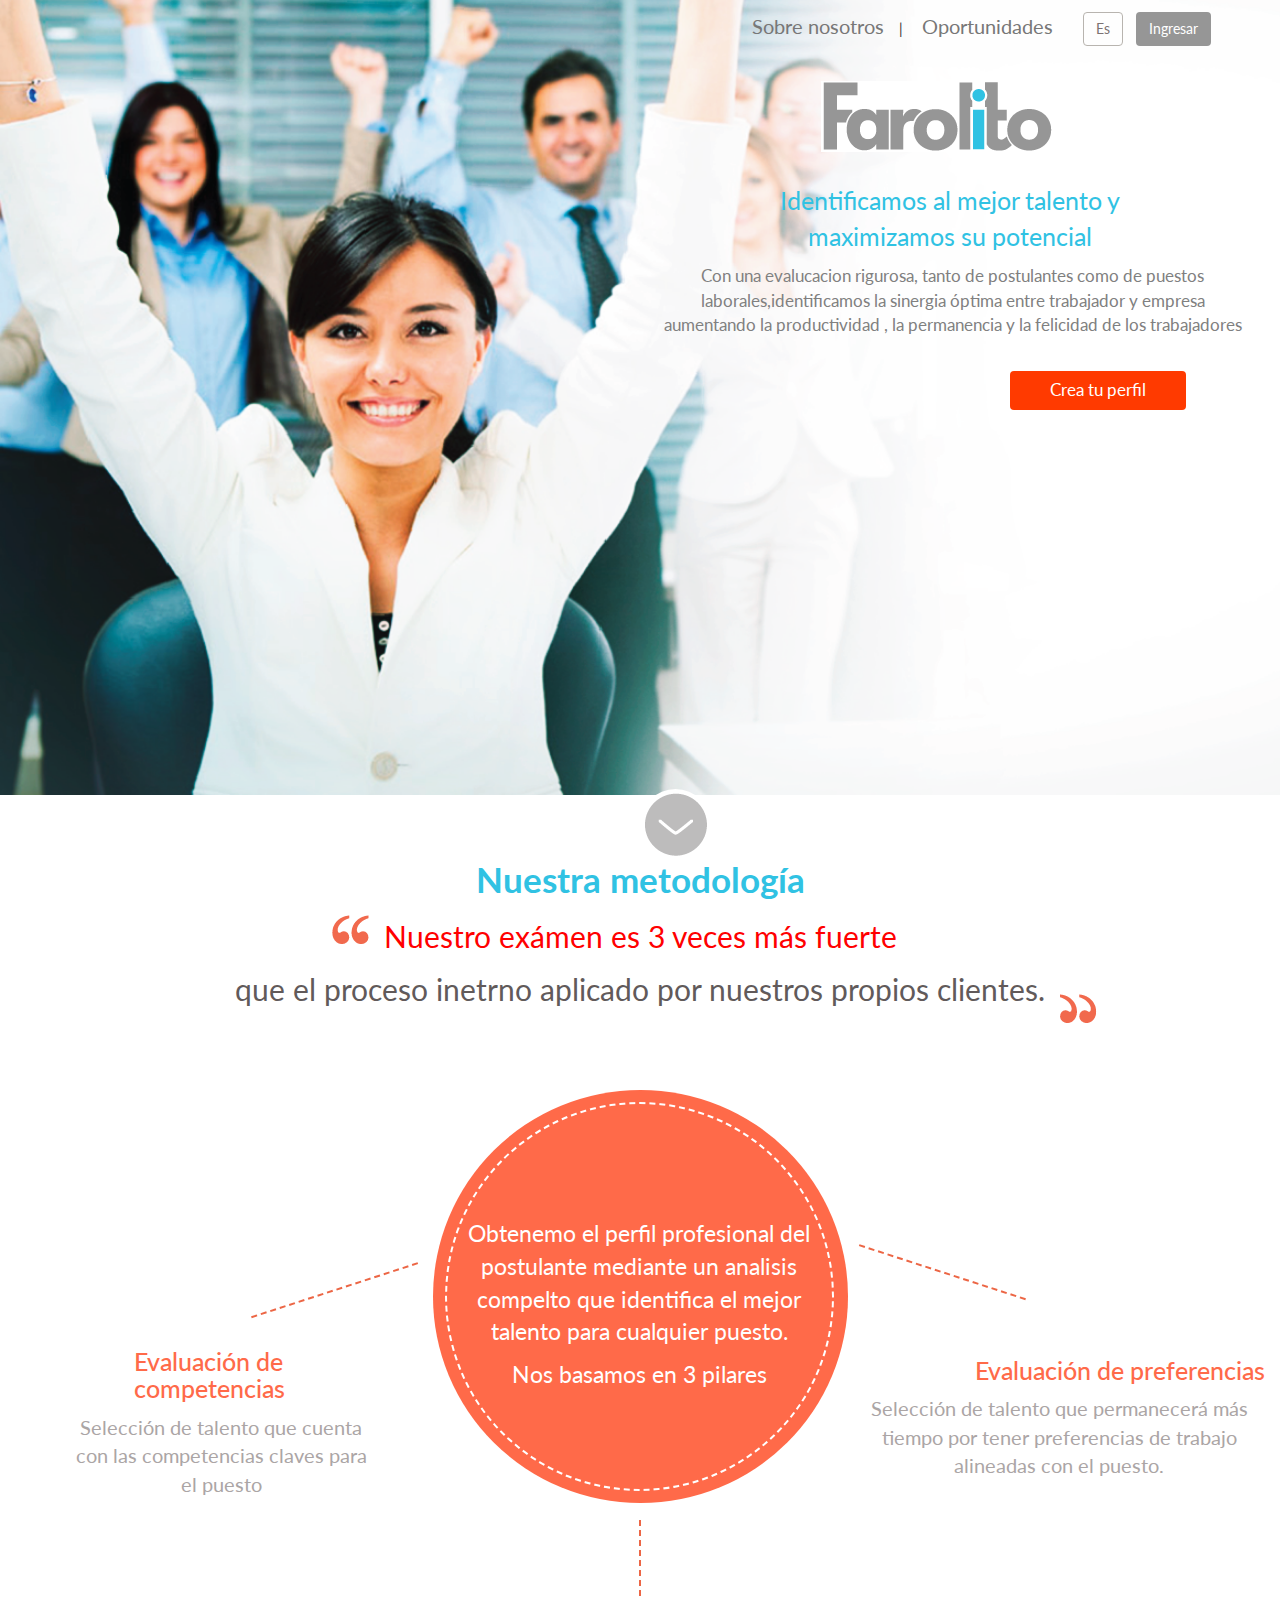
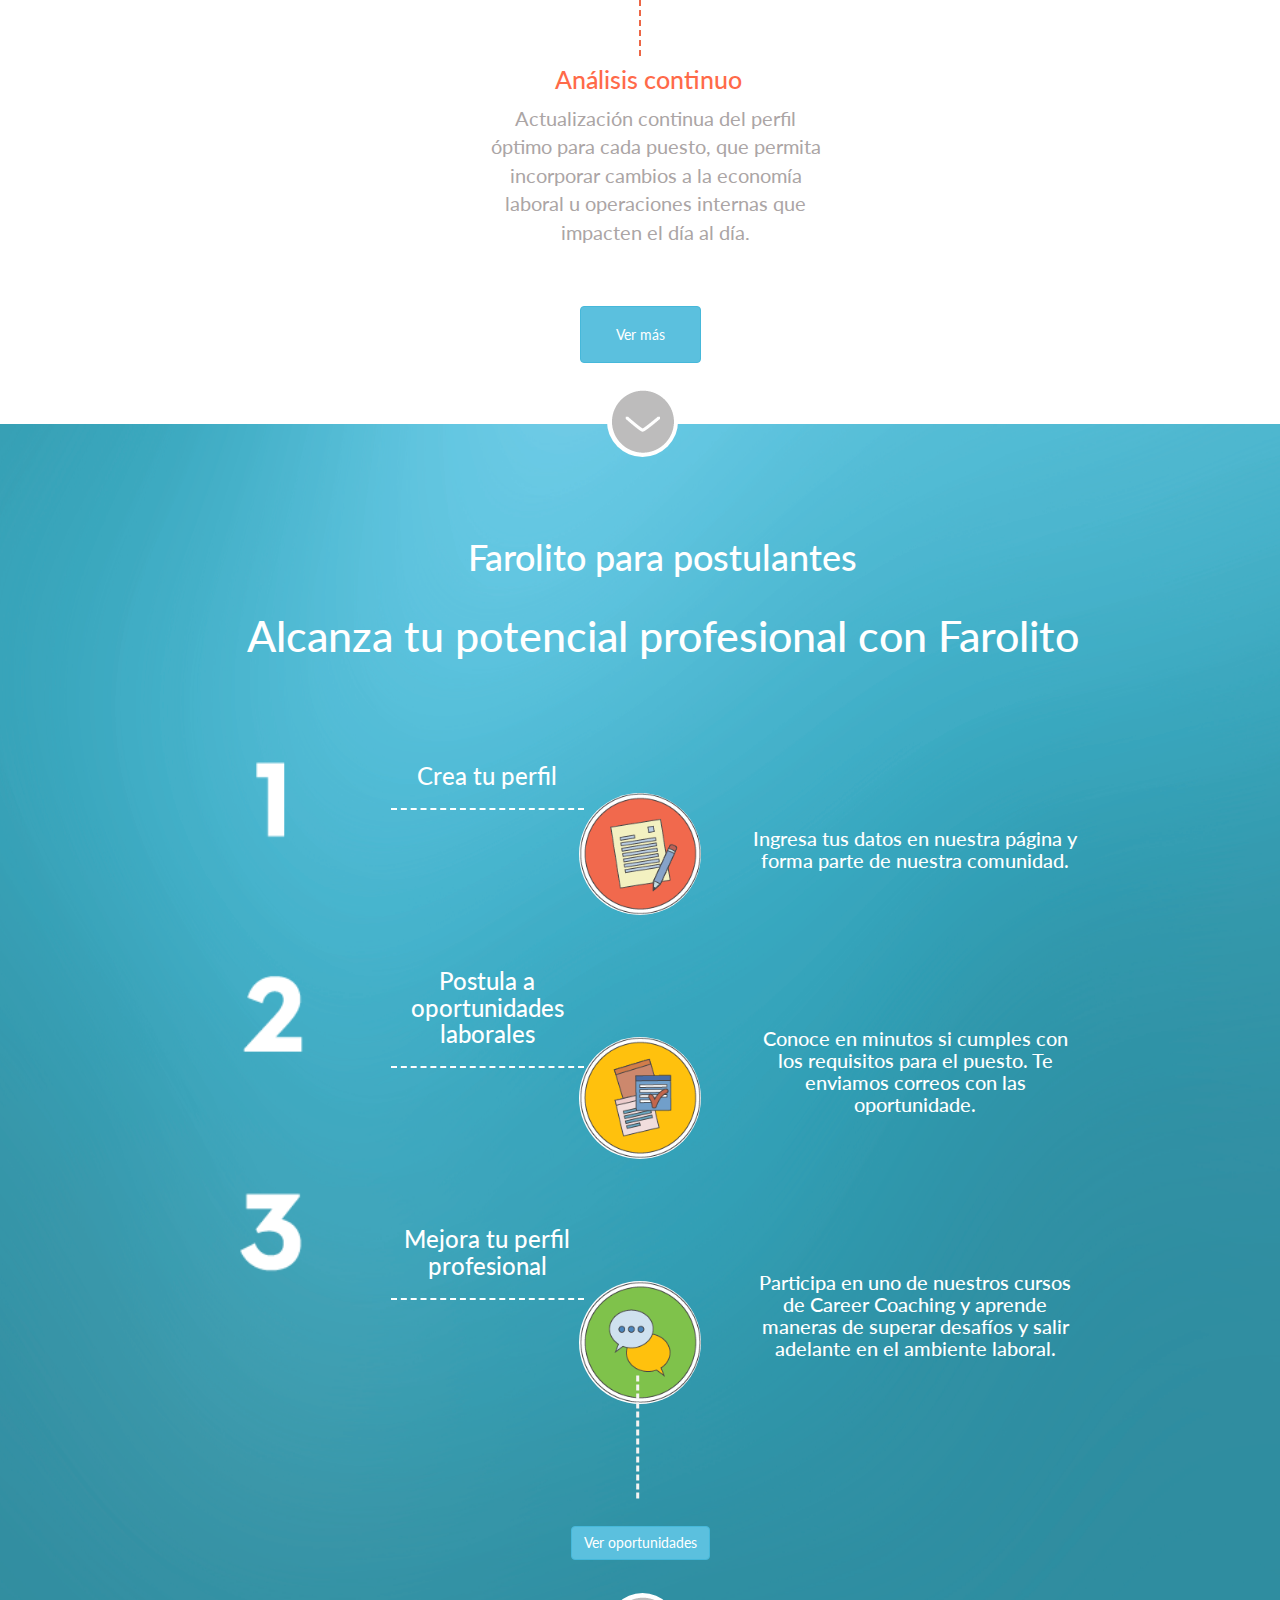
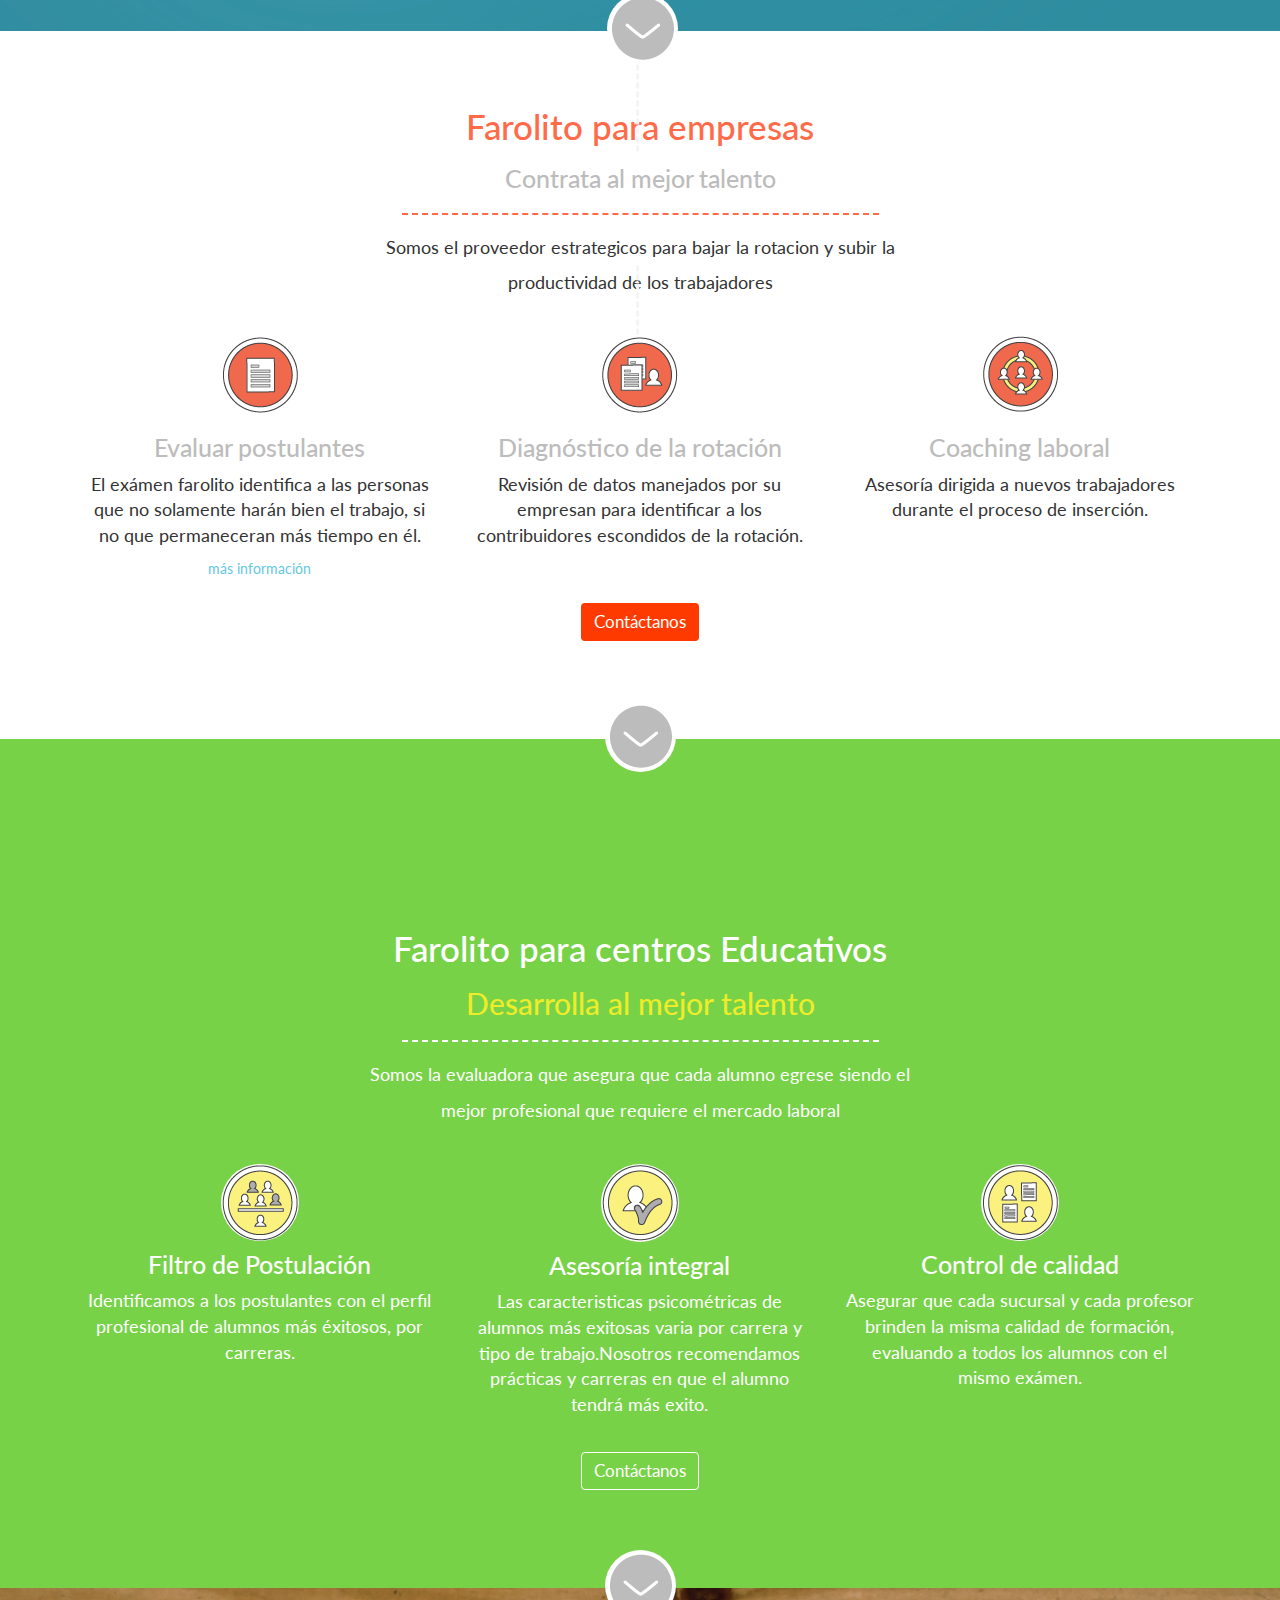
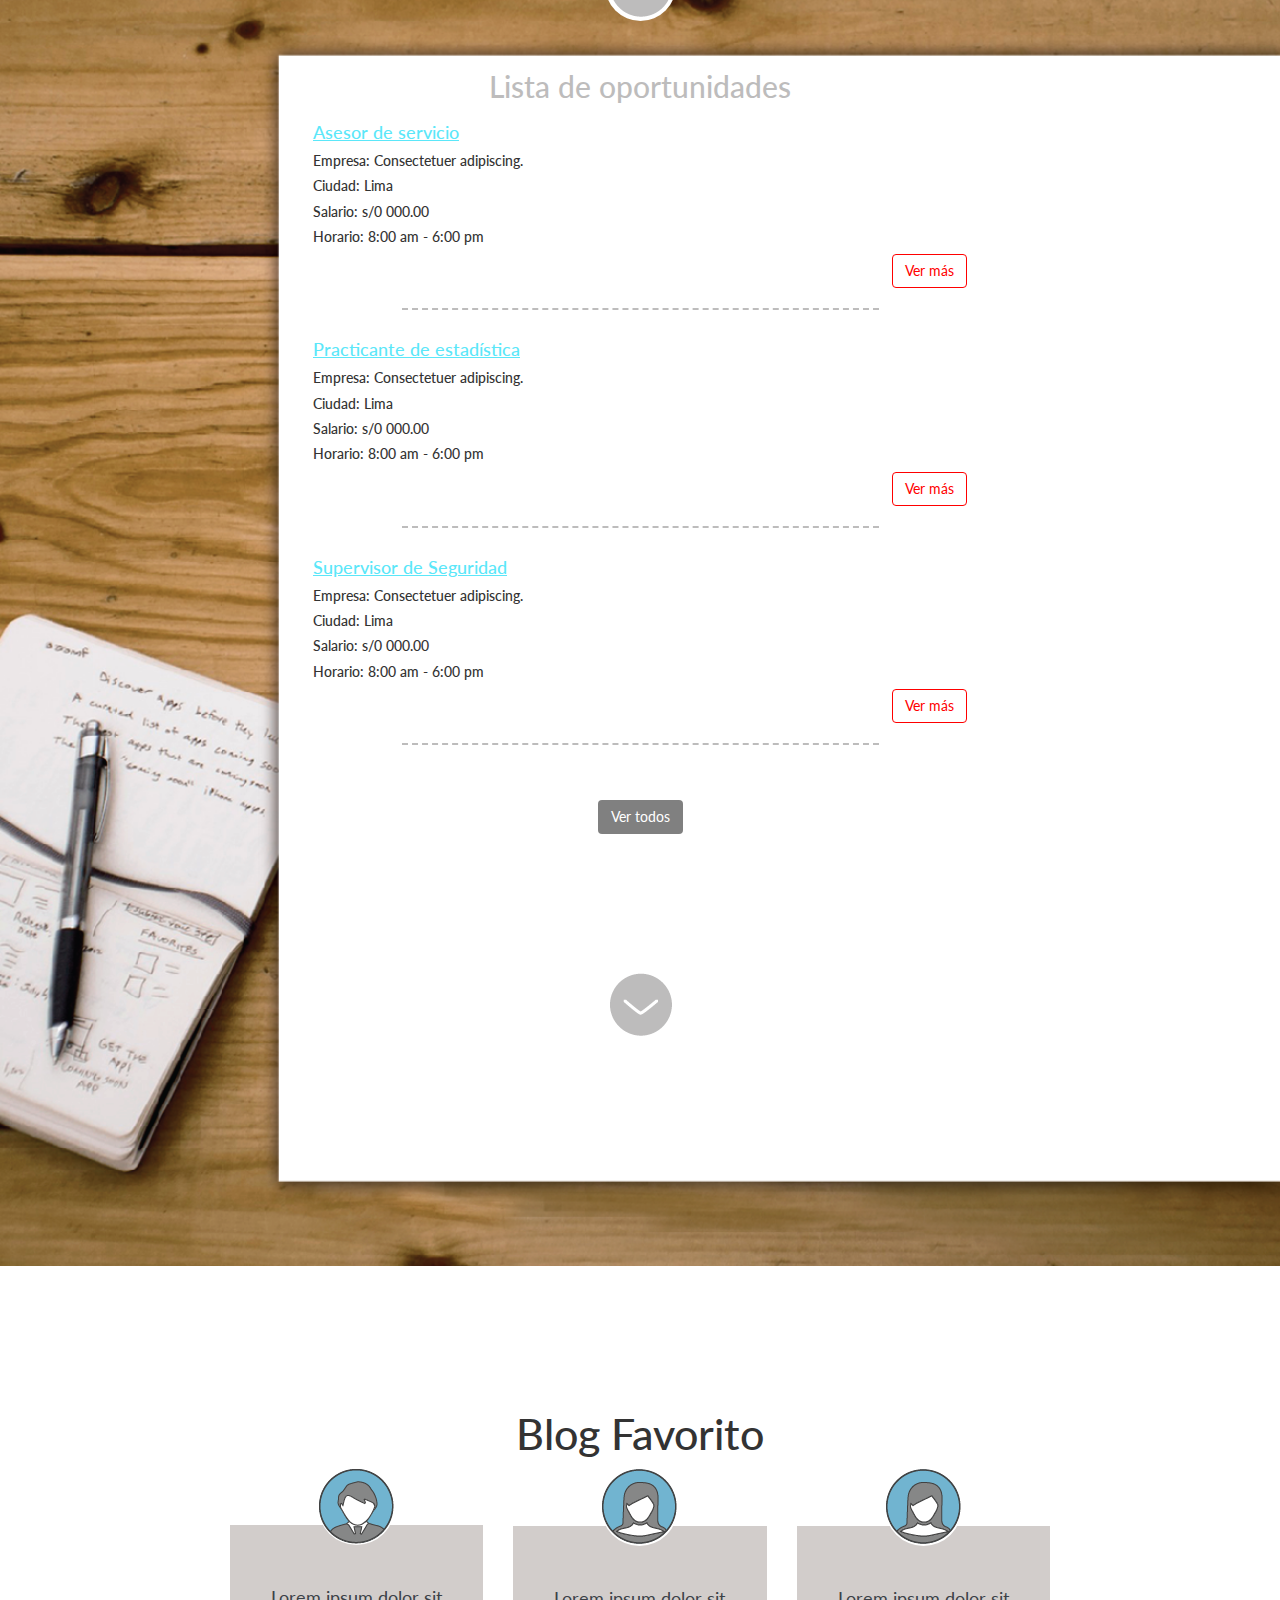
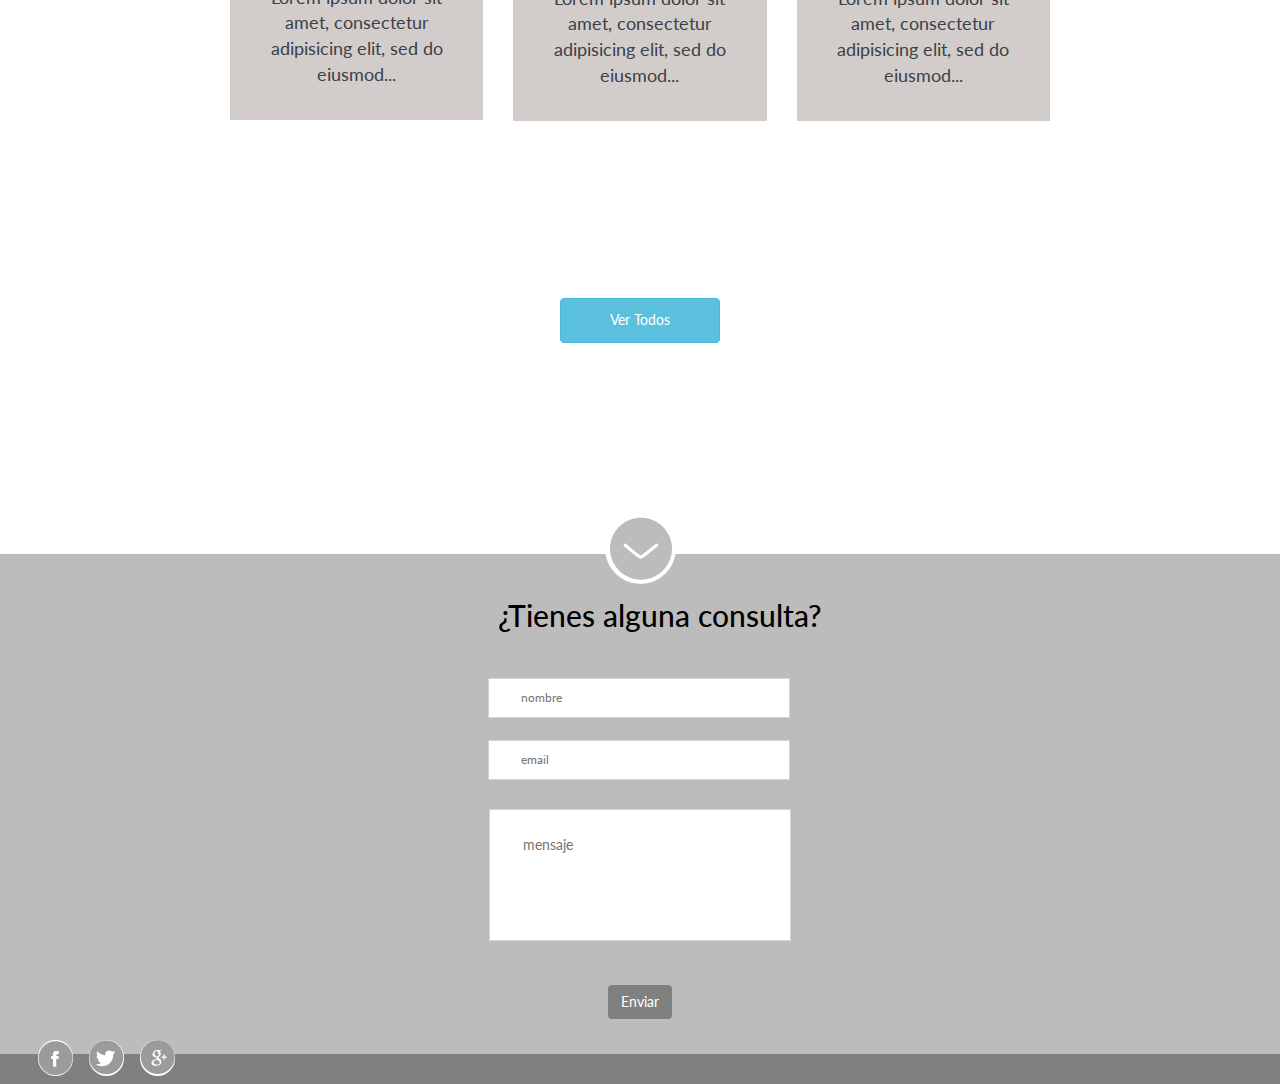
<file: index.html>
<!DOCTYPE>
<html>
	<head>
		<title>Farolito</title>
		<meta charset="utf-8">
		<!-- Responsiveness -->
		<meta name="viewport" content="width=device-width, initial-scale=1.0, user-scalable=no">
		<link rel="stylesheet" type="text/css" href="stylesheets/main.css">
		<link href='http://fonts.googleapis.com/css?family=Lato' rel='stylesheet' type='text/css'>
	</head>
	<body>
		<header class="navegador hidden-xs">
			<nav class="navbar navbar-default">
			  <div class="container">
			    <!-- Brand and toggle get grouped for better mobile display -->
			    <div class="navbar-header">
			      <button type="button" class="navbar-toggle collapsed" data-toggle="collapse" data-target="#bs-example-navbar-collapse-1">
			        <span class="sr-only">Toggle navigation</span>
			        <span class="icon-bar"></span>
			        <span class="icon-bar"></span>
			        <span class="icon-bar"></span>
			      </button>
			    </div>
			    <!-- Collect the nav links, forms, and other content for toggling -->
			    <div class="collapse navbar-collapse" id="bs-example-navbar-collapse-1">
			    	<ul class=" nav navbar-nav">
			    		<li><a href="#">Sobre nosotros </a></li>| 
			      		<li><a href="#">Oportunidades</a></li>
			      		<li><div class="button">
  							<button type="button" class=" es btn btn-warning">Es</button></div>
  						</li>
 							<li><div class="button">
  							<button type="button" class=" ingresar btn btn-warning">Ingresar</button></div>
  						</li>
			      	</ul>
			    </div><!-- /.navbar-collapse -->
			  </div><!-- /.container-fluid -->
			</nav>	
		</header>
		<header class="navegador2 hidden-md hidden-lg">
			<nav class="navbar navbar-default">
			  <div class="container">
			    <!-- Brand and toggle get grouped for better mobile display -->
			    <div class="navbar-header navegacion-2">
			      <button type="button" class="navbar-2 navbar-toggle collapsed" data-toggle="collapse" data-target="#bs-example-navbar-collapse-2">
			        <span class="sr-only">Toggle navigation</span>
			        <span class="icon-bar"></span>
			        <span class="icon-bar"></span>
			        <span class="icon-bar"></span>
			      </button>
			      <div class="button button-dos">
						<button type="button" class=" button-2 btn btn-danger">Crea tu perfil</button>
					</div>
			    </div>
			    <!-- Collect the nav links, forms, and other content for toggling -->
			    
			  </div><!-- /.container-fluid -->
			</nav>	
				<div class="collapse " id="bs-example-navbar-collapse-2">
			    	<ul class=" ">
			    		<li><a href="#">Home</a></li>
			      		<li><a href="#">Sobre nosotros</a></li>
			      		<li><a href="#">Ingresa a tú cuenta</a></li>
			      		<li><a href="#">Crear cuenta</a></li>
			      		<li><a href="#">Blog</a></li>
			      		<li><a href="#">Contáctanos</a></li>
			      	</ul>
			    </div><!-- /.navbar-collapse -->
		</header>
		<section class="portada hidden-xs">
			<div class="container-fluid">

				<div class="row">
					<div class="col-sm-6"></div>
				 	<div class="col-sm-6">
				 		<div class="logo">
							<img src="img/iconos/iconos-20.png">
						</div>
						<p class="p-largo">Identificamos al mejor talento y maximizamos su potencial</p>
						<p class="p-medium">Con una evalucacion rigurosa, tanto de postulantes como de puestos laborales,identificamos la sinergia óptima entre trabajador y empresa aumentando la productividad , la permanencia y la felicidad de los trabajadores</p>
						<div class="button">
							<button type="button" class=" red btn btn-danger">Crea tu perfil</button>
						</div>
				 	</div>
				 </div>
				 <center><img  class="btn-circular"src="img/iconos/iconos-15.png"></center>
			</div>
		</section>
		<section class="portada2 hidden-md hidden-lg">
			<div class="container-fluid">
		 		<div class="logo-2">
					<img src="img/iconos/logo-farolito-114x40.png">
				</div>
				<p class="p-largo">Identificamos al mejor talento y maximizamos su potencial</p>
				<p class="p-medium">Con una evalucacion rigurosa, tanto de postulantes como de puestos laborales,identificamos la sinergia óptima entre trabajador y empresa aumentando la productividad , la permanencia y la felicidad de los trabajadores</p>
				<img  class="imagen-responsive"src="img/foto-landing-09.png">
			</div>
		</section>
		<section class="metodologia hidden-xs">
			<div class="row">
				<div class="col-md-12">
					<b><p>Nuestra metodología</p></b>
					<img class="img-red-izquierda"src="img/iconos/iconos-17.png"><p class="p-rojo">Nuestro exámen es 3 veces más fuerte</p>
					<p class="p-plomo">que el proceso inetrno aplicado por nuestros propios clientes.</p>
					<img class="img-red-derecha"src="img/iconos/iconos-18.png">
				</div>
			</div>
			<div class="row">
				<div class="col-md-3">
					<div class="line-1"></div>
					<div class="tex-1">
						<h4>
						Evaluación de competencias
					</h4>
					<p>
						Selección de talento que cuenta con las competencias claves para el puesto
					</p>
					</div>
				</div>
				<div class="col-md-6">
					<div class="circulo-grande">
						<div class="circulo-chico">
							<div class="p-circulo">
								<p class="p-circulo">
									Obtenemo el perfil profesional del postulante mediante un analisis compelto que identifica el mejor talento para cualquier puesto.
								</p>
								<p>
									Nos basamos en 3 pilares
								</p>
							</div>
						</div>
					</div>
					<div class="linea-vertical"></div>
					<div class="tex-2">
						<h4>
							Análisis continuo
						</h4>
						<p>
							Actualización continua del perfil óptimo para cada puesto, que permita incorporar cambios a la economía laboral u operaciones internas que impacten el día al día.
						</p>
					</div>
				</div>
				<div class="col-md-3">
					<div class="line-2">
					</div>
					<div class="tex-3">
						<h4>
							Evaluación de preferencias
						</h4>
						<p>
							Selección de talento que permanecerá más tiempo por tener preferencias de trabajo alineadas con el puesto.
						</p>
					</div>
				</div>
			</div>
			<div class="ver-mas">
				<center><button type="button" class="btn btn-info">Ver más</button></center>
			</div>
			<div class="row">
				<div class="col-md-12">
					<center><img  class="btn-circulo-2"src="img/iconos/iconos-15.png"></center>
				</div>
			</div>
		</section>
		<section class="metodologia-2 hidden-md hidden-lg">
			<div class="row">
				<div class="col-md-12">
					<b><p>Nuestra metodología</p></b>
				</div>
			</div>
			<div class="tex-2-responsive">
				<h4>
				Evaluación de competencias
				</h4>
				<p>Selección de talento que cuenta con las competencias claves para el puesto</p>
				<hr>
			</div>
			<div class="tex-2-responsive">
				<h4>
					Análisis continuo
				</h4>
				<p>
					Actualización continua del perfil óptimo para cada puesto, que permita incorporar cambios a la economía laboral u operaciones internas que impacten el día al día.
				</p>
				<hr>
			</div>
			<div class="tex-2-responsive">
				<h4>
					Evaluación de preferencias
				</h4>
				<p>
					Selección de talento que permanecerá más tiempo por tener preferencias de trabajo alineadas con el puesto.
				</p>
			</div>
		</section>
		<section class="postulantes hidden-xs">
       		<div class="container center">
	         <div class="farolito">
	            <h1>Farolito para postulantes</h1>
	            <h3>Alcanza tu potencial profesional con Farolito</h3>
	         </div>
         <div class="row">
           <div class="col-md-2">
             <ul class="numeros">
              <li> <img src="img/iconos/numero-1.png"></li>
              <li> <img src="img/iconos/numero-2.png"></li>
              <li> <img src="img/iconos/numero-3.png"></li>
             </ul>
           </div>
            <div class="col-md-3">
               <ul class="titulos">
                <li><h3>Crea tu perfil</h3></li>
                <li><h3>Postula a oportunidades laborales</h3></li>
                <li><h3>Mejora tu perfil profesional</h3></li>
               </ul>
            </div>
            <div class="col-md-2">
               <ul class="imagenes">
                <li><img src="img/iconos/iconos-09.png"></li>
                <li><img src="img/iconos/iconos-10.png"></li>
                <li><img src="img/iconos/iconos-11.png"></li>
               </ul>
            </div>
            <div class="line4"></div>
            <div class="line5"></div>
            <div class="line6"></div>
            <div class="col-md-5">
               <ul class="descripcion">
                <li><h3>Ingresa tus datos en nuestra página y forma parte de nuestra comunidad.</h3></li>
                <li><h3>Conoce en minutos si cumples con los requisitos para el puesto. Te enviamos correos con las oportunidade.</h3></li>
                <li><h3> Participa en uno de nuestros cursos de Career Coaching y aprende maneras de superar desafíos y salir adelante en el ambiente laboral.</h3></li>
               </ul>
            </div>
          </div>
       </div>
	   <div class="ver-oportunidades">
				<center><button type="button" class="btn btn-info">Ver oportunidades</button></center>
				</div>
				<div class="row">
				<div class="col-md-12">
					<center><img  class="btn-circulo-2"src="img/iconos/iconos-15.png"></center>
		</div>
		</div>
    </section>
    <section class="postulantes-2 hidden-md hidden-lg">
    	<div class="row">
    		<div class="col-md-12">
    			<h1>Farolito para postulantes</h1>
				<div class="numeros-responsive">
					<li><img src="img/iconos/numero-1.png"></li>
					<li><img src="img/iconos/iconos-09.png"></li>
					<h3>Crea tu perfil</h3>
					<li><hr></li>
					<h3>Ingresa tus datos en nuestra página y forma parte de nuestra comunidad.</h3>
					<li><img src="img/iconos/numero-2.png"></li>
					<li><img src="img/iconos/iconos-10.png"></li>
					<h3>Postula a oportunidades laborales</h3>
					<li><hr></li>
					<h3>Conoce en minutos si cumples con los requisitos para el puesto. Te enviamos correos con las oportunidades.</h3>
					<li><img src="img/iconos/numero-3.png"></li>
					<li><img src="img/iconos/iconos-11.png"></li>
					<h3>Mejora tu perfil profesional</h3>
					<hr>
					<h3>Participa en uno de nuestros cursos de Career Coaching y aprende maneras de superar desafíos y salir adelante en el ambiente laboral.</h3>
				</div>
    		</div>
    	</div>
    </section>
    <section class="farolito-para-empresas">
    	<div class="container">
    		<h3>Farolito para empresas</h3>
    	<h2>Contrata al mejor talento</h2>
   		<hr>
   		<p>Somos el proveedor estrategicos para bajar la rotacion y subir la</p>
   		<p>productividad de los trabajadores</p>
   		<div class="row">
   			<div class="col-md-4">
   				<img src="img/iconos/iconos-03.png">
   				<h2>Evaluar postulantes</h2>
   				<p>El exámen farolito identifica a las personas que no solamente harán bien el trabajo, si no que permaneceran más tiempo en él.</p>
   				<span>más información</span>
   			</div>
   			<div class="col-md-4">
   				<img src="img/iconos/iconos-04.png">
   				<h2>Diagnóstico de la rotación</h2>
   				<p>Revisión de datos manejados por su empresan para identificar a los contribuidores escondidos de la rotación.</p>
   			</div>
   			<div class="col-md-4">
   				<img src="img/iconos/iconos-05.png">
   				<h2>Coaching laboral</h2>
   				<p>Asesoría dirigida a nuevos trabajadores durante el proceso de inserción.</p>
   			</div>
   		</div>
   		<div>
			<button type="button" class="boton-contactanos btn btn-danger">Contáctanos</button>
		</div>
		<div class="row hidden-xs">
			<div class="col-md-12">
				<img  class="btn-circulo-3"src="img/iconos/iconos-15.png">
			</div>
		</div>
    	</div>
    </section>
    <section class="farolito-para-educacion">
    	<div class="container">
    		<h3>Farolito para centros Educativos</h3>
      	<h2 class="titulo">Desarrolla al mejor talento</h2>
     		<hr>
     		<p>Somos la evaluadora que asegura que cada alumno egrese siendo el</p>
     		<p>mejor profesional que requiere el mercado laboral</p>
   		<div class="row">
   			<div class="col-md-4">
   				<img src="img/iconos/iconos-06.png">
   				<h4>Filtro de Postulación</h4>
   				<p>Identificamos a los postulantes con el perfil profesional de alumnos más éxitosos, por carreras.</p>
   			</div>
   			<div class="col-md-4">
   				<img src="img/iconos/iconos-07.png">
   				<h4>Asesoría integral</h4>
   				<p>Las caracteristicas psicométricas de alumnos más exitosas varia por carrera y tipo de trabajo.Nosotros recomendamos prácticas y carreras en que el alumno tendrá más exito.</p>
   			</div>
   			<div class="col-md-4">
   				<img src="img/iconos/iconos-08.png">
   				<h4>Control de calidad</h4>
   				<p>Asegurar que cada sucursal y cada profesor brinden la misma calidad de formación, evaluando a todos los alumnos con el mismo exámen.</p>
   			</div>
   		</div>
   		<div>
			<button type="button" class="boton-contactanos-educacion btn btn-danger">Contáctanos</button>
		</div>
			<div class="row hidden-xs">
				<div class="col-md-12 container">
					<img  class="btn-circulo-3"src="img/iconos/iconos-15.png">
				</div>
			</div>
    	</div>
    </section>
    <section class="lista-oportunidades hidden-xs">
    	<div class="container">
    		<h3>Lista de oportunidades</h3>
    		<div class="row">
    			<div class="col-md-12">
    				<h4>Asesor de servicio</h4>
    				<h5>Empresa: Consectetuer adipiscing.</h5>
    				<h5>Ciudad: Lima</h5>
    				<h5>Salario: s/0 000.00</h5>
    				<h5>Horario: 8:00 am - 6:00 pm</h5>
    				<div class="boton-ver-izquierda">
							<button type="button" class="boton-ver-mas btn btn-danger">Ver más</button>
						</div>
    				<hr>
    			</div>
    		</div>
    		<div class="row">
    			<div class="col-md-12">
    				<h4>Practicante de estadística</h4>
    				<h5>Empresa: Consectetuer adipiscing.</h5>
    				<h5>Ciudad: Lima</h5>
    				<h5>Salario: s/0 000.00</h5>
    				<h5>Horario: 8:00 am - 6:00 pm</h5>
    				<div class="boton-ver-izquierda">
							<button type="button" class="boton-ver-mas btn btn-danger">Ver más</button>
						</div>
    				<hr>
    			</div>
    		</div>
    		<div class="row">
    			<div class="col-md-12">
    				<h4>Supervisor de Seguridad</h4>
    				<h5>Empresa: Consectetuer adipiscing.</h5>
    				<h5>Ciudad: Lima</h5>
    				<h5>Salario: s/0 000.00</h5>
    				<h5>Horario: 8:00 am - 6:00 pm</h5>
    				<div class="boton-ver-izquierda">
							<button type="button" class="boton-ver-mas btn btn-danger">Ver más</button>
					</div>
					<hr>
    			</div>
    		</div>
    	</div>
    	<div class="btn-ver-todos">
    		<button type="button" class="btn-ver btn btn-danger">Ver todos</button>
    	</div>
    	<div class="row hidden-xs">
			<div class="col-md-12 container ultimo">
				<img  class="btn-circulo-4"src="img/iconos/iconos-15.png">
			</div>
		</div>
    </section>
    <section class="blog-farolito xs">
    	<div class="container">
    		<h3>Blog Favorito</h3>
    		<div class="row row-2">
    		<div class="col-md-4 texto">
    			<div class="img-farolito">
    				<img src="img/iconos/iconos-22.png">
    			</div>
    			<a href="blog-farolito.html">
    				<div class="lorem">
    				<p>Lorem ipsum dolor sit amet, consectetur adipisicing elit, sed do eiusmod...</p>
    			</div>
    			</a>
    		</div>
 				<div class="col-md-4 texto">
    			<div class="img-farolito">
    				<img src="img/iconos/iconos-23.png">
    			</div>
    			<a href="blog-farolito.html">
    				<div class="lorem">
    				<p>Lorem ipsum dolor sit amet, consectetur adipisicing elit, sed do eiusmod...</p>
    			</div>
    			</a>
    		</div>
    		<div class="col-md-4 texto">
    			<div class="img-farolito">
    				<img src="img/iconos/iconos-23.png">
    			</div>
    			<a href="blog-farolito.html">
    				<div class="lorem">
    				<p>Lorem ipsum dolor sit amet, consectetur adipisicing elit, sed do eiusmod...</p>
    			</div>
    			</a>
    		</div>
    	</div>
    	</div>
    	<section class="blog-responsive hidden-md hidden-lg">

    	</section>
    	<div class="ver-oportunidades">
			<center><button type="button" class=" ver-todos btn btn-info">Ver Todos</button></center>
		</div>
    	<div class="row hidden-xs">
			<div class="col-md-12">
				<center><img  class="btn-circulo-4 "src="img/iconos/iconos-15.png"></center>
			</div>
		</div>
    </section>
    <section class="consulta">
    	<div id="contactanos" class="contacto">
				<h2>¿Tienes alguna consulta?</h2>
			</div>
			<div class="formulario">
				<form class="form" >
					<input type="text" name="name" id="name" placeholder="nombre">
					<input type="text" name="email" id="email" placeholder="email">
					<textarea rows="4" cols="50"placeholder="mensaje"></textarea>
					<div class="btn-ver-todos">
    				<button type="button" class="btn-ver btn btn-danger">Enviar</button>
    			</div>
				</form>
			</div>
    </section>
    <div class="footer clearfix">
     <div>
     	<img src="img/iconos/iconos-12.png">
     	</div> 
     	<div>
     		<img src="img/iconos/iconos-13.png">
     	</div>
     	<div>
     		<img src="img/iconos/iconos-14.png">
     	</div> 
    </div>
	<script src="https://ajax.googleapis.com/ajax/libs/jquery/1.11.2/jquery.min.js"></script>
	<!-- Javascripts de Bootstrap -->
	<!--<script src="javascript/b3/collapse.js"></script>
	<script src="javascript/b3/transition.js"></script>-->
  <script src="https://maxcdn.bootstrapcdn.com/bootstrap/3.3.2/js/bootstrap.min.js"></script>
  <script src="miscript.js"></script>
	</body>	
</html>
</file>
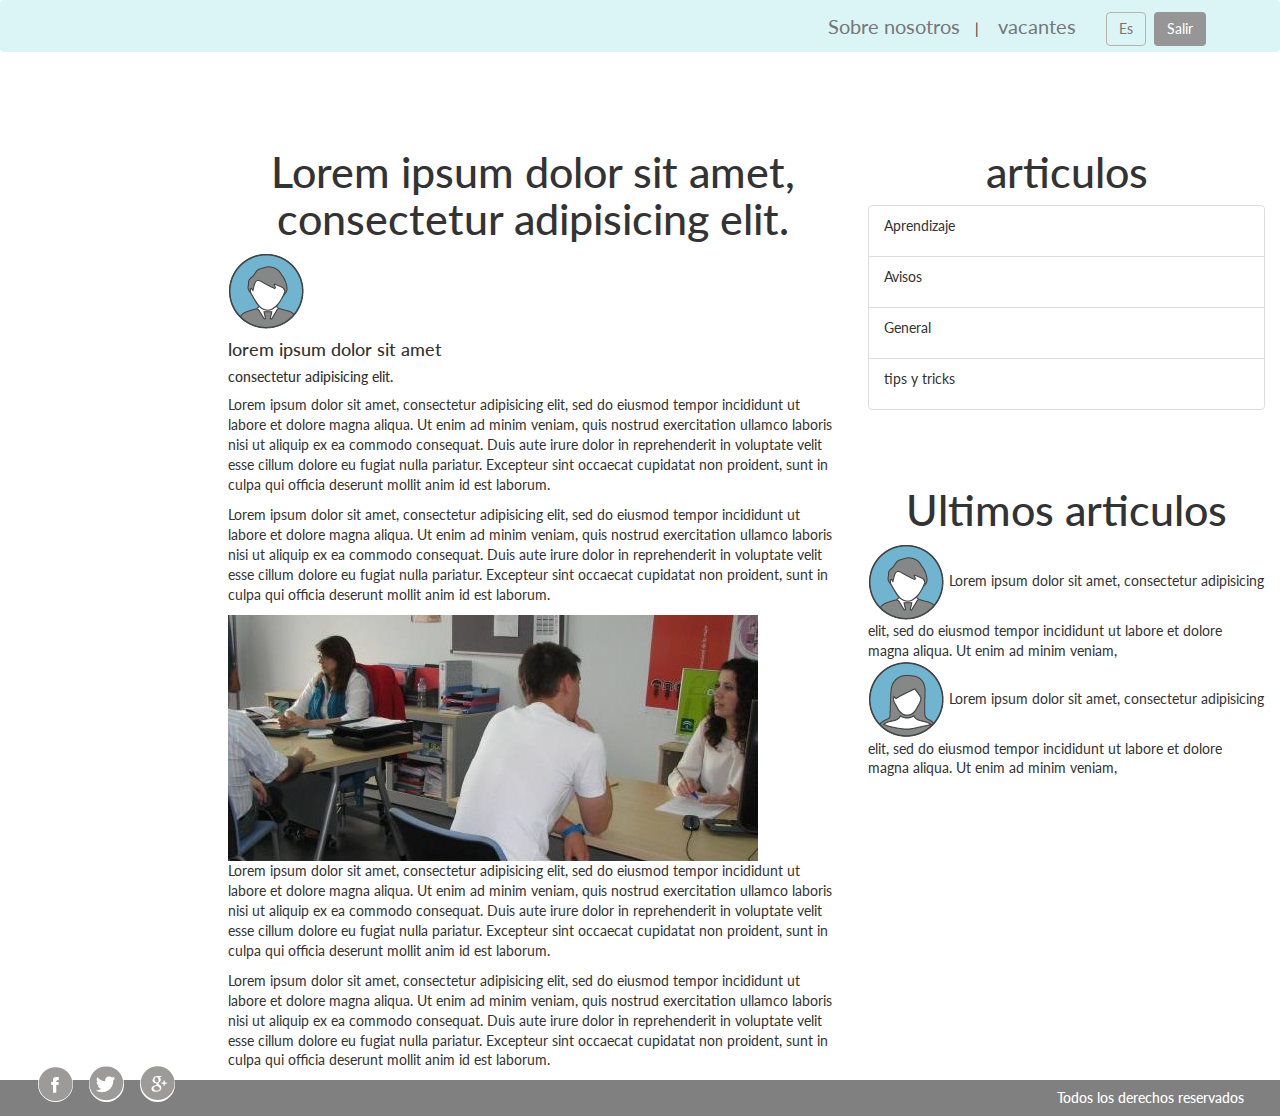
<file: blog-farolito.html>
<!DOCTYPE>
<html>
  <head>
    <title>Farolito</title>
    <meta charset="utf-8">
    <meta name="viewport" content="width=device-width, initial-scale=1.0, user-scalable=no">
    <link rel="stylesheet" type="text/css" href="stylesheets/main.css">
    <link href='http://fonts.googleapis.com/css?family=Lato' rel='stylesheet' type='text/css'>
  </head>
  <body>
  	<header class="navegador">
      <nav class="navbar navbar-default defaul-3">
        <div class="container">
          <!-- Brand and toggle get grouped for better mobile display -->
          <div class="navbar-header">
            <button type="button" class="navbar-toggle collapsed" data-toggle="collapse" data-target="#bs-example-navbar-collapse-1">
              <span class="sr-only">Toggle navigation</span>
              <span class="icon-bar"></span>
              <span class="icon-bar"></span>
              <span class="icon-bar"></span>
            </button>
          </div>
          <!-- Collect the nav links, forms, and other content for toggling -->
          <div class="collapse navbar-collapse" id="bs-example-navbar-collapse-1">
            <ul class=" nav navbar-nav">
              <li><a href="#">Sobre nosotros </a></li>| 
                <li><a href="#">vacantes</a></li>
                <li><div class="button">
                <button type="button" class=" es btn btn-warning">Es</button></div>
              </li>
              <li><div class="button">
                <button type="button" class=" ingresar btn btn-warning">Salir</button></div>
              </li>
              </ul>
          </div><!-- /.navbar-collapse -->
        </div><!-- /.container-fluid -->
      </nav>  
    </header>
    <section class="blog">
    	<div class="row">
    	<div class="col-md-2"></div>
    	<div class="col-md-6">
    		<h3>Lorem ipsum dolor sit amet, consectetur adipisicing elit.</h3>
    		<div>
    			<img src="img/iconos/iconos-22.png">
	    		<h4>lorem ipsum dolor sit amet</h4>
	    		<h5>consectetur adipisicing elit.</h5>
    		</div>
    		<p>Lorem ipsum dolor sit amet, consectetur adipisicing elit, sed do eiusmod
    		tempor incididunt ut labore et dolore magna aliqua. Ut enim ad minim veniam,
    		quis nostrud exercitation ullamco laboris nisi ut aliquip ex ea commodo
    		consequat. Duis aute irure dolor in reprehenderit in voluptate velit esse
    		cillum dolore eu fugiat nulla pariatur. Excepteur sint occaecat cupidatat non
    		proident, sunt in culpa qui officia deserunt mollit anim id est laborum.</p>
    		<p>
    			Lorem ipsum dolor sit amet, consectetur adipisicing elit, sed do eiusmod
    			tempor incididunt ut labore et dolore magna aliqua. Ut enim ad minim veniam,
    			quis nostrud exercitation ullamco laboris nisi ut aliquip ex ea commodo
    			consequat. Duis aute irure dolor in reprehenderit in voluptate velit esse
    			cillum dolore eu fugiat nulla pariatur. Excepteur sint occaecat cupidatat non
    			proident, sunt in culpa qui officia deserunt mollit anim id est laborum.
    		</p>
    		<img src="img/foto-blog.jpg">
    		<p>Lorem ipsum dolor sit amet, consectetur adipisicing elit, sed do eiusmod
    		tempor incididunt ut labore et dolore magna aliqua. Ut enim ad minim veniam,
    		quis nostrud exercitation ullamco laboris nisi ut aliquip ex ea commodo
    		consequat. Duis aute irure dolor in reprehenderit in voluptate velit esse
    		cillum dolore eu fugiat nulla pariatur. Excepteur sint occaecat cupidatat non
    		proident, sunt in culpa qui officia deserunt mollit anim id est laborum.</p>
    		<p>Lorem ipsum dolor sit amet, consectetur adipisicing elit, sed do eiusmod
    		tempor incididunt ut labore et dolore magna aliqua. Ut enim ad minim veniam,
    		quis nostrud exercitation ullamco laboris nisi ut aliquip ex ea commodo
    		consequat. Duis aute irure dolor in reprehenderit in voluptate velit esse
    		cillum dolore eu fugiat nulla pariatur. Excepteur sint occaecat cupidatat non
    		proident, sunt in culpa qui officia deserunt mollit anim id est laborum.</p>
    	</div>
    	<div class="col-md-4">
    		<h3>articulos</h3>
    		<ul class="list-group">
			  <li class="list-group-item">
			  	<p>Aprendizaje</p>
			  </li>
			  <li class="list-group-item">
			  	<p>Avisos</p>
			  </li>
			  <li class="list-group-item">
			  	<p>General</p>
			  </li>
			  <li class="list-group-item">
			  	<p>tips y tricks</p>
			  </li>
			</ul>
			<h3> Ultimos articulos</h3>
    		<div>
    			<img src="img/iconos/iconos-22.png">
    			Lorem ipsum dolor sit amet, consectetur adipisicing elit, sed do eiusmod
    			tempor incididunt ut labore et dolore magna aliqua. Ut enim ad minim veniam,
    		</div>
    		<div>
    			<img src="img/iconos/iconos-23.png">
    			Lorem ipsum dolor sit amet, consectetur adipisicing elit, sed do eiusmod
    			tempor incididunt ut labore et dolore magna aliqua. Ut enim ad minim veniam,
    		</div>
    	</div>
    </div>
    </section>
    <div class="footer clearfix">
     <div>
      <img src="img/iconos/iconos-12.png">
      </div> 
      <div>
        <img src="img/iconos/iconos-13.png">
      </div>
      <div>
        <img src="img/iconos/iconos-14.png">
      </div> 
      <h5>Todos los derechos reservados</h5>
    </div>
  	<script src="https://ajax.googleapis.com/ajax/libs/jquery/1.11.2/jquery.min.js"></script>
  	<script src="https://maxcdn.bootstrapcdn.com/bootstrap/3.3.2/js/bootstrap.min.js"></script>
  </body> 
</html>
</file>
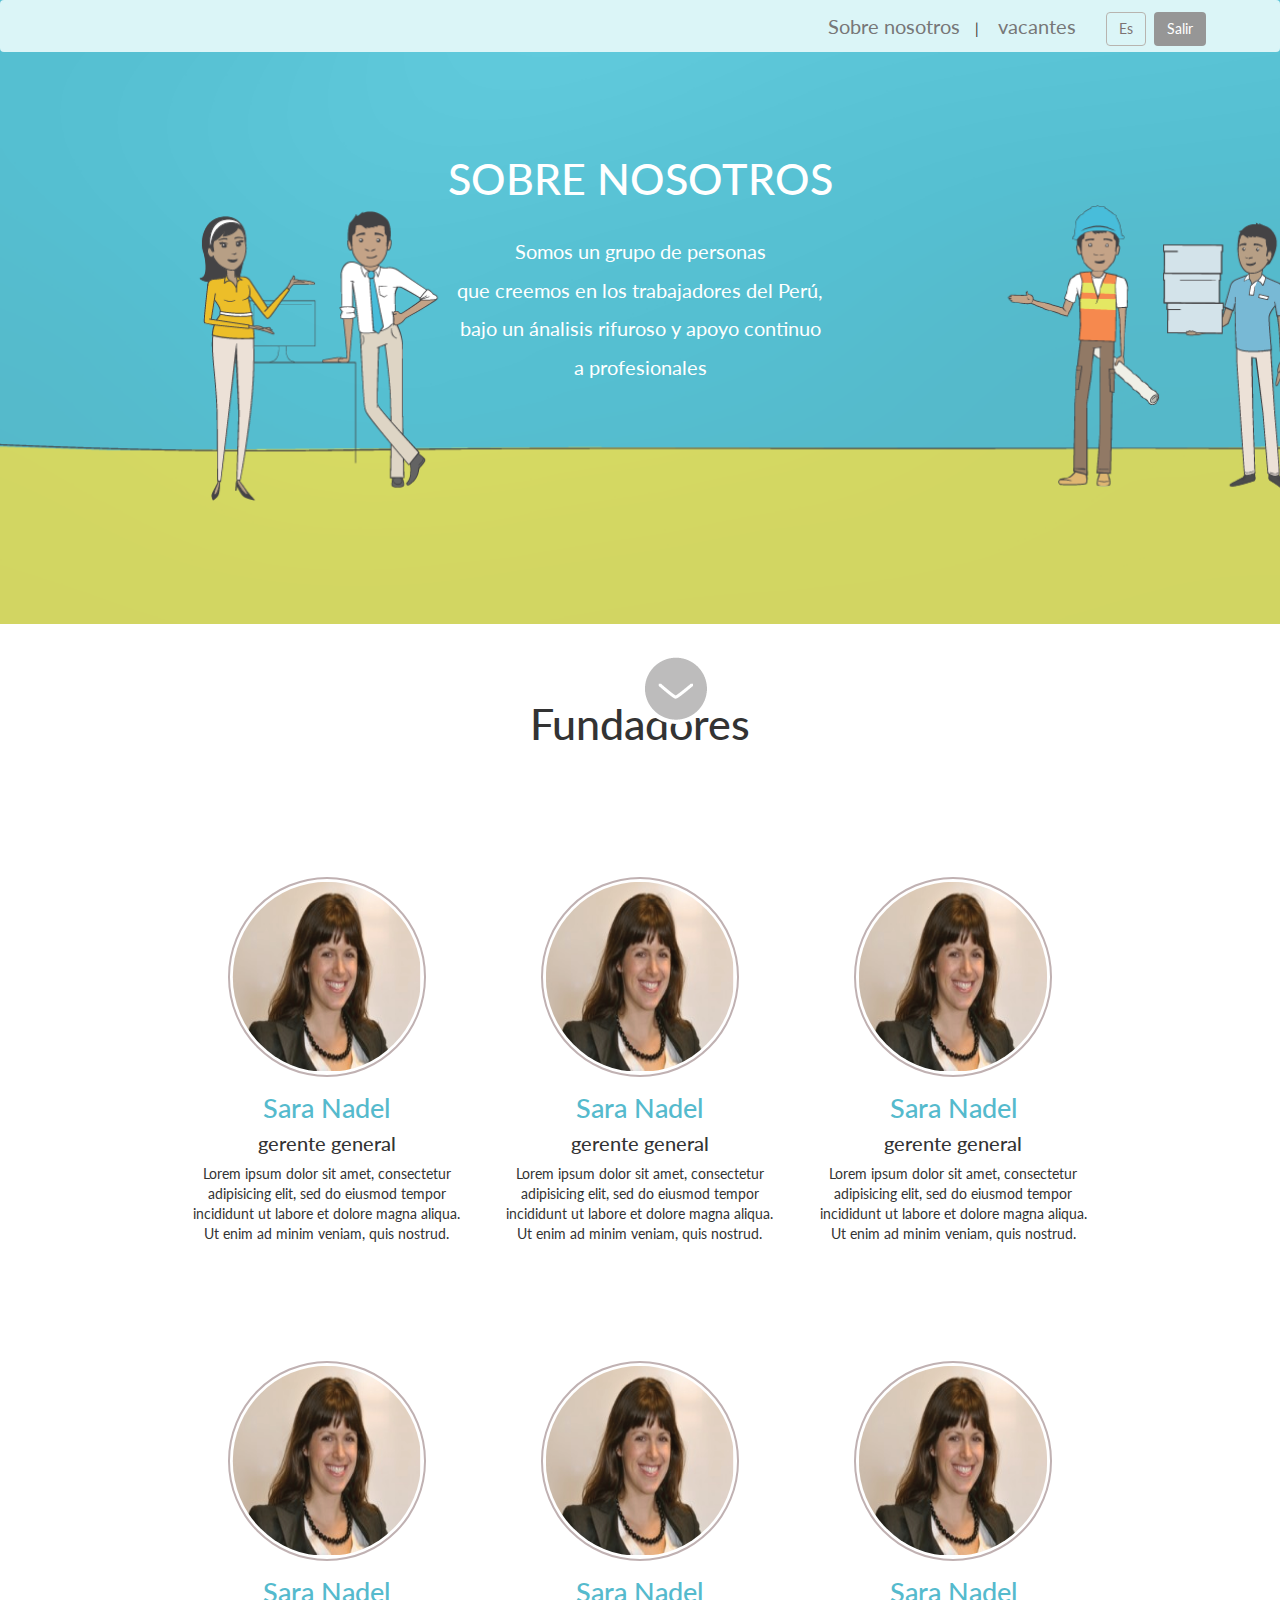
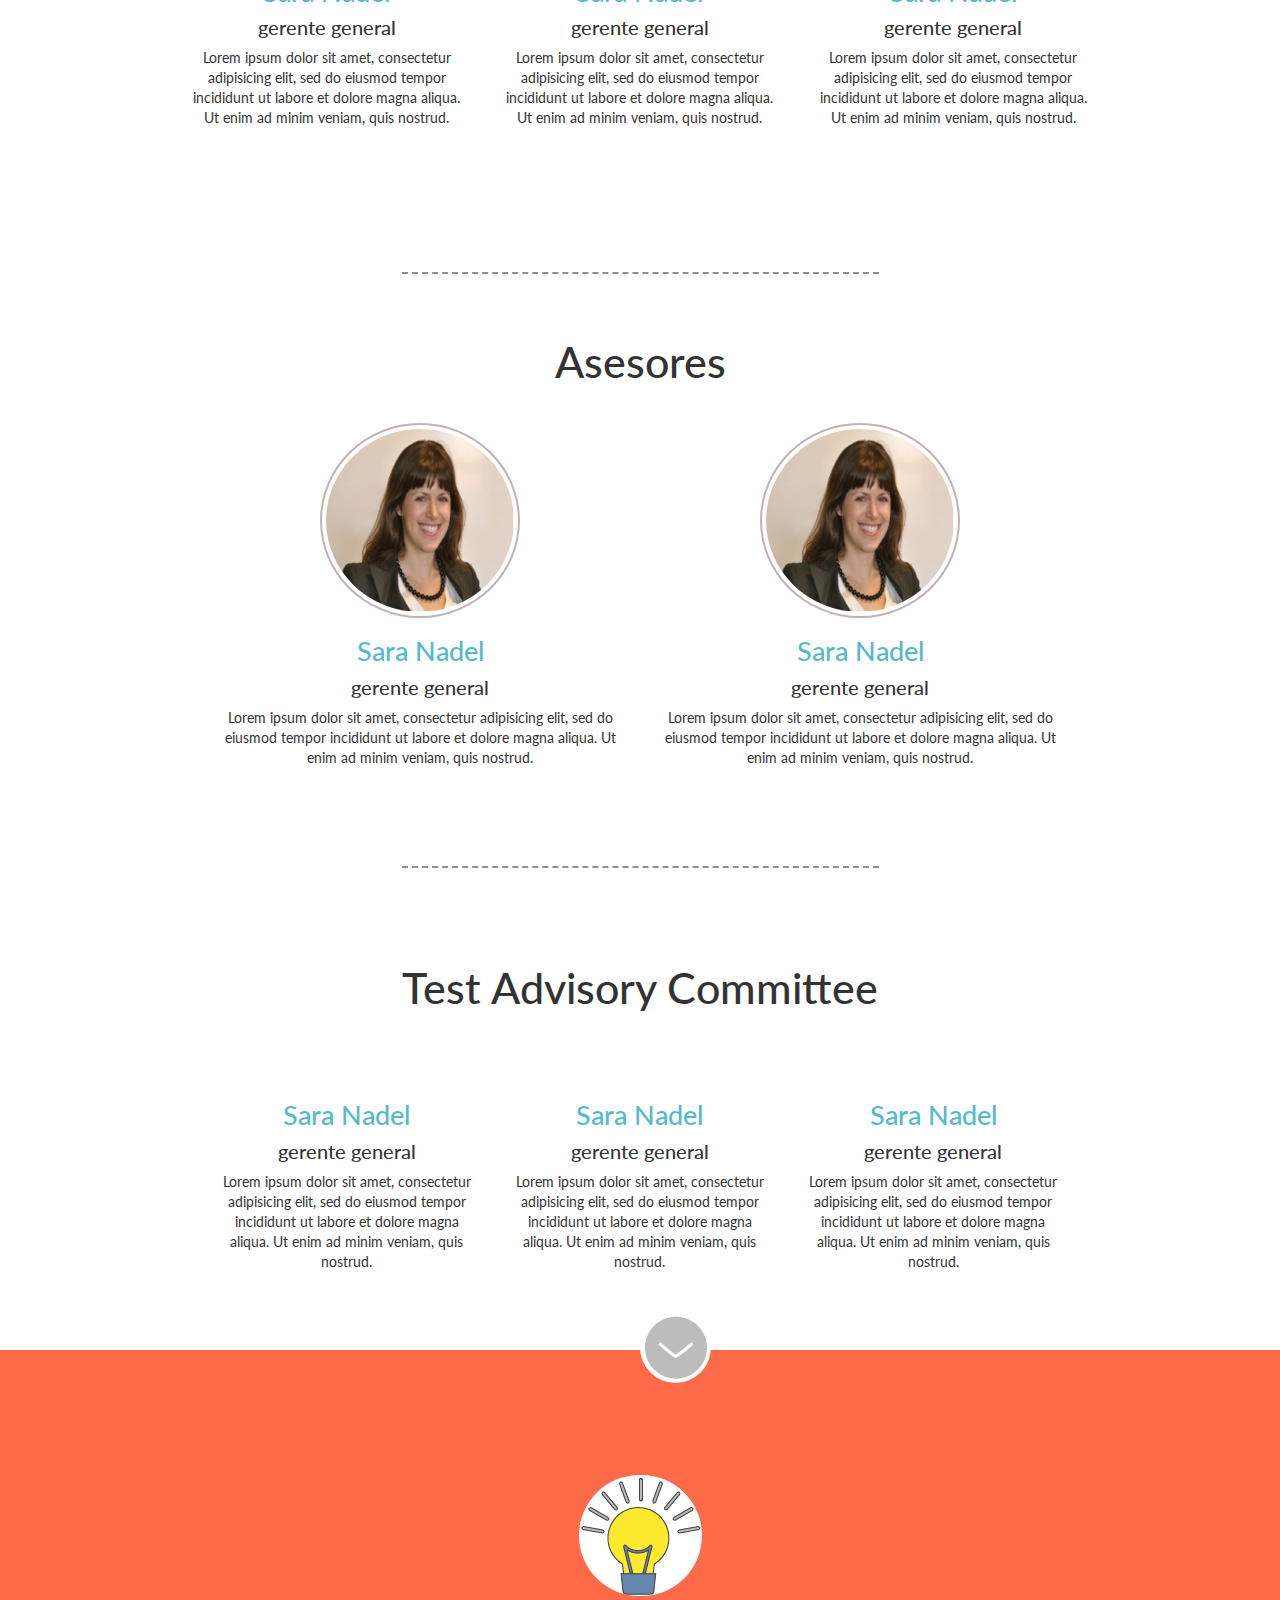
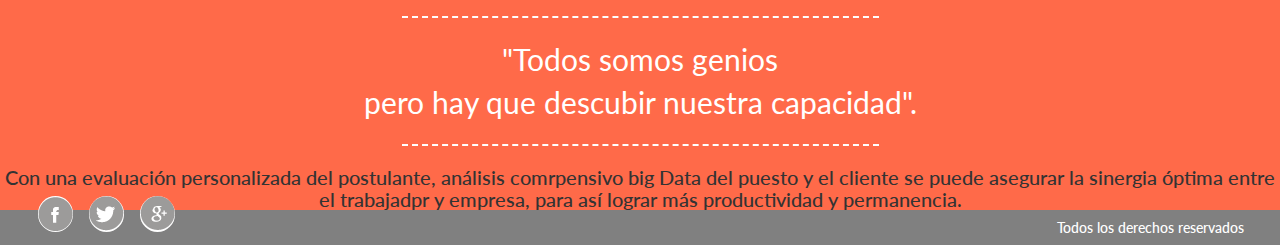
<file: sobre-nosotros.html>
<!DOCTYPE>
<html>
  <head>
    <title>Farolito</title>
    <meta charset="utf-8">
    <!-- Responsiveness -->
    <meta name="viewport" content="width=device-width, initial-scale=1.0, user-scalable=no">
    <link rel="stylesheet" type="text/css" href="stylesheets/main.css">
    <link href='http://fonts.googleapis.com/css?family=Lato' rel='stylesheet' type='text/css'>
  </head>
  <body>
    <header class="navegador">
      <nav class="navbar navbar-default defaul-3">
        <div class="container">
          <!-- Brand and toggle get grouped for better mobile display -->
          <div class="navbar-header">
            <button type="button" class="navbar-toggle collapsed" data-toggle="collapse" data-target="#bs-example-navbar-collapse-1">
              <span class="sr-only">Toggle navigation</span>
              <span class="icon-bar"></span>
              <span class="icon-bar"></span>
              <span class="icon-bar"></span>
            </button>
          </div>
          <!-- Collect the nav links, forms, and other content for toggling -->
          <div class="collapse navbar-collapse" id="bs-example-navbar-collapse-1">
            <ul class=" nav navbar-nav">
              <li><a href="#">Sobre nosotros </a></li>| 
                <li><a href="#">vacantes</a></li>
                <li><div class="button">
                <button type="button" class=" es btn btn-warning">Es</button></div>
              </li>
              <li><div class="button">
                <button type="button" class=" ingresar btn btn-warning">Salir</button></div>
              </li>
              </ul>
          </div><!-- /.navbar-collapse -->
        </div><!-- /.container-fluid -->
      </nav>  
    </header>
    <section class="sobre-nosotros">
      <div class="row">
        <div class="col-md-12">
          <h3>SOBRE NOSOTROS</h3>
          <p>Somos un grupo de personas</p>
          <p>que creemos en los trabajadores del Perú,</p>
          <p>bajo un ánalisis rifuroso y apoyo continuo</p>
          <p>a profesionales</p>
        </div>
      </div>
      <center><img  class="btn-circular-nosotros"src="img/iconos/iconos-15.png"></center>
    </section>
    <section class="fundadores">
      <div class="container">
        <h3>Fundadores</h3>
        <div class="row">
          <div class="col-md-4">
            <img src="img/img-04.png">
            <h4>Sara Nadel</h4>
            <h5>gerente general</h5>
            <p>Lorem ipsum dolor sit amet, consectetur adipisicing elit, sed do eiusmod
            tempor incididunt ut labore et dolore magna aliqua. Ut enim ad minim veniam,
            quis nostrud.</p>
          </div>
          <div class="col-md-4">
            <img src="img/img-04.png">
            <h4>Sara Nadel</h4>
            <h5>gerente general</h5>
            <p>Lorem ipsum dolor sit amet, consectetur adipisicing elit, sed do eiusmod
            tempor incididunt ut labore et dolore magna aliqua. Ut enim ad minim veniam,
            quis nostrud.</p>
          </div>
          <div class="col-md-4">
            <img src="img/img-04.png">
            <h4>Sara Nadel</h4>
            <h5>gerente general</h5>
            <p>Lorem ipsum dolor sit amet, consectetur adipisicing elit, sed do eiusmod
            tempor incididunt ut labore et dolore magna aliqua. Ut enim ad minim veniam,
            quis nostrud.</p>
          </div>
      </div>
      <div class="row fila-2">
          <div class="col-md-4">
            <img src="img/img-04.png">
            <h4>Sara Nadel</h4>
            <h5>gerente general</h5>
            <p>Lorem ipsum dolor sit amet, consectetur adipisicing elit, sed do eiusmod
            tempor incididunt ut labore et dolore magna aliqua. Ut enim ad minim veniam,
            quis nostrud.</p>
          </div>
          <div class="col-md-4">
            <img src="img/img-04.png">
            <h4>Sara Nadel</h4>
            <h5>gerente general</h5>
            <p>Lorem ipsum dolor sit amet, consectetur adipisicing elit, sed do eiusmod
            tempor incididunt ut labore et dolore magna aliqua. Ut enim ad minim veniam,
            quis nostrud.</p>
          </div>
          <div class="col-md-4">
            <img src="img/img-04.png">
            <h4>Sara Nadel</h4>
            <h5>gerente general</h5>
            <p>Lorem ipsum dolor sit amet, consectetur adipisicing elit, sed do eiusmod
            tempor incididunt ut labore et dolore magna aliqua. Ut enim ad minim veniam,
            quis nostrud.</p>
          </div>
      </div>
      <hr>
      </div>
    </section>
    <section class="asesores">
      <div class="container">
        <div class="row">
          <h3 class="asesor">Asesores</h3>
        <div class="col-md-6">
            <img src="img/img-04.png">
            <h4>Sara Nadel</h4>
            <h5>gerente general</h5>
            <p>Lorem ipsum dolor sit amet, consectetur adipisicing elit, sed do eiusmod
            tempor incididunt ut labore et dolore magna aliqua. Ut enim ad minim veniam,
            quis nostrud.</p>
          </div>
        <div class="col-md-6">
            <img src="img/img-04.png">
            <h4>Sara Nadel</h4>
            <h5>gerente general</h5>
            <p>Lorem ipsum dolor sit amet, consectetur adipisicing elit, sed do eiusmod
            tempor incididunt ut labore et dolore magna aliqua. Ut enim ad minim veniam,
            quis nostrud.</p>
          </div>
      </div>
        <hr>
      </div>
    </section>
    <section class="test-advisor">
      <div class="container">
        <h3>Test Advisory Committee</h3>
        <div class="row">
          <div class="col-md-4">
            <h4>Sara Nadel</h4>
            <h5>gerente general</h5>
            <p>Lorem ipsum dolor sit amet, consectetur adipisicing elit, sed do eiusmod
            tempor incididunt ut labore et dolore magna aliqua. Ut enim ad minim veniam,
            quis nostrud.</p>
          </div>
          <div class="col-md-4">
            <h4>Sara Nadel</h4>
            <h5>gerente general</h5>
            <p>Lorem ipsum dolor sit amet, consectetur adipisicing elit, sed do eiusmod
            tempor incididunt ut labore et dolore magna aliqua. Ut enim ad minim veniam,
            quis nostrud.</p>
          </div>
          <div class="col-md-4">
            <h4>Sara Nadel</h4>
            <h5>gerente general</h5>
            <p>Lorem ipsum dolor sit amet, consectetur adipisicing elit, sed do eiusmod
            tempor incididunt ut labore et dolore magna aliqua. Ut enim ad minim veniam,
            quis nostrud.</p>
          </div>
        </div>
      </div>
      <center><img  class="btn-circular-test"src="img/iconos/iconos-15.png"></center>
    </section>
    <section class="genios">
      <center><img src="img/iconos/iconos-16.png"></center>
      <hr>
      <p>"Todos somos genios</p>
      <p>pero hay que descubir nuestra capacidad".</p>
      <hr>
      <h5>Con una evaluación personalizada del postulante, análisis comrpensivo big Data del puesto y el cliente se puede asegurar la sinergia óptima entre el trabajadpr y empresa, para así lograr más productividad y permanencia.</h5>
    </section>
    <div class="footer clearfix">
     <div>
      <img src="img/iconos/iconos-12.png">
      </div> 
      <div>
        <img src="img/iconos/iconos-13.png">
      </div>
      <div>
        <img src="img/iconos/iconos-14.png">
      </div> 
      <h5>Todos los derechos reservados</h5>
    </div>
  <script src="https://ajax.googleapis.com/ajax/libs/jquery/1.11.2/jquery.min.js"></script>
  <script src="https://maxcdn.bootstrapcdn.com/bootstrap/3.3.2/js/bootstrap.min.js"></script>
  </body> 
</html>
</file>
<file: stylesheets/main.css>
/*========================================
=            Bootstrap                   =
========================================*/
/*========================================
=          Twitter Bootstrap 3.2      =
========================================*/
/*! normalize.css v3.0.2 | MIT License | git.io/normalize */
html {
  font-family: sans-serif;
  -ms-text-size-adjust: 100%;
  -webkit-text-size-adjust: 100%; }

body {
  margin: 0; }

article,
aside,
details,
figcaption,
figure,
footer,
header,
hgroup,
main,
menu,
nav,
section,
summary {
  display: block; }

audio,
canvas,
progress,
video {
  display: inline-block;
  vertical-align: baseline; }

audio:not([controls]) {
  display: none;
  height: 0; }

[hidden],
template {
  display: none; }

a {
  background-color: transparent; }

a:active,
a:hover {
  outline: 0; }

abbr[title] {
  border-bottom: 1px dotted; }

b,
strong {
  font-weight: bold; }

dfn {
  font-style: italic; }

h1 {
  font-size: 2em;
  margin: 0.67em 0; }

mark {
  background: #ff0;
  color: #000; }

small {
  font-size: 80%; }

sub,
sup {
  font-size: 75%;
  line-height: 0;
  position: relative;
  vertical-align: baseline; }

sup {
  top: -0.5em; }

sub {
  bottom: -0.25em; }

img {
  border: 0; }

svg:not(:root) {
  overflow: hidden; }

figure {
  margin: 1em 40px; }

hr {
  -moz-box-sizing: content-box;
  box-sizing: content-box;
  height: 0; }

pre {
  overflow: auto; }

code,
kbd,
pre,
samp {
  font-family: monospace, monospace;
  font-size: 1em; }

button,
input,
optgroup,
select,
textarea {
  color: inherit;
  font: inherit;
  margin: 0; }

button {
  overflow: visible; }

button,
select {
  text-transform: none; }

button,
html input[type="button"],
input[type="reset"],
input[type="submit"] {
  -webkit-appearance: button;
  cursor: pointer; }

button[disabled],
html input[disabled] {
  cursor: default; }

button::-moz-focus-inner,
input::-moz-focus-inner {
  border: 0;
  padding: 0; }

input {
  line-height: normal; }

input[type="checkbox"],
input[type="radio"] {
  box-sizing: border-box;
  padding: 0; }

input[type="number"]::-webkit-inner-spin-button,
input[type="number"]::-webkit-outer-spin-button {
  height: auto; }

input[type="search"] {
  -webkit-appearance: textfield;
  -moz-box-sizing: content-box;
  -webkit-box-sizing: content-box;
  box-sizing: content-box; }

input[type="search"]::-webkit-search-cancel-button,
input[type="search"]::-webkit-search-decoration {
  -webkit-appearance: none; }

fieldset {
  border: 1px solid #c0c0c0;
  margin: 0 2px;
  padding: 0.35em 0.625em 0.75em; }

legend {
  border: 0;
  padding: 0; }

textarea {
  overflow: auto; }

optgroup {
  font-weight: bold; }

table {
  border-collapse: collapse;
  border-spacing: 0; }

td,
th {
  padding: 0; }

* {
  -webkit-box-sizing: border-box;
  -moz-box-sizing: border-box;
  box-sizing: border-box; }

*:before,
*:after {
  -webkit-box-sizing: border-box;
  -moz-box-sizing: border-box;
  box-sizing: border-box; }

html {
  font-size: 10px;
  -webkit-tap-highlight-color: transparent; }

body {
  font-family: "Helvetica Neue", Helvetica, Arial, sans-serif;
  font-size: 14px;
  line-height: 1.42857;
  color: #333333;
  background-color: #fff; }

input,
button,
select,
textarea {
  font-family: inherit;
  font-size: inherit;
  line-height: inherit; }

a {
  color: #337ab7;
  text-decoration: none; }
  a:hover, a:focus {
    color: #23527c;
    text-decoration: underline; }
  a:focus {
    outline: thin dotted;
    outline: 5px auto -webkit-focus-ring-color;
    outline-offset: -2px; }

figure {
  margin: 0; }

img {
  vertical-align: middle; }

.img-responsive {
  display: block;
  max-width: 100%;
  height: auto; }

.img-rounded {
  border-radius: 6px; }

.img-thumbnail {
  padding: 4px;
  line-height: 1.42857;
  background-color: #fff;
  border: 1px solid #ddd;
  border-radius: 4px;
  -webkit-transition: all 0.2s ease-in-out;
  -o-transition: all 0.2s ease-in-out;
  transition: all 0.2s ease-in-out;
  display: inline-block;
  max-width: 100%;
  height: auto; }

.img-circle {
  border-radius: 50%; }

hr {
  margin-top: 20px;
  margin-bottom: 20px;
  border: 0;
  border-top: 1px solid #eeeeee; }

.sr-only {
  position: absolute;
  width: 1px;
  height: 1px;
  margin: -1px;
  padding: 0;
  overflow: hidden;
  clip: rect(0, 0, 0, 0);
  border: 0; }

.sr-only-focusable:active, .sr-only-focusable:focus {
  position: static;
  width: auto;
  height: auto;
  margin: 0;
  overflow: visible;
  clip: auto; }

[role="button"] {
  cursor: pointer; }

/*! Source: https://github.com/h5bp/html5-boilerplate/blob/master/src/css/main.css */
@media print {
  *,
  *:before,
  *:after {
    background: transparent !important;
    color: #000 !important;
    box-shadow: none !important;
    text-shadow: none !important; }

  a,
  a:visited {
    text-decoration: underline; }

  a[href]:after {
    content: " (" attr(href) ")"; }

  abbr[title]:after {
    content: " (" attr(title) ")"; }

  a[href^="#"]:after,
  a[href^="javascript:"]:after {
    content: ""; }

  pre,
  blockquote {
    border: 1px solid #999;
    page-break-inside: avoid; }

  thead {
    display: table-header-group; }

  tr,
  img {
    page-break-inside: avoid; }

  img {
    max-width: 100% !important; }

  p,
  h2,
  h3 {
    orphans: 3;
    widows: 3; }

  h2,
  h3 {
    page-break-after: avoid; }

  select {
    background: #fff !important; }

  .navbar {
    display: none; }

  .btn > .caret,
  .dropup > .btn > .caret {
    border-top-color: #000 !important; }

  .label {
    border: 1px solid #000; }

  .table {
    border-collapse: collapse !important; }
    .table td,
    .table th {
      background-color: #fff !important; }

  .table-bordered th,
  .table-bordered td {
    border: 1px solid #ddd !important; } }
h1, h2, h3, h4, h5, h6,
.h1, .h2, .h3, .h4, .h5, .h6 {
  font-family: inherit;
  font-weight: 500;
  line-height: 1.1;
  color: inherit; }
  h1 small,
  h1 .small, h2 small,
  h2 .small, h3 small,
  h3 .small, h4 small,
  h4 .small, h5 small,
  h5 .small, h6 small,
  h6 .small,
  .h1 small,
  .h1 .small, .h2 small,
  .h2 .small, .h3 small,
  .h3 .small, .h4 small,
  .h4 .small, .h5 small,
  .h5 .small, .h6 small,
  .h6 .small {
    font-weight: normal;
    line-height: 1;
    color: #777777; }

h1, .h1,
h2, .h2,
h3, .h3 {
  margin-top: 20px;
  margin-bottom: 10px; }
  h1 small,
  h1 .small, .h1 small,
  .h1 .small,
  h2 small,
  h2 .small, .h2 small,
  .h2 .small,
  h3 small,
  h3 .small, .h3 small,
  .h3 .small {
    font-size: 65%; }

h4, .h4,
h5, .h5,
h6, .h6 {
  margin-top: 10px;
  margin-bottom: 10px; }
  h4 small,
  h4 .small, .h4 small,
  .h4 .small,
  h5 small,
  h5 .small, .h5 small,
  .h5 .small,
  h6 small,
  h6 .small, .h6 small,
  .h6 .small {
    font-size: 75%; }

h1, .h1 {
  font-size: 36px; }

h2, .h2 {
  font-size: 30px; }

h3, .h3 {
  font-size: 24px; }

h4, .h4 {
  font-size: 18px; }

h5, .h5 {
  font-size: 14px; }

h6, .h6 {
  font-size: 12px; }

p {
  margin: 0 0 10px; }

.lead {
  margin-bottom: 20px;
  font-size: 16px;
  font-weight: 300;
  line-height: 1.4; }
  @media (min-width: 768px) {
    .lead {
      font-size: 21px; } }

small,
.small {
  font-size: 85%; }

mark,
.mark {
  background-color: #fcf8e3;
  padding: .2em; }

.text-left {
  text-align: left; }

.text-right {
  text-align: right; }

.text-center {
  text-align: center; }

.text-justify {
  text-align: justify; }

.text-nowrap {
  white-space: nowrap; }

.text-lowercase {
  text-transform: lowercase; }

.text-uppercase, .initialism {
  text-transform: uppercase; }

.text-capitalize {
  text-transform: capitalize; }

.text-muted {
  color: #777777; }

.text-primary {
  color: #337ab7; }

a.text-primary:hover {
  color: #286090; }

.text-success {
  color: #3c763d; }

a.text-success:hover {
  color: #2b542c; }

.text-info {
  color: #31708f; }

a.text-info:hover {
  color: #245269; }

.text-warning {
  color: #8a6d3b; }

a.text-warning:hover {
  color: #66512c; }

.text-danger {
  color: #a94442; }

a.text-danger:hover {
  color: #843534; }

.bg-primary {
  color: #fff; }

.bg-primary {
  background-color: #337ab7; }

a.bg-primary:hover {
  background-color: #286090; }

.bg-success {
  background-color: #dff0d8; }

a.bg-success:hover {
  background-color: #c1e2b3; }

.bg-info {
  background-color: #d9edf7; }

a.bg-info:hover {
  background-color: #afd9ee; }

.bg-warning {
  background-color: #fcf8e3; }

a.bg-warning:hover {
  background-color: #f7ecb5; }

.bg-danger {
  background-color: #f2dede; }

a.bg-danger:hover {
  background-color: #e4b9b9; }

.page-header {
  padding-bottom: 9px;
  margin: 40px 0 20px;
  border-bottom: 1px solid #eeeeee; }

ul,
ol {
  margin-top: 0;
  margin-bottom: 10px; }
  ul ul,
  ul ol,
  ol ul,
  ol ol {
    margin-bottom: 0; }

.list-unstyled {
  padding-left: 0;
  list-style: none; }

.list-inline {
  padding-left: 0;
  list-style: none;
  margin-left: -5px; }
  .list-inline > li {
    display: inline-block;
    padding-left: 5px;
    padding-right: 5px; }

dl {
  margin-top: 0;
  margin-bottom: 20px; }

dt,
dd {
  line-height: 1.42857; }

dt {
  font-weight: bold; }

dd {
  margin-left: 0; }

.dl-horizontal dd:before, .dl-horizontal dd:after {
  content: " ";
  display: table; }
.dl-horizontal dd:after {
  clear: both; }
@media (min-width: 768px) {
  .dl-horizontal dt {
    float: left;
    width: 160px;
    clear: left;
    text-align: right;
    overflow: hidden;
    text-overflow: ellipsis;
    white-space: nowrap; }
  .dl-horizontal dd {
    margin-left: 180px; } }

abbr[title],
abbr[data-original-title] {
  cursor: help;
  border-bottom: 1px dotted #777777; }

.initialism {
  font-size: 90%; }

blockquote {
  padding: 10px 20px;
  margin: 0 0 20px;
  font-size: 17.5px;
  border-left: 5px solid #eeeeee; }
  blockquote p:last-child,
  blockquote ul:last-child,
  blockquote ol:last-child {
    margin-bottom: 0; }
  blockquote footer,
  blockquote small,
  blockquote .small {
    display: block;
    font-size: 80%;
    line-height: 1.42857;
    color: #777777; }
    blockquote footer:before,
    blockquote small:before,
    blockquote .small:before {
      content: '\2014 \00A0'; }

.blockquote-reverse,
blockquote.pull-right {
  padding-right: 15px;
  padding-left: 0;
  border-right: 5px solid #eeeeee;
  border-left: 0;
  text-align: right; }
  .blockquote-reverse footer:before,
  .blockquote-reverse small:before,
  .blockquote-reverse .small:before,
  blockquote.pull-right footer:before,
  blockquote.pull-right small:before,
  blockquote.pull-right .small:before {
    content: ''; }
  .blockquote-reverse footer:after,
  .blockquote-reverse small:after,
  .blockquote-reverse .small:after,
  blockquote.pull-right footer:after,
  blockquote.pull-right small:after,
  blockquote.pull-right .small:after {
    content: '\00A0 \2014'; }

address {
  margin-bottom: 20px;
  font-style: normal;
  line-height: 1.42857; }

code,
kbd,
pre,
samp {
  font-family: Menlo, Monaco, Consolas, "Courier New", monospace; }

code {
  padding: 2px 4px;
  font-size: 90%;
  color: #c7254e;
  background-color: #f9f2f4;
  border-radius: 4px; }

kbd {
  padding: 2px 4px;
  font-size: 90%;
  color: #fff;
  background-color: #333;
  border-radius: 3px;
  box-shadow: inset 0 -1px 0 rgba(0, 0, 0, 0.25); }
  kbd kbd {
    padding: 0;
    font-size: 100%;
    font-weight: bold;
    box-shadow: none; }

pre {
  display: block;
  padding: 9.5px;
  margin: 0 0 10px;
  font-size: 13px;
  line-height: 1.42857;
  word-break: break-all;
  word-wrap: break-word;
  color: #333333;
  background-color: #f5f5f5;
  border: 1px solid #ccc;
  border-radius: 4px; }
  pre code {
    padding: 0;
    font-size: inherit;
    color: inherit;
    white-space: pre-wrap;
    background-color: transparent;
    border-radius: 0; }

.pre-scrollable {
  max-height: 340px;
  overflow-y: scroll; }

.container {
  margin-right: auto;
  margin-left: auto;
  padding-left: 15px;
  padding-right: 15px; }
  .container:before, .container:after {
    content: " ";
    display: table; }
  .container:after {
    clear: both; }
  @media (min-width: 768px) {
    .container {
      width: 750px; } }
  @media (min-width: 992px) {
    .container {
      width: 970px; } }
  @media (min-width: 1200px) {
    .container {
      width: 1170px; } }

.container-fluid {
  margin-right: auto;
  margin-left: auto;
  padding-left: 15px;
  padding-right: 15px; }
  .container-fluid:before, .container-fluid:after {
    content: " ";
    display: table; }
  .container-fluid:after {
    clear: both; }

.row {
  margin-left: -15px;
  margin-right: -15px; }
  .row:before, .row:after {
    content: " ";
    display: table; }
  .row:after {
    clear: both; }

.col-xs-1, .col-sm-1, .col-md-1, .col-lg-1, .col-xs-2, .col-sm-2, .col-md-2, .col-lg-2, .col-xs-3, .col-sm-3, .col-md-3, .col-lg-3, .col-xs-4, .col-sm-4, .col-md-4, .col-lg-4, .col-xs-5, .col-sm-5, .col-md-5, .col-lg-5, .col-xs-6, .col-sm-6, .col-md-6, .col-lg-6, .col-xs-7, .col-sm-7, .col-md-7, .col-lg-7, .col-xs-8, .col-sm-8, .col-md-8, .col-lg-8, .col-xs-9, .col-sm-9, .col-md-9, .col-lg-9, .col-xs-10, .col-sm-10, .col-md-10, .col-lg-10, .col-xs-11, .col-sm-11, .col-md-11, .col-lg-11, .col-xs-12, .col-sm-12, .col-md-12, .col-lg-12 {
  position: relative;
  min-height: 1px;
  padding-left: 15px;
  padding-right: 15px; }

.col-xs-1, .col-xs-2, .col-xs-3, .col-xs-4, .col-xs-5, .col-xs-6, .col-xs-7, .col-xs-8, .col-xs-9, .col-xs-10, .col-xs-11, .col-xs-12 {
  float: left; }

.col-xs-1 {
  width: 8.33333%; }

.col-xs-2 {
  width: 16.66667%; }

.col-xs-3 {
  width: 25%; }

.col-xs-4 {
  width: 33.33333%; }

.col-xs-5 {
  width: 41.66667%; }

.col-xs-6 {
  width: 50%; }

.col-xs-7 {
  width: 58.33333%; }

.col-xs-8 {
  width: 66.66667%; }

.col-xs-9 {
  width: 75%; }

.col-xs-10 {
  width: 83.33333%; }

.col-xs-11 {
  width: 91.66667%; }

.col-xs-12 {
  width: 100%; }

.col-xs-pull-0 {
  right: auto; }

.col-xs-pull-1 {
  right: 8.33333%; }

.col-xs-pull-2 {
  right: 16.66667%; }

.col-xs-pull-3 {
  right: 25%; }

.col-xs-pull-4 {
  right: 33.33333%; }

.col-xs-pull-5 {
  right: 41.66667%; }

.col-xs-pull-6 {
  right: 50%; }

.col-xs-pull-7 {
  right: 58.33333%; }

.col-xs-pull-8 {
  right: 66.66667%; }

.col-xs-pull-9 {
  right: 75%; }

.col-xs-pull-10 {
  right: 83.33333%; }

.col-xs-pull-11 {
  right: 91.66667%; }

.col-xs-pull-12 {
  right: 100%; }

.col-xs-push-0 {
  left: auto; }

.col-xs-push-1 {
  left: 8.33333%; }

.col-xs-push-2 {
  left: 16.66667%; }

.col-xs-push-3 {
  left: 25%; }

.col-xs-push-4 {
  left: 33.33333%; }

.col-xs-push-5 {
  left: 41.66667%; }

.col-xs-push-6 {
  left: 50%; }

.col-xs-push-7 {
  left: 58.33333%; }

.col-xs-push-8 {
  left: 66.66667%; }

.col-xs-push-9 {
  left: 75%; }

.col-xs-push-10 {
  left: 83.33333%; }

.col-xs-push-11 {
  left: 91.66667%; }

.col-xs-push-12 {
  left: 100%; }

.col-xs-offset-0 {
  margin-left: 0%; }

.col-xs-offset-1 {
  margin-left: 8.33333%; }

.col-xs-offset-2 {
  margin-left: 16.66667%; }

.col-xs-offset-3 {
  margin-left: 25%; }

.col-xs-offset-4 {
  margin-left: 33.33333%; }

.col-xs-offset-5 {
  margin-left: 41.66667%; }

.col-xs-offset-6 {
  margin-left: 50%; }

.col-xs-offset-7 {
  margin-left: 58.33333%; }

.col-xs-offset-8 {
  margin-left: 66.66667%; }

.col-xs-offset-9 {
  margin-left: 75%; }

.col-xs-offset-10 {
  margin-left: 83.33333%; }

.col-xs-offset-11 {
  margin-left: 91.66667%; }

.col-xs-offset-12 {
  margin-left: 100%; }

@media (min-width: 768px) {
  .col-sm-1, .col-sm-2, .col-sm-3, .col-sm-4, .col-sm-5, .col-sm-6, .col-sm-7, .col-sm-8, .col-sm-9, .col-sm-10, .col-sm-11, .col-sm-12 {
    float: left; }

  .col-sm-1 {
    width: 8.33333%; }

  .col-sm-2 {
    width: 16.66667%; }

  .col-sm-3 {
    width: 25%; }

  .col-sm-4 {
    width: 33.33333%; }

  .col-sm-5 {
    width: 41.66667%; }

  .col-sm-6 {
    width: 50%; }

  .col-sm-7 {
    width: 58.33333%; }

  .col-sm-8 {
    width: 66.66667%; }

  .col-sm-9 {
    width: 75%; }

  .col-sm-10 {
    width: 83.33333%; }

  .col-sm-11 {
    width: 91.66667%; }

  .col-sm-12 {
    width: 100%; }

  .col-sm-pull-0 {
    right: auto; }

  .col-sm-pull-1 {
    right: 8.33333%; }

  .col-sm-pull-2 {
    right: 16.66667%; }

  .col-sm-pull-3 {
    right: 25%; }

  .col-sm-pull-4 {
    right: 33.33333%; }

  .col-sm-pull-5 {
    right: 41.66667%; }

  .col-sm-pull-6 {
    right: 50%; }

  .col-sm-pull-7 {
    right: 58.33333%; }

  .col-sm-pull-8 {
    right: 66.66667%; }

  .col-sm-pull-9 {
    right: 75%; }

  .col-sm-pull-10 {
    right: 83.33333%; }

  .col-sm-pull-11 {
    right: 91.66667%; }

  .col-sm-pull-12 {
    right: 100%; }

  .col-sm-push-0 {
    left: auto; }

  .col-sm-push-1 {
    left: 8.33333%; }

  .col-sm-push-2 {
    left: 16.66667%; }

  .col-sm-push-3 {
    left: 25%; }

  .col-sm-push-4 {
    left: 33.33333%; }

  .col-sm-push-5 {
    left: 41.66667%; }

  .col-sm-push-6 {
    left: 50%; }

  .col-sm-push-7 {
    left: 58.33333%; }

  .col-sm-push-8 {
    left: 66.66667%; }

  .col-sm-push-9 {
    left: 75%; }

  .col-sm-push-10 {
    left: 83.33333%; }

  .col-sm-push-11 {
    left: 91.66667%; }

  .col-sm-push-12 {
    left: 100%; }

  .col-sm-offset-0 {
    margin-left: 0%; }

  .col-sm-offset-1 {
    margin-left: 8.33333%; }

  .col-sm-offset-2 {
    margin-left: 16.66667%; }

  .col-sm-offset-3 {
    margin-left: 25%; }

  .col-sm-offset-4 {
    margin-left: 33.33333%; }

  .col-sm-offset-5 {
    margin-left: 41.66667%; }

  .col-sm-offset-6 {
    margin-left: 50%; }

  .col-sm-offset-7 {
    margin-left: 58.33333%; }

  .col-sm-offset-8 {
    margin-left: 66.66667%; }

  .col-sm-offset-9 {
    margin-left: 75%; }

  .col-sm-offset-10 {
    margin-left: 83.33333%; }

  .col-sm-offset-11 {
    margin-left: 91.66667%; }

  .col-sm-offset-12 {
    margin-left: 100%; } }
@media (min-width: 992px) {
  .col-md-1, .col-md-2, .col-md-3, .col-md-4, .col-md-5, .col-md-6, .col-md-7, .col-md-8, .col-md-9, .col-md-10, .col-md-11, .col-md-12 {
    float: left; }

  .col-md-1 {
    width: 8.33333%; }

  .col-md-2 {
    width: 16.66667%; }

  .col-md-3 {
    width: 25%; }

  .col-md-4 {
    width: 33.33333%; }

  .col-md-5 {
    width: 41.66667%; }

  .col-md-6 {
    width: 50%; }

  .col-md-7 {
    width: 58.33333%; }

  .col-md-8 {
    width: 66.66667%; }

  .col-md-9 {
    width: 75%; }

  .col-md-10 {
    width: 83.33333%; }

  .col-md-11 {
    width: 91.66667%; }

  .col-md-12 {
    width: 100%; }

  .col-md-pull-0 {
    right: auto; }

  .col-md-pull-1 {
    right: 8.33333%; }

  .col-md-pull-2 {
    right: 16.66667%; }

  .col-md-pull-3 {
    right: 25%; }

  .col-md-pull-4 {
    right: 33.33333%; }

  .col-md-pull-5 {
    right: 41.66667%; }

  .col-md-pull-6 {
    right: 50%; }

  .col-md-pull-7 {
    right: 58.33333%; }

  .col-md-pull-8 {
    right: 66.66667%; }

  .col-md-pull-9 {
    right: 75%; }

  .col-md-pull-10 {
    right: 83.33333%; }

  .col-md-pull-11 {
    right: 91.66667%; }

  .col-md-pull-12 {
    right: 100%; }

  .col-md-push-0 {
    left: auto; }

  .col-md-push-1 {
    left: 8.33333%; }

  .col-md-push-2 {
    left: 16.66667%; }

  .col-md-push-3 {
    left: 25%; }

  .col-md-push-4 {
    left: 33.33333%; }

  .col-md-push-5 {
    left: 41.66667%; }

  .col-md-push-6 {
    left: 50%; }

  .col-md-push-7 {
    left: 58.33333%; }

  .col-md-push-8 {
    left: 66.66667%; }

  .col-md-push-9 {
    left: 75%; }

  .col-md-push-10 {
    left: 83.33333%; }

  .col-md-push-11 {
    left: 91.66667%; }

  .col-md-push-12 {
    left: 100%; }

  .col-md-offset-0 {
    margin-left: 0%; }

  .col-md-offset-1 {
    margin-left: 8.33333%; }

  .col-md-offset-2 {
    margin-left: 16.66667%; }

  .col-md-offset-3 {
    margin-left: 25%; }

  .col-md-offset-4 {
    margin-left: 33.33333%; }

  .col-md-offset-5 {
    margin-left: 41.66667%; }

  .col-md-offset-6 {
    margin-left: 50%; }

  .col-md-offset-7 {
    margin-left: 58.33333%; }

  .col-md-offset-8 {
    margin-left: 66.66667%; }

  .col-md-offset-9 {
    margin-left: 75%; }

  .col-md-offset-10 {
    margin-left: 83.33333%; }

  .col-md-offset-11 {
    margin-left: 91.66667%; }

  .col-md-offset-12 {
    margin-left: 100%; } }
@media (min-width: 1200px) {
  .col-lg-1, .col-lg-2, .col-lg-3, .col-lg-4, .col-lg-5, .col-lg-6, .col-lg-7, .col-lg-8, .col-lg-9, .col-lg-10, .col-lg-11, .col-lg-12 {
    float: left; }

  .col-lg-1 {
    width: 8.33333%; }

  .col-lg-2 {
    width: 16.66667%; }

  .col-lg-3 {
    width: 25%; }

  .col-lg-4 {
    width: 33.33333%; }

  .col-lg-5 {
    width: 41.66667%; }

  .col-lg-6 {
    width: 50%; }

  .col-lg-7 {
    width: 58.33333%; }

  .col-lg-8 {
    width: 66.66667%; }

  .col-lg-9 {
    width: 75%; }

  .col-lg-10 {
    width: 83.33333%; }

  .col-lg-11 {
    width: 91.66667%; }

  .col-lg-12 {
    width: 100%; }

  .col-lg-pull-0 {
    right: auto; }

  .col-lg-pull-1 {
    right: 8.33333%; }

  .col-lg-pull-2 {
    right: 16.66667%; }

  .col-lg-pull-3 {
    right: 25%; }

  .col-lg-pull-4 {
    right: 33.33333%; }

  .col-lg-pull-5 {
    right: 41.66667%; }

  .col-lg-pull-6 {
    right: 50%; }

  .col-lg-pull-7 {
    right: 58.33333%; }

  .col-lg-pull-8 {
    right: 66.66667%; }

  .col-lg-pull-9 {
    right: 75%; }

  .col-lg-pull-10 {
    right: 83.33333%; }

  .col-lg-pull-11 {
    right: 91.66667%; }

  .col-lg-pull-12 {
    right: 100%; }

  .col-lg-push-0 {
    left: auto; }

  .col-lg-push-1 {
    left: 8.33333%; }

  .col-lg-push-2 {
    left: 16.66667%; }

  .col-lg-push-3 {
    left: 25%; }

  .col-lg-push-4 {
    left: 33.33333%; }

  .col-lg-push-5 {
    left: 41.66667%; }

  .col-lg-push-6 {
    left: 50%; }

  .col-lg-push-7 {
    left: 58.33333%; }

  .col-lg-push-8 {
    left: 66.66667%; }

  .col-lg-push-9 {
    left: 75%; }

  .col-lg-push-10 {
    left: 83.33333%; }

  .col-lg-push-11 {
    left: 91.66667%; }

  .col-lg-push-12 {
    left: 100%; }

  .col-lg-offset-0 {
    margin-left: 0%; }

  .col-lg-offset-1 {
    margin-left: 8.33333%; }

  .col-lg-offset-2 {
    margin-left: 16.66667%; }

  .col-lg-offset-3 {
    margin-left: 25%; }

  .col-lg-offset-4 {
    margin-left: 33.33333%; }

  .col-lg-offset-5 {
    margin-left: 41.66667%; }

  .col-lg-offset-6 {
    margin-left: 50%; }

  .col-lg-offset-7 {
    margin-left: 58.33333%; }

  .col-lg-offset-8 {
    margin-left: 66.66667%; }

  .col-lg-offset-9 {
    margin-left: 75%; }

  .col-lg-offset-10 {
    margin-left: 83.33333%; }

  .col-lg-offset-11 {
    margin-left: 91.66667%; }

  .col-lg-offset-12 {
    margin-left: 100%; } }
table {
  background-color: transparent; }

caption {
  padding-top: 8px;
  padding-bottom: 8px;
  color: #777777;
  text-align: left; }

th {
  text-align: left; }

.table {
  width: 100%;
  max-width: 100%;
  margin-bottom: 20px; }
  .table > thead > tr > th,
  .table > thead > tr > td,
  .table > tbody > tr > th,
  .table > tbody > tr > td,
  .table > tfoot > tr > th,
  .table > tfoot > tr > td {
    padding: 8px;
    line-height: 1.42857;
    vertical-align: top;
    border-top: 1px solid #ddd; }
  .table > thead > tr > th {
    vertical-align: bottom;
    border-bottom: 2px solid #ddd; }
  .table > caption + thead > tr:first-child > th,
  .table > caption + thead > tr:first-child > td,
  .table > colgroup + thead > tr:first-child > th,
  .table > colgroup + thead > tr:first-child > td,
  .table > thead:first-child > tr:first-child > th,
  .table > thead:first-child > tr:first-child > td {
    border-top: 0; }
  .table > tbody + tbody {
    border-top: 2px solid #ddd; }
  .table .table {
    background-color: #fff; }

.table-condensed > thead > tr > th,
.table-condensed > thead > tr > td,
.table-condensed > tbody > tr > th,
.table-condensed > tbody > tr > td,
.table-condensed > tfoot > tr > th,
.table-condensed > tfoot > tr > td {
  padding: 5px; }

.table-bordered {
  border: 1px solid #ddd; }
  .table-bordered > thead > tr > th,
  .table-bordered > thead > tr > td,
  .table-bordered > tbody > tr > th,
  .table-bordered > tbody > tr > td,
  .table-bordered > tfoot > tr > th,
  .table-bordered > tfoot > tr > td {
    border: 1px solid #ddd; }
  .table-bordered > thead > tr > th,
  .table-bordered > thead > tr > td {
    border-bottom-width: 2px; }

.table-striped > tbody > tr:nth-of-type(odd) {
  background-color: #f9f9f9; }

.table-hover > tbody > tr:hover {
  background-color: #f5f5f5; }

table col[class*="col-"] {
  position: static;
  float: none;
  display: table-column; }

table td[class*="col-"],
table th[class*="col-"] {
  position: static;
  float: none;
  display: table-cell; }

.table > thead > tr > td.active,
.table > thead > tr > th.active, .table > thead > tr.active > td, .table > thead > tr.active > th,
.table > tbody > tr > td.active,
.table > tbody > tr > th.active,
.table > tbody > tr.active > td,
.table > tbody > tr.active > th,
.table > tfoot > tr > td.active,
.table > tfoot > tr > th.active,
.table > tfoot > tr.active > td,
.table > tfoot > tr.active > th {
  background-color: #f5f5f5; }

.table-hover > tbody > tr > td.active:hover,
.table-hover > tbody > tr > th.active:hover, .table-hover > tbody > tr.active:hover > td, .table-hover > tbody > tr:hover > .active, .table-hover > tbody > tr.active:hover > th {
  background-color: #e8e8e8; }

.table > thead > tr > td.success,
.table > thead > tr > th.success, .table > thead > tr.success > td, .table > thead > tr.success > th,
.table > tbody > tr > td.success,
.table > tbody > tr > th.success,
.table > tbody > tr.success > td,
.table > tbody > tr.success > th,
.table > tfoot > tr > td.success,
.table > tfoot > tr > th.success,
.table > tfoot > tr.success > td,
.table > tfoot > tr.success > th {
  background-color: #dff0d8; }

.table-hover > tbody > tr > td.success:hover,
.table-hover > tbody > tr > th.success:hover, .table-hover > tbody > tr.success:hover > td, .table-hover > tbody > tr:hover > .success, .table-hover > tbody > tr.success:hover > th {
  background-color: #d0e9c6; }

.table > thead > tr > td.info,
.table > thead > tr > th.info, .table > thead > tr.info > td, .table > thead > tr.info > th,
.table > tbody > tr > td.info,
.table > tbody > tr > th.info,
.table > tbody > tr.info > td,
.table > tbody > tr.info > th,
.table > tfoot > tr > td.info,
.table > tfoot > tr > th.info,
.table > tfoot > tr.info > td,
.table > tfoot > tr.info > th {
  background-color: #d9edf7; }

.table-hover > tbody > tr > td.info:hover,
.table-hover > tbody > tr > th.info:hover, .table-hover > tbody > tr.info:hover > td, .table-hover > tbody > tr:hover > .info, .table-hover > tbody > tr.info:hover > th {
  background-color: #c4e3f3; }

.table > thead > tr > td.warning,
.table > thead > tr > th.warning, .table > thead > tr.warning > td, .table > thead > tr.warning > th,
.table > tbody > tr > td.warning,
.table > tbody > tr > th.warning,
.table > tbody > tr.warning > td,
.table > tbody > tr.warning > th,
.table > tfoot > tr > td.warning,
.table > tfoot > tr > th.warning,
.table > tfoot > tr.warning > td,
.table > tfoot > tr.warning > th {
  background-color: #fcf8e3; }

.table-hover > tbody > tr > td.warning:hover,
.table-hover > tbody > tr > th.warning:hover, .table-hover > tbody > tr.warning:hover > td, .table-hover > tbody > tr:hover > .warning, .table-hover > tbody > tr.warning:hover > th {
  background-color: #faf2cc; }

.table > thead > tr > td.danger,
.table > thead > tr > th.danger, .table > thead > tr.danger > td, .table > thead > tr.danger > th,
.table > tbody > tr > td.danger,
.table > tbody > tr > th.danger,
.table > tbody > tr.danger > td,
.table > tbody > tr.danger > th,
.table > tfoot > tr > td.danger,
.table > tfoot > tr > th.danger,
.table > tfoot > tr.danger > td,
.table > tfoot > tr.danger > th {
  background-color: #f2dede; }

.table-hover > tbody > tr > td.danger:hover,
.table-hover > tbody > tr > th.danger:hover, .table-hover > tbody > tr.danger:hover > td, .table-hover > tbody > tr:hover > .danger, .table-hover > tbody > tr.danger:hover > th {
  background-color: #ebcccc; }

.table-responsive {
  overflow-x: auto;
  min-height: 0.01%; }
  @media screen and (max-width: 767px) {
    .table-responsive {
      width: 100%;
      margin-bottom: 15px;
      overflow-y: hidden;
      -ms-overflow-style: -ms-autohiding-scrollbar;
      border: 1px solid #ddd; }
      .table-responsive > .table {
        margin-bottom: 0; }
        .table-responsive > .table > thead > tr > th,
        .table-responsive > .table > thead > tr > td,
        .table-responsive > .table > tbody > tr > th,
        .table-responsive > .table > tbody > tr > td,
        .table-responsive > .table > tfoot > tr > th,
        .table-responsive > .table > tfoot > tr > td {
          white-space: nowrap; }
      .table-responsive > .table-bordered {
        border: 0; }
        .table-responsive > .table-bordered > thead > tr > th:first-child,
        .table-responsive > .table-bordered > thead > tr > td:first-child,
        .table-responsive > .table-bordered > tbody > tr > th:first-child,
        .table-responsive > .table-bordered > tbody > tr > td:first-child,
        .table-responsive > .table-bordered > tfoot > tr > th:first-child,
        .table-responsive > .table-bordered > tfoot > tr > td:first-child {
          border-left: 0; }
        .table-responsive > .table-bordered > thead > tr > th:last-child,
        .table-responsive > .table-bordered > thead > tr > td:last-child,
        .table-responsive > .table-bordered > tbody > tr > th:last-child,
        .table-responsive > .table-bordered > tbody > tr > td:last-child,
        .table-responsive > .table-bordered > tfoot > tr > th:last-child,
        .table-responsive > .table-bordered > tfoot > tr > td:last-child {
          border-right: 0; }
        .table-responsive > .table-bordered > tbody > tr:last-child > th,
        .table-responsive > .table-bordered > tbody > tr:last-child > td,
        .table-responsive > .table-bordered > tfoot > tr:last-child > th,
        .table-responsive > .table-bordered > tfoot > tr:last-child > td {
          border-bottom: 0; } }

fieldset {
  padding: 0;
  margin: 0;
  border: 0;
  min-width: 0; }

legend {
  display: block;
  width: 100%;
  padding: 0;
  margin-bottom: 20px;
  font-size: 21px;
  line-height: inherit;
  color: #333333;
  border: 0;
  border-bottom: 1px solid #e5e5e5; }

label {
  display: inline-block;
  max-width: 100%;
  margin-bottom: 5px;
  font-weight: bold; }

input[type="search"] {
  -webkit-box-sizing: border-box;
  -moz-box-sizing: border-box;
  box-sizing: border-box; }

input[type="radio"],
input[type="checkbox"] {
  margin: 4px 0 0;
  margin-top: 1px \9;
  line-height: normal; }

input[type="file"] {
  display: block; }

input[type="range"] {
  display: block;
  width: 100%; }

select[multiple],
select[size] {
  height: auto; }

input[type="file"]:focus,
input[type="radio"]:focus,
input[type="checkbox"]:focus {
  outline: thin dotted;
  outline: 5px auto -webkit-focus-ring-color;
  outline-offset: -2px; }

output {
  display: block;
  padding-top: 7px;
  font-size: 14px;
  line-height: 1.42857;
  color: #555555; }

.form-control {
  display: block;
  width: 100%;
  height: 34px;
  padding: 6px 12px;
  font-size: 14px;
  line-height: 1.42857;
  color: #555555;
  background-color: #fff;
  background-image: none;
  border: 1px solid #ccc;
  border-radius: 4px;
  -webkit-box-shadow: inset 0 1px 1px rgba(0, 0, 0, 0.075);
  box-shadow: inset 0 1px 1px rgba(0, 0, 0, 0.075);
  -webkit-transition: border-color ease-in-out 0.15s, box-shadow ease-in-out 0.15s;
  -o-transition: border-color ease-in-out 0.15s, box-shadow ease-in-out 0.15s;
  transition: border-color ease-in-out 0.15s, box-shadow ease-in-out 0.15s; }
  .form-control:focus {
    border-color: #66afe9;
    outline: 0;
    -webkit-box-shadow: inset 0 1px 1px rgba(0, 0, 0, 0.075), 0 0 8px rgba(102, 175, 233, 0.6);
    box-shadow: inset 0 1px 1px rgba(0, 0, 0, 0.075), 0 0 8px rgba(102, 175, 233, 0.6); }
  .form-control::-moz-placeholder {
    color: #999;
    opacity: 1; }
  .form-control:-ms-input-placeholder {
    color: #999; }
  .form-control::-webkit-input-placeholder {
    color: #999; }
  .form-control[disabled], .form-control[readonly], fieldset[disabled] .form-control {
    background-color: #eeeeee;
    opacity: 1; }
  .form-control[disabled], fieldset[disabled] .form-control {
    cursor: not-allowed; }

textarea.form-control {
  height: auto; }

input[type="search"] {
  -webkit-appearance: none; }

@media screen and (-webkit-min-device-pixel-ratio: 0) {
  input[type="date"],
  input[type="time"],
  input[type="datetime-local"],
  input[type="month"] {
    line-height: 34px; }
    input[type="date"].input-sm, .input-group-sm > input[type="date"].form-control,
    .input-group-sm > input[type="date"].input-group-addon,
    .input-group-sm > .input-group-btn > input[type="date"].btn, .input-group-sm input[type="date"],
    input[type="time"].input-sm,
    .input-group-sm > input[type="time"].form-control,
    .input-group-sm > input[type="time"].input-group-addon,
    .input-group-sm > .input-group-btn > input[type="time"].btn, .input-group-sm
    input[type="time"],
    input[type="datetime-local"].input-sm,
    .input-group-sm > input[type="datetime-local"].form-control,
    .input-group-sm > input[type="datetime-local"].input-group-addon,
    .input-group-sm > .input-group-btn > input[type="datetime-local"].btn, .input-group-sm
    input[type="datetime-local"],
    input[type="month"].input-sm,
    .input-group-sm > input[type="month"].form-control,
    .input-group-sm > input[type="month"].input-group-addon,
    .input-group-sm > .input-group-btn > input[type="month"].btn, .input-group-sm
    input[type="month"] {
      line-height: 30px; }
    input[type="date"].input-lg, .input-group-lg > input[type="date"].form-control,
    .input-group-lg > input[type="date"].input-group-addon,
    .input-group-lg > .input-group-btn > input[type="date"].btn, .input-group-lg input[type="date"],
    input[type="time"].input-lg,
    .input-group-lg > input[type="time"].form-control,
    .input-group-lg > input[type="time"].input-group-addon,
    .input-group-lg > .input-group-btn > input[type="time"].btn, .input-group-lg
    input[type="time"],
    input[type="datetime-local"].input-lg,
    .input-group-lg > input[type="datetime-local"].form-control,
    .input-group-lg > input[type="datetime-local"].input-group-addon,
    .input-group-lg > .input-group-btn > input[type="datetime-local"].btn, .input-group-lg
    input[type="datetime-local"],
    input[type="month"].input-lg,
    .input-group-lg > input[type="month"].form-control,
    .input-group-lg > input[type="month"].input-group-addon,
    .input-group-lg > .input-group-btn > input[type="month"].btn, .input-group-lg
    input[type="month"] {
      line-height: 46px; } }
.form-group {
  margin-bottom: 15px; }

.radio,
.checkbox {
  position: relative;
  display: block;
  margin-top: 10px;
  margin-bottom: 10px; }
  .radio label,
  .checkbox label {
    min-height: 20px;
    padding-left: 20px;
    margin-bottom: 0;
    font-weight: normal;
    cursor: pointer; }

.radio input[type="radio"],
.radio-inline input[type="radio"],
.checkbox input[type="checkbox"],
.checkbox-inline input[type="checkbox"] {
  position: absolute;
  margin-left: -20px;
  margin-top: 4px \9; }

.radio + .radio,
.checkbox + .checkbox {
  margin-top: -5px; }

.radio-inline,
.checkbox-inline {
  position: relative;
  display: inline-block;
  padding-left: 20px;
  margin-bottom: 0;
  vertical-align: middle;
  font-weight: normal;
  cursor: pointer; }

.radio-inline + .radio-inline,
.checkbox-inline + .checkbox-inline {
  margin-top: 0;
  margin-left: 10px; }

input[type="radio"][disabled], input[type="radio"].disabled, fieldset[disabled] input[type="radio"],
input[type="checkbox"][disabled],
input[type="checkbox"].disabled, fieldset[disabled]
input[type="checkbox"] {
  cursor: not-allowed; }

.radio-inline.disabled, fieldset[disabled] .radio-inline,
.checkbox-inline.disabled, fieldset[disabled]
.checkbox-inline {
  cursor: not-allowed; }

.radio.disabled label, fieldset[disabled] .radio label,
.checkbox.disabled label, fieldset[disabled]
.checkbox label {
  cursor: not-allowed; }

.form-control-static {
  padding-top: 7px;
  padding-bottom: 7px;
  margin-bottom: 0;
  min-height: 34px; }
  .form-control-static.input-lg, .input-group-lg > .form-control-static.form-control,
  .input-group-lg > .form-control-static.input-group-addon,
  .input-group-lg > .input-group-btn > .form-control-static.btn, .form-control-static.input-sm, .input-group-sm > .form-control-static.form-control,
  .input-group-sm > .form-control-static.input-group-addon,
  .input-group-sm > .input-group-btn > .form-control-static.btn {
    padding-left: 0;
    padding-right: 0; }

.input-sm, .input-group-sm > .form-control,
.input-group-sm > .input-group-addon,
.input-group-sm > .input-group-btn > .btn {
  height: 30px;
  padding: 5px 10px;
  font-size: 12px;
  line-height: 1.5;
  border-radius: 3px; }

select.input-sm, .input-group-sm > select.form-control,
.input-group-sm > select.input-group-addon,
.input-group-sm > .input-group-btn > select.btn {
  height: 30px;
  line-height: 30px; }

textarea.input-sm, .input-group-sm > textarea.form-control,
.input-group-sm > textarea.input-group-addon,
.input-group-sm > .input-group-btn > textarea.btn,
select[multiple].input-sm,
.input-group-sm > select[multiple].form-control,
.input-group-sm > select[multiple].input-group-addon,
.input-group-sm > .input-group-btn > select[multiple].btn {
  height: auto; }

.form-group-sm .form-control {
  height: 30px;
  padding: 5px 10px;
  font-size: 12px;
  line-height: 1.5;
  border-radius: 3px; }
.form-group-sm select.form-control {
  height: 30px;
  line-height: 30px; }
.form-group-sm textarea.form-control,
.form-group-sm select[multiple].form-control {
  height: auto; }
.form-group-sm .form-control-static {
  height: 30px;
  padding: 5px 10px;
  font-size: 12px;
  line-height: 1.5;
  min-height: 32px; }

.input-lg, .input-group-lg > .form-control,
.input-group-lg > .input-group-addon,
.input-group-lg > .input-group-btn > .btn {
  height: 46px;
  padding: 10px 16px;
  font-size: 18px;
  line-height: 1.33333;
  border-radius: 6px; }

select.input-lg, .input-group-lg > select.form-control,
.input-group-lg > select.input-group-addon,
.input-group-lg > .input-group-btn > select.btn {
  height: 46px;
  line-height: 46px; }

textarea.input-lg, .input-group-lg > textarea.form-control,
.input-group-lg > textarea.input-group-addon,
.input-group-lg > .input-group-btn > textarea.btn,
select[multiple].input-lg,
.input-group-lg > select[multiple].form-control,
.input-group-lg > select[multiple].input-group-addon,
.input-group-lg > .input-group-btn > select[multiple].btn {
  height: auto; }

.form-group-lg .form-control {
  height: 46px;
  padding: 10px 16px;
  font-size: 18px;
  line-height: 1.33333;
  border-radius: 6px; }
.form-group-lg select.form-control {
  height: 46px;
  line-height: 46px; }
.form-group-lg textarea.form-control,
.form-group-lg select[multiple].form-control {
  height: auto; }
.form-group-lg .form-control-static {
  height: 46px;
  padding: 10px 16px;
  font-size: 18px;
  line-height: 1.33333;
  min-height: 38px; }

.has-feedback {
  position: relative; }
  .has-feedback .form-control {
    padding-right: 42.5px; }

.form-control-feedback {
  position: absolute;
  top: 0;
  right: 0;
  z-index: 2;
  display: block;
  width: 34px;
  height: 34px;
  line-height: 34px;
  text-align: center;
  pointer-events: none; }

.input-lg + .form-control-feedback, .input-group-lg > .form-control + .form-control-feedback,
.input-group-lg > .input-group-addon + .form-control-feedback,
.input-group-lg > .input-group-btn > .btn + .form-control-feedback {
  width: 46px;
  height: 46px;
  line-height: 46px; }

.input-sm + .form-control-feedback, .input-group-sm > .form-control + .form-control-feedback,
.input-group-sm > .input-group-addon + .form-control-feedback,
.input-group-sm > .input-group-btn > .btn + .form-control-feedback {
  width: 30px;
  height: 30px;
  line-height: 30px; }

.has-success .help-block,
.has-success .control-label,
.has-success .radio,
.has-success .checkbox,
.has-success .radio-inline,
.has-success .checkbox-inline, .has-success.radio label, .has-success.checkbox label, .has-success.radio-inline label, .has-success.checkbox-inline label {
  color: #3c763d; }
.has-success .form-control {
  border-color: #3c763d;
  -webkit-box-shadow: inset 0 1px 1px rgba(0, 0, 0, 0.075);
  box-shadow: inset 0 1px 1px rgba(0, 0, 0, 0.075); }
  .has-success .form-control:focus {
    border-color: #2b542c;
    -webkit-box-shadow: inset 0 1px 1px rgba(0, 0, 0, 0.075), 0 0 6px #67b168;
    box-shadow: inset 0 1px 1px rgba(0, 0, 0, 0.075), 0 0 6px #67b168; }
.has-success .input-group-addon {
  color: #3c763d;
  border-color: #3c763d;
  background-color: #dff0d8; }
.has-success .form-control-feedback {
  color: #3c763d; }

.has-warning .help-block,
.has-warning .control-label,
.has-warning .radio,
.has-warning .checkbox,
.has-warning .radio-inline,
.has-warning .checkbox-inline, .has-warning.radio label, .has-warning.checkbox label, .has-warning.radio-inline label, .has-warning.checkbox-inline label {
  color: #8a6d3b; }
.has-warning .form-control {
  border-color: #8a6d3b;
  -webkit-box-shadow: inset 0 1px 1px rgba(0, 0, 0, 0.075);
  box-shadow: inset 0 1px 1px rgba(0, 0, 0, 0.075); }
  .has-warning .form-control:focus {
    border-color: #66512c;
    -webkit-box-shadow: inset 0 1px 1px rgba(0, 0, 0, 0.075), 0 0 6px #c0a16b;
    box-shadow: inset 0 1px 1px rgba(0, 0, 0, 0.075), 0 0 6px #c0a16b; }
.has-warning .input-group-addon {
  color: #8a6d3b;
  border-color: #8a6d3b;
  background-color: #fcf8e3; }
.has-warning .form-control-feedback {
  color: #8a6d3b; }

.has-error .help-block,
.has-error .control-label,
.has-error .radio,
.has-error .checkbox,
.has-error .radio-inline,
.has-error .checkbox-inline, .has-error.radio label, .has-error.checkbox label, .has-error.radio-inline label, .has-error.checkbox-inline label {
  color: #a94442; }
.has-error .form-control {
  border-color: #a94442;
  -webkit-box-shadow: inset 0 1px 1px rgba(0, 0, 0, 0.075);
  box-shadow: inset 0 1px 1px rgba(0, 0, 0, 0.075); }
  .has-error .form-control:focus {
    border-color: #843534;
    -webkit-box-shadow: inset 0 1px 1px rgba(0, 0, 0, 0.075), 0 0 6px #ce8483;
    box-shadow: inset 0 1px 1px rgba(0, 0, 0, 0.075), 0 0 6px #ce8483; }
.has-error .input-group-addon {
  color: #a94442;
  border-color: #a94442;
  background-color: #f2dede; }
.has-error .form-control-feedback {
  color: #a94442; }

.has-feedback label ~ .form-control-feedback {
  top: 25px; }
.has-feedback label.sr-only ~ .form-control-feedback {
  top: 0; }

.help-block {
  display: block;
  margin-top: 5px;
  margin-bottom: 10px;
  color: #737373; }

@media (min-width: 768px) {
  .form-inline .form-group {
    display: inline-block;
    margin-bottom: 0;
    vertical-align: middle; }
  .form-inline .form-control {
    display: inline-block;
    width: auto;
    vertical-align: middle; }
  .form-inline .form-control-static {
    display: inline-block; }
  .form-inline .input-group {
    display: inline-table;
    vertical-align: middle; }
    .form-inline .input-group .input-group-addon,
    .form-inline .input-group .input-group-btn,
    .form-inline .input-group .form-control {
      width: auto; }
  .form-inline .input-group > .form-control {
    width: 100%; }
  .form-inline .control-label {
    margin-bottom: 0;
    vertical-align: middle; }
  .form-inline .radio,
  .form-inline .checkbox {
    display: inline-block;
    margin-top: 0;
    margin-bottom: 0;
    vertical-align: middle; }
    .form-inline .radio label,
    .form-inline .checkbox label {
      padding-left: 0; }
  .form-inline .radio input[type="radio"],
  .form-inline .checkbox input[type="checkbox"] {
    position: relative;
    margin-left: 0; }
  .form-inline .has-feedback .form-control-feedback {
    top: 0; } }

.form-horizontal .radio,
.form-horizontal .checkbox,
.form-horizontal .radio-inline,
.form-horizontal .checkbox-inline {
  margin-top: 0;
  margin-bottom: 0;
  padding-top: 7px; }
.form-horizontal .radio,
.form-horizontal .checkbox {
  min-height: 27px; }
.form-horizontal .form-group {
  margin-left: -15px;
  margin-right: -15px; }
  .form-horizontal .form-group:before, .form-horizontal .form-group:after {
    content: " ";
    display: table; }
  .form-horizontal .form-group:after {
    clear: both; }
@media (min-width: 768px) {
  .form-horizontal .control-label {
    text-align: right;
    margin-bottom: 0;
    padding-top: 7px; } }
.form-horizontal .has-feedback .form-control-feedback {
  right: 15px; }
@media (min-width: 768px) {
  .form-horizontal .form-group-lg .control-label {
    padding-top: 14.33333px; } }
@media (min-width: 768px) {
  .form-horizontal .form-group-sm .control-label {
    padding-top: 6px; } }

.btn {
  display: inline-block;
  margin-bottom: 0;
  font-weight: normal;
  text-align: center;
  vertical-align: middle;
  touch-action: manipulation;
  cursor: pointer;
  background-image: none;
  border: 1px solid transparent;
  white-space: nowrap;
  padding: 6px 12px;
  font-size: 14px;
  line-height: 1.42857;
  border-radius: 4px;
  -webkit-user-select: none;
  -moz-user-select: none;
  -ms-user-select: none;
  user-select: none; }
  .btn:focus, .btn.focus, .btn:active:focus, .btn:active.focus, .btn.active:focus, .btn.active.focus {
    outline: thin dotted;
    outline: 5px auto -webkit-focus-ring-color;
    outline-offset: -2px; }
  .btn:hover, .btn:focus, .btn.focus {
    color: #333;
    text-decoration: none; }
  .btn:active, .btn.active {
    outline: 0;
    background-image: none;
    -webkit-box-shadow: inset 0 3px 5px rgba(0, 0, 0, 0.125);
    box-shadow: inset 0 3px 5px rgba(0, 0, 0, 0.125); }
  .btn.disabled, .btn[disabled], fieldset[disabled] .btn {
    cursor: not-allowed;
    pointer-events: none;
    opacity: 0.65;
    filter: alpha(opacity=65);
    -webkit-box-shadow: none;
    box-shadow: none; }

.btn-default {
  color: #333;
  background-color: #fff;
  border-color: #ccc; }
  .btn-default:hover, .btn-default:focus, .btn-default.focus, .btn-default:active, .btn-default.active, .open > .btn-default.dropdown-toggle {
    color: #333;
    background-color: #e6e6e6;
    border-color: #adadad; }
  .btn-default:active, .btn-default.active, .open > .btn-default.dropdown-toggle {
    background-image: none; }
  .btn-default.disabled, .btn-default.disabled:hover, .btn-default.disabled:focus, .btn-default.disabled.focus, .btn-default.disabled:active, .btn-default.disabled.active, .btn-default[disabled], .btn-default[disabled]:hover, .btn-default[disabled]:focus, .btn-default[disabled].focus, .btn-default[disabled]:active, .btn-default[disabled].active, fieldset[disabled] .btn-default, fieldset[disabled] .btn-default:hover, fieldset[disabled] .btn-default:focus, fieldset[disabled] .btn-default.focus, fieldset[disabled] .btn-default:active, fieldset[disabled] .btn-default.active {
    background-color: #fff;
    border-color: #ccc; }
  .btn-default .badge {
    color: #fff;
    background-color: #333; }

.btn-primary {
  color: #fff;
  background-color: #337ab7;
  border-color: #2e6da4; }
  .btn-primary:hover, .btn-primary:focus, .btn-primary.focus, .btn-primary:active, .btn-primary.active, .open > .btn-primary.dropdown-toggle {
    color: #fff;
    background-color: #286090;
    border-color: #204d74; }
  .btn-primary:active, .btn-primary.active, .open > .btn-primary.dropdown-toggle {
    background-image: none; }
  .btn-primary.disabled, .btn-primary.disabled:hover, .btn-primary.disabled:focus, .btn-primary.disabled.focus, .btn-primary.disabled:active, .btn-primary.disabled.active, .btn-primary[disabled], .btn-primary[disabled]:hover, .btn-primary[disabled]:focus, .btn-primary[disabled].focus, .btn-primary[disabled]:active, .btn-primary[disabled].active, fieldset[disabled] .btn-primary, fieldset[disabled] .btn-primary:hover, fieldset[disabled] .btn-primary:focus, fieldset[disabled] .btn-primary.focus, fieldset[disabled] .btn-primary:active, fieldset[disabled] .btn-primary.active {
    background-color: #337ab7;
    border-color: #2e6da4; }
  .btn-primary .badge {
    color: #337ab7;
    background-color: #fff; }

.btn-success {
  color: #fff;
  background-color: #5cb85c;
  border-color: #4cae4c; }
  .btn-success:hover, .btn-success:focus, .btn-success.focus, .btn-success:active, .btn-success.active, .open > .btn-success.dropdown-toggle {
    color: #fff;
    background-color: #449d44;
    border-color: #398439; }
  .btn-success:active, .btn-success.active, .open > .btn-success.dropdown-toggle {
    background-image: none; }
  .btn-success.disabled, .btn-success.disabled:hover, .btn-success.disabled:focus, .btn-success.disabled.focus, .btn-success.disabled:active, .btn-success.disabled.active, .btn-success[disabled], .btn-success[disabled]:hover, .btn-success[disabled]:focus, .btn-success[disabled].focus, .btn-success[disabled]:active, .btn-success[disabled].active, fieldset[disabled] .btn-success, fieldset[disabled] .btn-success:hover, fieldset[disabled] .btn-success:focus, fieldset[disabled] .btn-success.focus, fieldset[disabled] .btn-success:active, fieldset[disabled] .btn-success.active {
    background-color: #5cb85c;
    border-color: #4cae4c; }
  .btn-success .badge {
    color: #5cb85c;
    background-color: #fff; }

.btn-info {
  color: #fff;
  background-color: #5bc0de;
  border-color: #46b8da; }
  .btn-info:hover, .btn-info:focus, .btn-info.focus, .btn-info:active, .btn-info.active, .open > .btn-info.dropdown-toggle {
    color: #fff;
    background-color: #31b0d5;
    border-color: #269abc; }
  .btn-info:active, .btn-info.active, .open > .btn-info.dropdown-toggle {
    background-image: none; }
  .btn-info.disabled, .btn-info.disabled:hover, .btn-info.disabled:focus, .btn-info.disabled.focus, .btn-info.disabled:active, .btn-info.disabled.active, .btn-info[disabled], .btn-info[disabled]:hover, .btn-info[disabled]:focus, .btn-info[disabled].focus, .btn-info[disabled]:active, .btn-info[disabled].active, fieldset[disabled] .btn-info, fieldset[disabled] .btn-info:hover, fieldset[disabled] .btn-info:focus, fieldset[disabled] .btn-info.focus, fieldset[disabled] .btn-info:active, fieldset[disabled] .btn-info.active {
    background-color: #5bc0de;
    border-color: #46b8da; }
  .btn-info .badge {
    color: #5bc0de;
    background-color: #fff; }

.btn-warning {
  color: #fff;
  background-color: #f0ad4e;
  border-color: #eea236; }
  .btn-warning:hover, .btn-warning:focus, .btn-warning.focus, .btn-warning:active, .btn-warning.active, .open > .btn-warning.dropdown-toggle {
    color: #fff;
    background-color: #ec971f;
    border-color: #d58512; }
  .btn-warning:active, .btn-warning.active, .open > .btn-warning.dropdown-toggle {
    background-image: none; }
  .btn-warning.disabled, .btn-warning.disabled:hover, .btn-warning.disabled:focus, .btn-warning.disabled.focus, .btn-warning.disabled:active, .btn-warning.disabled.active, .btn-warning[disabled], .btn-warning[disabled]:hover, .btn-warning[disabled]:focus, .btn-warning[disabled].focus, .btn-warning[disabled]:active, .btn-warning[disabled].active, fieldset[disabled] .btn-warning, fieldset[disabled] .btn-warning:hover, fieldset[disabled] .btn-warning:focus, fieldset[disabled] .btn-warning.focus, fieldset[disabled] .btn-warning:active, fieldset[disabled] .btn-warning.active {
    background-color: #f0ad4e;
    border-color: #eea236; }
  .btn-warning .badge {
    color: #f0ad4e;
    background-color: #fff; }

.btn-danger {
  color: #fff;
  background-color: #d9534f;
  border-color: #d43f3a; }
  .btn-danger:hover, .btn-danger:focus, .btn-danger.focus, .btn-danger:active, .btn-danger.active, .open > .btn-danger.dropdown-toggle {
    color: #fff;
    background-color: #c9302c;
    border-color: #ac2925; }
  .btn-danger:active, .btn-danger.active, .open > .btn-danger.dropdown-toggle {
    background-image: none; }
  .btn-danger.disabled, .btn-danger.disabled:hover, .btn-danger.disabled:focus, .btn-danger.disabled.focus, .btn-danger.disabled:active, .btn-danger.disabled.active, .btn-danger[disabled], .btn-danger[disabled]:hover, .btn-danger[disabled]:focus, .btn-danger[disabled].focus, .btn-danger[disabled]:active, .btn-danger[disabled].active, fieldset[disabled] .btn-danger, fieldset[disabled] .btn-danger:hover, fieldset[disabled] .btn-danger:focus, fieldset[disabled] .btn-danger.focus, fieldset[disabled] .btn-danger:active, fieldset[disabled] .btn-danger.active {
    background-color: #d9534f;
    border-color: #d43f3a; }
  .btn-danger .badge {
    color: #d9534f;
    background-color: #fff; }

.btn-link {
  color: #337ab7;
  font-weight: normal;
  border-radius: 0; }
  .btn-link, .btn-link:active, .btn-link.active, .btn-link[disabled], fieldset[disabled] .btn-link {
    background-color: transparent;
    -webkit-box-shadow: none;
    box-shadow: none; }
  .btn-link, .btn-link:hover, .btn-link:focus, .btn-link:active {
    border-color: transparent; }
  .btn-link:hover, .btn-link:focus {
    color: #23527c;
    text-decoration: underline;
    background-color: transparent; }
  .btn-link[disabled]:hover, .btn-link[disabled]:focus, fieldset[disabled] .btn-link:hover, fieldset[disabled] .btn-link:focus {
    color: #777777;
    text-decoration: none; }

.btn-lg, .btn-group-lg > .btn {
  padding: 10px 16px;
  font-size: 18px;
  line-height: 1.33333;
  border-radius: 6px; }

.btn-sm, .btn-group-sm > .btn {
  padding: 5px 10px;
  font-size: 12px;
  line-height: 1.5;
  border-radius: 3px; }

.btn-xs, .btn-group-xs > .btn {
  padding: 1px 5px;
  font-size: 12px;
  line-height: 1.5;
  border-radius: 3px; }

.btn-block {
  display: block;
  width: 100%; }

.btn-block + .btn-block {
  margin-top: 5px; }

input[type="submit"].btn-block,
input[type="reset"].btn-block,
input[type="button"].btn-block {
  width: 100%; }

.fade {
  opacity: 0;
  -webkit-transition: opacity 0.15s linear;
  -o-transition: opacity 0.15s linear;
  transition: opacity 0.15s linear; }
  .fade.in {
    opacity: 1; }

.collapse {
  display: none; }
  .collapse.in {
    display: block; }

tr.collapse.in {
  display: table-row; }

tbody.collapse.in {
  display: table-row-group; }

.collapsing {
  position: relative;
  height: 0;
  overflow: hidden;
  -webkit-transition-property: height, visibility;
  transition-property: height, visibility;
  -webkit-transition-duration: 0.35s;
  transition-duration: 0.35s;
  -webkit-transition-timing-function: ease;
  transition-timing-function: ease; }

.caret {
  display: inline-block;
  width: 0;
  height: 0;
  margin-left: 2px;
  vertical-align: middle;
  border-top: 4px dashed;
  border-right: 4px solid transparent;
  border-left: 4px solid transparent; }

.dropup,
.dropdown {
  position: relative; }

.dropdown-toggle:focus {
  outline: 0; }

.dropdown-menu {
  position: absolute;
  top: 100%;
  left: 0;
  z-index: 1000;
  display: none;
  float: left;
  min-width: 160px;
  padding: 5px 0;
  margin: 2px 0 0;
  list-style: none;
  font-size: 14px;
  text-align: left;
  background-color: #fff;
  border: 1px solid #ccc;
  border: 1px solid rgba(0, 0, 0, 0.15);
  border-radius: 4px;
  -webkit-box-shadow: 0 6px 12px rgba(0, 0, 0, 0.175);
  box-shadow: 0 6px 12px rgba(0, 0, 0, 0.175);
  background-clip: padding-box; }
  .dropdown-menu.pull-right {
    right: 0;
    left: auto; }
  .dropdown-menu .divider {
    height: 1px;
    margin: 9px 0;
    overflow: hidden;
    background-color: #e5e5e5; }
  .dropdown-menu > li > a {
    display: block;
    padding: 3px 20px;
    clear: both;
    font-weight: normal;
    line-height: 1.42857;
    color: #333333;
    white-space: nowrap; }

.dropdown-menu > li > a:hover, .dropdown-menu > li > a:focus {
  text-decoration: none;
  color: #262626;
  background-color: #f5f5f5; }

.dropdown-menu > .active > a, .dropdown-menu > .active > a:hover, .dropdown-menu > .active > a:focus {
  color: #fff;
  text-decoration: none;
  outline: 0;
  background-color: #337ab7; }

.dropdown-menu > .disabled > a, .dropdown-menu > .disabled > a:hover, .dropdown-menu > .disabled > a:focus {
  color: #777777; }
.dropdown-menu > .disabled > a:hover, .dropdown-menu > .disabled > a:focus {
  text-decoration: none;
  background-color: transparent;
  background-image: none;
  filter: progid:DXImageTransform.Microsoft.gradient(enabled = false);
  cursor: not-allowed; }

.open > .dropdown-menu {
  display: block; }
.open > a {
  outline: 0; }

.dropdown-menu-right {
  left: auto;
  right: 0; }

.dropdown-menu-left {
  left: 0;
  right: auto; }

.dropdown-header {
  display: block;
  padding: 3px 20px;
  font-size: 12px;
  line-height: 1.42857;
  color: #777777;
  white-space: nowrap; }

.dropdown-backdrop {
  position: fixed;
  left: 0;
  right: 0;
  bottom: 0;
  top: 0;
  z-index: 990; }

.pull-right > .dropdown-menu {
  right: 0;
  left: auto; }

.dropup .caret,
.navbar-fixed-bottom .dropdown .caret {
  border-top: 0;
  border-bottom: 4px solid;
  content: ""; }
.dropup .dropdown-menu,
.navbar-fixed-bottom .dropdown .dropdown-menu {
  top: auto;
  bottom: 100%;
  margin-bottom: 2px; }

@media (min-width: 768px) {
  .navbar-right .dropdown-menu {
    right: 0;
    left: auto; }
  .navbar-right .dropdown-menu-left {
    left: 0;
    right: auto; } }
.btn-group,
.btn-group-vertical {
  position: relative;
  display: inline-block;
  vertical-align: middle; }
  .btn-group > .btn,
  .btn-group-vertical > .btn {
    position: relative;
    float: left; }
    .btn-group > .btn:hover, .btn-group > .btn:focus, .btn-group > .btn:active, .btn-group > .btn.active,
    .btn-group-vertical > .btn:hover,
    .btn-group-vertical > .btn:focus,
    .btn-group-vertical > .btn:active,
    .btn-group-vertical > .btn.active {
      z-index: 2; }

.btn-group .btn + .btn,
.btn-group .btn + .btn-group,
.btn-group .btn-group + .btn,
.btn-group .btn-group + .btn-group {
  margin-left: -1px; }

.btn-toolbar {
  margin-left: -5px; }
  .btn-toolbar:before, .btn-toolbar:after {
    content: " ";
    display: table; }
  .btn-toolbar:after {
    clear: both; }
  .btn-toolbar .btn-group,
  .btn-toolbar .input-group {
    float: left; }
  .btn-toolbar > .btn,
  .btn-toolbar > .btn-group,
  .btn-toolbar > .input-group {
    margin-left: 5px; }

.btn-group > .btn:not(:first-child):not(:last-child):not(.dropdown-toggle) {
  border-radius: 0; }

.btn-group > .btn:first-child {
  margin-left: 0; }
  .btn-group > .btn:first-child:not(:last-child):not(.dropdown-toggle) {
    border-bottom-right-radius: 0;
    border-top-right-radius: 0; }

.btn-group > .btn:last-child:not(:first-child),
.btn-group > .dropdown-toggle:not(:first-child) {
  border-bottom-left-radius: 0;
  border-top-left-radius: 0; }

.btn-group > .btn-group {
  float: left; }

.btn-group > .btn-group:not(:first-child):not(:last-child) > .btn {
  border-radius: 0; }

.btn-group > .btn-group:first-child:not(:last-child) > .btn:last-child,
.btn-group > .btn-group:first-child:not(:last-child) > .dropdown-toggle {
  border-bottom-right-radius: 0;
  border-top-right-radius: 0; }

.btn-group > .btn-group:last-child:not(:first-child) > .btn:first-child {
  border-bottom-left-radius: 0;
  border-top-left-radius: 0; }

.btn-group .dropdown-toggle:active,
.btn-group.open .dropdown-toggle {
  outline: 0; }

.btn-group > .btn + .dropdown-toggle {
  padding-left: 8px;
  padding-right: 8px; }

.btn-group > .btn-lg + .dropdown-toggle, .btn-group-lg.btn-group > .btn + .dropdown-toggle {
  padding-left: 12px;
  padding-right: 12px; }

.btn-group.open .dropdown-toggle {
  -webkit-box-shadow: inset 0 3px 5px rgba(0, 0, 0, 0.125);
  box-shadow: inset 0 3px 5px rgba(0, 0, 0, 0.125); }
  .btn-group.open .dropdown-toggle.btn-link {
    -webkit-box-shadow: none;
    box-shadow: none; }

.btn .caret {
  margin-left: 0; }

.btn-lg .caret, .btn-group-lg > .btn .caret {
  border-width: 5px 5px 0;
  border-bottom-width: 0; }

.dropup .btn-lg .caret, .dropup .btn-group-lg > .btn .caret {
  border-width: 0 5px 5px; }

.btn-group-vertical > .btn,
.btn-group-vertical > .btn-group,
.btn-group-vertical > .btn-group > .btn {
  display: block;
  float: none;
  width: 100%;
  max-width: 100%; }
.btn-group-vertical > .btn-group:before, .btn-group-vertical > .btn-group:after {
  content: " ";
  display: table; }
.btn-group-vertical > .btn-group:after {
  clear: both; }
.btn-group-vertical > .btn-group > .btn {
  float: none; }
.btn-group-vertical > .btn + .btn,
.btn-group-vertical > .btn + .btn-group,
.btn-group-vertical > .btn-group + .btn,
.btn-group-vertical > .btn-group + .btn-group {
  margin-top: -1px;
  margin-left: 0; }

.btn-group-vertical > .btn:not(:first-child):not(:last-child) {
  border-radius: 0; }
.btn-group-vertical > .btn:first-child:not(:last-child) {
  border-top-right-radius: 4px;
  border-bottom-right-radius: 0;
  border-bottom-left-radius: 0; }
.btn-group-vertical > .btn:last-child:not(:first-child) {
  border-bottom-left-radius: 4px;
  border-top-right-radius: 0;
  border-top-left-radius: 0; }

.btn-group-vertical > .btn-group:not(:first-child):not(:last-child) > .btn {
  border-radius: 0; }

.btn-group-vertical > .btn-group:first-child:not(:last-child) > .btn:last-child,
.btn-group-vertical > .btn-group:first-child:not(:last-child) > .dropdown-toggle {
  border-bottom-right-radius: 0;
  border-bottom-left-radius: 0; }

.btn-group-vertical > .btn-group:last-child:not(:first-child) > .btn:first-child {
  border-top-right-radius: 0;
  border-top-left-radius: 0; }

.btn-group-justified {
  display: table;
  width: 100%;
  table-layout: fixed;
  border-collapse: separate; }
  .btn-group-justified > .btn,
  .btn-group-justified > .btn-group {
    float: none;
    display: table-cell;
    width: 1%; }
  .btn-group-justified > .btn-group .btn {
    width: 100%; }
  .btn-group-justified > .btn-group .dropdown-menu {
    left: auto; }

[data-toggle="buttons"] > .btn input[type="radio"],
[data-toggle="buttons"] > .btn input[type="checkbox"],
[data-toggle="buttons"] > .btn-group > .btn input[type="radio"],
[data-toggle="buttons"] > .btn-group > .btn input[type="checkbox"] {
  position: absolute;
  clip: rect(0, 0, 0, 0);
  pointer-events: none; }

.input-group {
  position: relative;
  display: table;
  border-collapse: separate; }
  .input-group[class*="col-"] {
    float: none;
    padding-left: 0;
    padding-right: 0; }
  .input-group .form-control {
    position: relative;
    z-index: 2;
    float: left;
    width: 100%;
    margin-bottom: 0; }

.input-group-addon,
.input-group-btn,
.input-group .form-control {
  display: table-cell; }
  .input-group-addon:not(:first-child):not(:last-child),
  .input-group-btn:not(:first-child):not(:last-child),
  .input-group .form-control:not(:first-child):not(:last-child) {
    border-radius: 0; }

.input-group-addon,
.input-group-btn {
  width: 1%;
  white-space: nowrap;
  vertical-align: middle; }

.input-group-addon {
  padding: 6px 12px;
  font-size: 14px;
  font-weight: normal;
  line-height: 1;
  color: #555555;
  text-align: center;
  background-color: #eeeeee;
  border: 1px solid #ccc;
  border-radius: 4px; }
  .input-group-addon.input-sm,
  .input-group-sm > .input-group-addon,
  .input-group-sm > .input-group-btn > .input-group-addon.btn {
    padding: 5px 10px;
    font-size: 12px;
    border-radius: 3px; }
  .input-group-addon.input-lg,
  .input-group-lg > .input-group-addon,
  .input-group-lg > .input-group-btn > .input-group-addon.btn {
    padding: 10px 16px;
    font-size: 18px;
    border-radius: 6px; }
  .input-group-addon input[type="radio"],
  .input-group-addon input[type="checkbox"] {
    margin-top: 0; }

.input-group .form-control:first-child,
.input-group-addon:first-child,
.input-group-btn:first-child > .btn,
.input-group-btn:first-child > .btn-group > .btn,
.input-group-btn:first-child > .dropdown-toggle,
.input-group-btn:last-child > .btn:not(:last-child):not(.dropdown-toggle),
.input-group-btn:last-child > .btn-group:not(:last-child) > .btn {
  border-bottom-right-radius: 0;
  border-top-right-radius: 0; }

.input-group-addon:first-child {
  border-right: 0; }

.input-group .form-control:last-child,
.input-group-addon:last-child,
.input-group-btn:last-child > .btn,
.input-group-btn:last-child > .btn-group > .btn,
.input-group-btn:last-child > .dropdown-toggle,
.input-group-btn:first-child > .btn:not(:first-child),
.input-group-btn:first-child > .btn-group:not(:first-child) > .btn {
  border-bottom-left-radius: 0;
  border-top-left-radius: 0; }

.input-group-addon:last-child {
  border-left: 0; }

.input-group-btn {
  position: relative;
  font-size: 0;
  white-space: nowrap; }
  .input-group-btn > .btn {
    position: relative; }
    .input-group-btn > .btn + .btn {
      margin-left: -1px; }
    .input-group-btn > .btn:hover, .input-group-btn > .btn:focus, .input-group-btn > .btn:active {
      z-index: 2; }
  .input-group-btn:first-child > .btn,
  .input-group-btn:first-child > .btn-group {
    margin-right: -1px; }
  .input-group-btn:last-child > .btn,
  .input-group-btn:last-child > .btn-group {
    margin-left: -1px; }

.nav {
  margin-bottom: 0;
  padding-left: 0;
  list-style: none; }
  .nav:before, .nav:after {
    content: " ";
    display: table; }
  .nav:after {
    clear: both; }
  .nav > li {
    position: relative;
    display: block; }
    .nav > li > a {
      position: relative;
      display: block;
      padding: 10px 15px; }
      .nav > li > a:hover, .nav > li > a:focus {
        text-decoration: none;
        background-color: #eeeeee; }
    .nav > li.disabled > a {
      color: #777777; }
      .nav > li.disabled > a:hover, .nav > li.disabled > a:focus {
        color: #777777;
        text-decoration: none;
        background-color: transparent;
        cursor: not-allowed; }
  .nav .open > a, .nav .open > a:hover, .nav .open > a:focus {
    background-color: #eeeeee;
    border-color: #337ab7; }
  .nav .nav-divider {
    height: 1px;
    margin: 9px 0;
    overflow: hidden;
    background-color: #e5e5e5; }
  .nav > li > a > img {
    max-width: none; }

.nav-tabs {
  border-bottom: 1px solid #ddd; }
  .nav-tabs > li {
    float: left;
    margin-bottom: -1px; }
    .nav-tabs > li > a {
      margin-right: 2px;
      line-height: 1.42857;
      border: 1px solid transparent;
      border-radius: 4px 4px 0 0; }
      .nav-tabs > li > a:hover {
        border-color: #eeeeee #eeeeee #ddd; }
    .nav-tabs > li.active > a, .nav-tabs > li.active > a:hover, .nav-tabs > li.active > a:focus {
      color: #555555;
      background-color: #fff;
      border: 1px solid #ddd;
      border-bottom-color: transparent;
      cursor: default; }

.nav-pills > li {
  float: left; }
  .nav-pills > li > a {
    border-radius: 4px; }
  .nav-pills > li + li {
    margin-left: 2px; }
  .nav-pills > li.active > a, .nav-pills > li.active > a:hover, .nav-pills > li.active > a:focus {
    color: #fff;
    background-color: #337ab7; }

.nav-stacked > li {
  float: none; }
  .nav-stacked > li + li {
    margin-top: 2px;
    margin-left: 0; }

.nav-justified, .nav-tabs.nav-justified {
  width: 100%; }
  .nav-justified > li, .nav-tabs.nav-justified > li {
    float: none; }
    .nav-justified > li > a, .nav-tabs.nav-justified > li > a {
      text-align: center;
      margin-bottom: 5px; }
  .nav-justified > .dropdown .dropdown-menu {
    top: auto;
    left: auto; }
  @media (min-width: 768px) {
    .nav-justified > li, .nav-tabs.nav-justified > li {
      display: table-cell;
      width: 1%; }
      .nav-justified > li > a, .nav-tabs.nav-justified > li > a {
        margin-bottom: 0; } }

.nav-tabs-justified, .nav-tabs.nav-justified {
  border-bottom: 0; }
  .nav-tabs-justified > li > a, .nav-tabs.nav-justified > li > a {
    margin-right: 0;
    border-radius: 4px; }
  .nav-tabs-justified > .active > a, .nav-tabs.nav-justified > .active > a,
  .nav-tabs-justified > .active > a:hover,
  .nav-tabs.nav-justified > .active > a:hover,
  .nav-tabs-justified > .active > a:focus,
  .nav-tabs.nav-justified > .active > a:focus {
    border: 1px solid #ddd; }
  @media (min-width: 768px) {
    .nav-tabs-justified > li > a, .nav-tabs.nav-justified > li > a {
      border-bottom: 1px solid #ddd;
      border-radius: 4px 4px 0 0; }
    .nav-tabs-justified > .active > a, .nav-tabs.nav-justified > .active > a,
    .nav-tabs-justified > .active > a:hover,
    .nav-tabs.nav-justified > .active > a:hover,
    .nav-tabs-justified > .active > a:focus,
    .nav-tabs.nav-justified > .active > a:focus {
      border-bottom-color: #fff; } }

.tab-content > .tab-pane {
  display: none; }
.tab-content > .active {
  display: block; }

.nav-tabs .dropdown-menu {
  margin-top: -1px;
  border-top-right-radius: 0;
  border-top-left-radius: 0; }

@font-face {
  font-family: 'Glyphicons Halflings';
  src: url("../fonts/bootstrap/glyphicons-halflings-regular.eot");
  src: url("../fonts/bootstrap/glyphicons-halflings-regular.eot?#iefix") format("embedded-opentype"), url("../fonts/bootstrap/glyphicons-halflings-regular.woff2") format("woff2"), url("../fonts/bootstrap/glyphicons-halflings-regular.woff") format("woff"), url("../fonts/bootstrap/glyphicons-halflings-regular.ttf") format("truetype"), url("../fonts/bootstrap/glyphicons-halflings-regular.svg#glyphicons_halflingsregular") format("svg"); }
.glyphicon {
  position: relative;
  top: 1px;
  display: inline-block;
  font-family: 'Glyphicons Halflings';
  font-style: normal;
  font-weight: normal;
  line-height: 1;
  -webkit-font-smoothing: antialiased;
  -moz-osx-font-smoothing: grayscale; }

.glyphicon-asterisk:before {
  content: "\2a"; }

.glyphicon-plus:before {
  content: "\2b"; }

.glyphicon-euro:before,
.glyphicon-eur:before {
  content: "\20ac"; }

.glyphicon-minus:before {
  content: "\2212"; }

.glyphicon-cloud:before {
  content: "\2601"; }

.glyphicon-envelope:before {
  content: "\2709"; }

.glyphicon-pencil:before {
  content: "\270f"; }

.glyphicon-glass:before {
  content: "\e001"; }

.glyphicon-music:before {
  content: "\e002"; }

.glyphicon-search:before {
  content: "\e003"; }

.glyphicon-heart:before {
  content: "\e005"; }

.glyphicon-star:before {
  content: "\e006"; }

.glyphicon-star-empty:before {
  content: "\e007"; }

.glyphicon-user:before {
  content: "\e008"; }

.glyphicon-film:before {
  content: "\e009"; }

.glyphicon-th-large:before {
  content: "\e010"; }

.glyphicon-th:before {
  content: "\e011"; }

.glyphicon-th-list:before {
  content: "\e012"; }

.glyphicon-ok:before {
  content: "\e013"; }

.glyphicon-remove:before {
  content: "\e014"; }

.glyphicon-zoom-in:before {
  content: "\e015"; }

.glyphicon-zoom-out:before {
  content: "\e016"; }

.glyphicon-off:before {
  content: "\e017"; }

.glyphicon-signal:before {
  content: "\e018"; }

.glyphicon-cog:before {
  content: "\e019"; }

.glyphicon-trash:before {
  content: "\e020"; }

.glyphicon-home:before {
  content: "\e021"; }

.glyphicon-file:before {
  content: "\e022"; }

.glyphicon-time:before {
  content: "\e023"; }

.glyphicon-road:before {
  content: "\e024"; }

.glyphicon-download-alt:before {
  content: "\e025"; }

.glyphicon-download:before {
  content: "\e026"; }

.glyphicon-upload:before {
  content: "\e027"; }

.glyphicon-inbox:before {
  content: "\e028"; }

.glyphicon-play-circle:before {
  content: "\e029"; }

.glyphicon-repeat:before {
  content: "\e030"; }

.glyphicon-refresh:before {
  content: "\e031"; }

.glyphicon-list-alt:before {
  content: "\e032"; }

.glyphicon-lock:before {
  content: "\e033"; }

.glyphicon-flag:before {
  content: "\e034"; }

.glyphicon-headphones:before {
  content: "\e035"; }

.glyphicon-volume-off:before {
  content: "\e036"; }

.glyphicon-volume-down:before {
  content: "\e037"; }

.glyphicon-volume-up:before {
  content: "\e038"; }

.glyphicon-qrcode:before {
  content: "\e039"; }

.glyphicon-barcode:before {
  content: "\e040"; }

.glyphicon-tag:before {
  content: "\e041"; }

.glyphicon-tags:before {
  content: "\e042"; }

.glyphicon-book:before {
  content: "\e043"; }

.glyphicon-bookmark:before {
  content: "\e044"; }

.glyphicon-print:before {
  content: "\e045"; }

.glyphicon-camera:before {
  content: "\e046"; }

.glyphicon-font:before {
  content: "\e047"; }

.glyphicon-bold:before {
  content: "\e048"; }

.glyphicon-italic:before {
  content: "\e049"; }

.glyphicon-text-height:before {
  content: "\e050"; }

.glyphicon-text-width:before {
  content: "\e051"; }

.glyphicon-align-left:before {
  content: "\e052"; }

.glyphicon-align-center:before {
  content: "\e053"; }

.glyphicon-align-right:before {
  content: "\e054"; }

.glyphicon-align-justify:before {
  content: "\e055"; }

.glyphicon-list:before {
  content: "\e056"; }

.glyphicon-indent-left:before {
  content: "\e057"; }

.glyphicon-indent-right:before {
  content: "\e058"; }

.glyphicon-facetime-video:before {
  content: "\e059"; }

.glyphicon-picture:before {
  content: "\e060"; }

.glyphicon-map-marker:before {
  content: "\e062"; }

.glyphicon-adjust:before {
  content: "\e063"; }

.glyphicon-tint:before {
  content: "\e064"; }

.glyphicon-edit:before {
  content: "\e065"; }

.glyphicon-share:before {
  content: "\e066"; }

.glyphicon-check:before {
  content: "\e067"; }

.glyphicon-move:before {
  content: "\e068"; }

.glyphicon-step-backward:before {
  content: "\e069"; }

.glyphicon-fast-backward:before {
  content: "\e070"; }

.glyphicon-backward:before {
  content: "\e071"; }

.glyphicon-play:before {
  content: "\e072"; }

.glyphicon-pause:before {
  content: "\e073"; }

.glyphicon-stop:before {
  content: "\e074"; }

.glyphicon-forward:before {
  content: "\e075"; }

.glyphicon-fast-forward:before {
  content: "\e076"; }

.glyphicon-step-forward:before {
  content: "\e077"; }

.glyphicon-eject:before {
  content: "\e078"; }

.glyphicon-chevron-left:before {
  content: "\e079"; }

.glyphicon-chevron-right:before {
  content: "\e080"; }

.glyphicon-plus-sign:before {
  content: "\e081"; }

.glyphicon-minus-sign:before {
  content: "\e082"; }

.glyphicon-remove-sign:before {
  content: "\e083"; }

.glyphicon-ok-sign:before {
  content: "\e084"; }

.glyphicon-question-sign:before {
  content: "\e085"; }

.glyphicon-info-sign:before {
  content: "\e086"; }

.glyphicon-screenshot:before {
  content: "\e087"; }

.glyphicon-remove-circle:before {
  content: "\e088"; }

.glyphicon-ok-circle:before {
  content: "\e089"; }

.glyphicon-ban-circle:before {
  content: "\e090"; }

.glyphicon-arrow-left:before {
  content: "\e091"; }

.glyphicon-arrow-right:before {
  content: "\e092"; }

.glyphicon-arrow-up:before {
  content: "\e093"; }

.glyphicon-arrow-down:before {
  content: "\e094"; }

.glyphicon-share-alt:before {
  content: "\e095"; }

.glyphicon-resize-full:before {
  content: "\e096"; }

.glyphicon-resize-small:before {
  content: "\e097"; }

.glyphicon-exclamation-sign:before {
  content: "\e101"; }

.glyphicon-gift:before {
  content: "\e102"; }

.glyphicon-leaf:before {
  content: "\e103"; }

.glyphicon-fire:before {
  content: "\e104"; }

.glyphicon-eye-open:before {
  content: "\e105"; }

.glyphicon-eye-close:before {
  content: "\e106"; }

.glyphicon-warning-sign:before {
  content: "\e107"; }

.glyphicon-plane:before {
  content: "\e108"; }

.glyphicon-calendar:before {
  content: "\e109"; }

.glyphicon-random:before {
  content: "\e110"; }

.glyphicon-comment:before {
  content: "\e111"; }

.glyphicon-magnet:before {
  content: "\e112"; }

.glyphicon-chevron-up:before {
  content: "\e113"; }

.glyphicon-chevron-down:before {
  content: "\e114"; }

.glyphicon-retweet:before {
  content: "\e115"; }

.glyphicon-shopping-cart:before {
  content: "\e116"; }

.glyphicon-folder-close:before {
  content: "\e117"; }

.glyphicon-folder-open:before {
  content: "\e118"; }

.glyphicon-resize-vertical:before {
  content: "\e119"; }

.glyphicon-resize-horizontal:before {
  content: "\e120"; }

.glyphicon-hdd:before {
  content: "\e121"; }

.glyphicon-bullhorn:before {
  content: "\e122"; }

.glyphicon-bell:before {
  content: "\e123"; }

.glyphicon-certificate:before {
  content: "\e124"; }

.glyphicon-thumbs-up:before {
  content: "\e125"; }

.glyphicon-thumbs-down:before {
  content: "\e126"; }

.glyphicon-hand-right:before {
  content: "\e127"; }

.glyphicon-hand-left:before {
  content: "\e128"; }

.glyphicon-hand-up:before {
  content: "\e129"; }

.glyphicon-hand-down:before {
  content: "\e130"; }

.glyphicon-circle-arrow-right:before {
  content: "\e131"; }

.glyphicon-circle-arrow-left:before {
  content: "\e132"; }

.glyphicon-circle-arrow-up:before {
  content: "\e133"; }

.glyphicon-circle-arrow-down:before {
  content: "\e134"; }

.glyphicon-globe:before {
  content: "\e135"; }

.glyphicon-wrench:before {
  content: "\e136"; }

.glyphicon-tasks:before {
  content: "\e137"; }

.glyphicon-filter:before {
  content: "\e138"; }

.glyphicon-briefcase:before {
  content: "\e139"; }

.glyphicon-fullscreen:before {
  content: "\e140"; }

.glyphicon-dashboard:before {
  content: "\e141"; }

.glyphicon-paperclip:before {
  content: "\e142"; }

.glyphicon-heart-empty:before {
  content: "\e143"; }

.glyphicon-link:before {
  content: "\e144"; }

.glyphicon-phone:before {
  content: "\e145"; }

.glyphicon-pushpin:before {
  content: "\e146"; }

.glyphicon-usd:before {
  content: "\e148"; }

.glyphicon-gbp:before {
  content: "\e149"; }

.glyphicon-sort:before {
  content: "\e150"; }

.glyphicon-sort-by-alphabet:before {
  content: "\e151"; }

.glyphicon-sort-by-alphabet-alt:before {
  content: "\e152"; }

.glyphicon-sort-by-order:before {
  content: "\e153"; }

.glyphicon-sort-by-order-alt:before {
  content: "\e154"; }

.glyphicon-sort-by-attributes:before {
  content: "\e155"; }

.glyphicon-sort-by-attributes-alt:before {
  content: "\e156"; }

.glyphicon-unchecked:before {
  content: "\e157"; }

.glyphicon-expand:before {
  content: "\e158"; }

.glyphicon-collapse-down:before {
  content: "\e159"; }

.glyphicon-collapse-up:before {
  content: "\e160"; }

.glyphicon-log-in:before {
  content: "\e161"; }

.glyphicon-flash:before {
  content: "\e162"; }

.glyphicon-log-out:before {
  content: "\e163"; }

.glyphicon-new-window:before {
  content: "\e164"; }

.glyphicon-record:before {
  content: "\e165"; }

.glyphicon-save:before {
  content: "\e166"; }

.glyphicon-open:before {
  content: "\e167"; }

.glyphicon-saved:before {
  content: "\e168"; }

.glyphicon-import:before {
  content: "\e169"; }

.glyphicon-export:before {
  content: "\e170"; }

.glyphicon-send:before {
  content: "\e171"; }

.glyphicon-floppy-disk:before {
  content: "\e172"; }

.glyphicon-floppy-saved:before {
  content: "\e173"; }

.glyphicon-floppy-remove:before {
  content: "\e174"; }

.glyphicon-floppy-save:before {
  content: "\e175"; }

.glyphicon-floppy-open:before {
  content: "\e176"; }

.glyphicon-credit-card:before {
  content: "\e177"; }

.glyphicon-transfer:before {
  content: "\e178"; }

.glyphicon-cutlery:before {
  content: "\e179"; }

.glyphicon-header:before {
  content: "\e180"; }

.glyphicon-compressed:before {
  content: "\e181"; }

.glyphicon-earphone:before {
  content: "\e182"; }

.glyphicon-phone-alt:before {
  content: "\e183"; }

.glyphicon-tower:before {
  content: "\e184"; }

.glyphicon-stats:before {
  content: "\e185"; }

.glyphicon-sd-video:before {
  content: "\e186"; }

.glyphicon-hd-video:before {
  content: "\e187"; }

.glyphicon-subtitles:before {
  content: "\e188"; }

.glyphicon-sound-stereo:before {
  content: "\e189"; }

.glyphicon-sound-dolby:before {
  content: "\e190"; }

.glyphicon-sound-5-1:before {
  content: "\e191"; }

.glyphicon-sound-6-1:before {
  content: "\e192"; }

.glyphicon-sound-7-1:before {
  content: "\e193"; }

.glyphicon-copyright-mark:before {
  content: "\e194"; }

.glyphicon-registration-mark:before {
  content: "\e195"; }

.glyphicon-cloud-download:before {
  content: "\e197"; }

.glyphicon-cloud-upload:before {
  content: "\e198"; }

.glyphicon-tree-conifer:before {
  content: "\e199"; }

.glyphicon-tree-deciduous:before {
  content: "\e200"; }

.glyphicon-cd:before {
  content: "\e201"; }

.glyphicon-save-file:before {
  content: "\e202"; }

.glyphicon-open-file:before {
  content: "\e203"; }

.glyphicon-level-up:before {
  content: "\e204"; }

.glyphicon-copy:before {
  content: "\e205"; }

.glyphicon-paste:before {
  content: "\e206"; }

.glyphicon-alert:before {
  content: "\e209"; }

.glyphicon-equalizer:before {
  content: "\e210"; }

.glyphicon-king:before {
  content: "\e211"; }

.glyphicon-queen:before {
  content: "\e212"; }

.glyphicon-pawn:before {
  content: "\e213"; }

.glyphicon-bishop:before {
  content: "\e214"; }

.glyphicon-knight:before {
  content: "\e215"; }

.glyphicon-baby-formula:before {
  content: "\e216"; }

.glyphicon-tent:before {
  content: "\26fa"; }

.glyphicon-blackboard:before {
  content: "\e218"; }

.glyphicon-bed:before {
  content: "\e219"; }

.glyphicon-apple:before {
  content: "\f8ff"; }

.glyphicon-erase:before {
  content: "\e221"; }

.glyphicon-hourglass:before {
  content: "\231b"; }

.glyphicon-lamp:before {
  content: "\e223"; }

.glyphicon-duplicate:before {
  content: "\e224"; }

.glyphicon-piggy-bank:before {
  content: "\e225"; }

.glyphicon-scissors:before {
  content: "\e226"; }

.glyphicon-bitcoin:before {
  content: "\e227"; }

.glyphicon-btc:before {
  content: "\e227"; }

.glyphicon-xbt:before {
  content: "\e227"; }

.glyphicon-yen:before {
  content: "\00a5"; }

.glyphicon-jpy:before {
  content: "\00a5"; }

.glyphicon-ruble:before {
  content: "\20bd"; }

.glyphicon-rub:before {
  content: "\20bd"; }

.glyphicon-scale:before {
  content: "\e230"; }

.glyphicon-ice-lolly:before {
  content: "\e231"; }

.glyphicon-ice-lolly-tasted:before {
  content: "\e232"; }

.glyphicon-education:before {
  content: "\e233"; }

.glyphicon-option-horizontal:before {
  content: "\e234"; }

.glyphicon-option-vertical:before {
  content: "\e235"; }

.glyphicon-menu-hamburger:before {
  content: "\e236"; }

.glyphicon-modal-window:before {
  content: "\e237"; }

.glyphicon-oil:before {
  content: "\e238"; }

.glyphicon-grain:before {
  content: "\e239"; }

.glyphicon-sunglasses:before {
  content: "\e240"; }

.glyphicon-text-size:before {
  content: "\e241"; }

.glyphicon-text-color:before {
  content: "\e242"; }

.glyphicon-text-background:before {
  content: "\e243"; }

.glyphicon-object-align-top:before {
  content: "\e244"; }

.glyphicon-object-align-bottom:before {
  content: "\e245"; }

.glyphicon-object-align-horizontal:before {
  content: "\e246"; }

.glyphicon-object-align-left:before {
  content: "\e247"; }

.glyphicon-object-align-vertical:before {
  content: "\e248"; }

.glyphicon-object-align-right:before {
  content: "\e249"; }

.glyphicon-triangle-right:before {
  content: "\e250"; }

.glyphicon-triangle-left:before {
  content: "\e251"; }

.glyphicon-triangle-bottom:before {
  content: "\e252"; }

.glyphicon-triangle-top:before {
  content: "\e253"; }

.glyphicon-console:before {
  content: "\e254"; }

.glyphicon-superscript:before {
  content: "\e255"; }

.glyphicon-subscript:before {
  content: "\e256"; }

.glyphicon-menu-left:before {
  content: "\e257"; }

.glyphicon-menu-right:before {
  content: "\e258"; }

.glyphicon-menu-down:before {
  content: "\e259"; }

.glyphicon-menu-up:before {
  content: "\e260"; }

.navbar {
  position: relative;
  min-height: 50px;
  margin-bottom: 20px;
  border: 1px solid transparent; }
  .navbar:before, .navbar:after {
    content: " ";
    display: table; }
  .navbar:after {
    clear: both; }
  @media (min-width: 768px) {
    .navbar {
      border-radius: 4px; } }

.navbar-header:before, .navbar-header:after {
  content: " ";
  display: table; }
.navbar-header:after {
  clear: both; }
@media (min-width: 768px) {
  .navbar-header {
    float: left; } }

.navbar-collapse {
  overflow-x: visible;
  padding-right: 15px;
  padding-left: 15px;
  border-top: 1px solid transparent;
  box-shadow: inset 0 1px 0 rgba(255, 255, 255, 0.1);
  -webkit-overflow-scrolling: touch; }
  .navbar-collapse:before, .navbar-collapse:after {
    content: " ";
    display: table; }
  .navbar-collapse:after {
    clear: both; }
  .navbar-collapse.in {
    overflow-y: auto; }
  @media (min-width: 768px) {
    .navbar-collapse {
      width: auto;
      border-top: 0;
      box-shadow: none; }
      .navbar-collapse.collapse {
        display: block !important;
        height: auto !important;
        padding-bottom: 0;
        overflow: visible !important; }
      .navbar-collapse.in {
        overflow-y: visible; }
      .navbar-fixed-top .navbar-collapse, .navbar-static-top .navbar-collapse, .navbar-fixed-bottom .navbar-collapse {
        padding-left: 0;
        padding-right: 0; } }

.navbar-fixed-top .navbar-collapse,
.navbar-fixed-bottom .navbar-collapse {
  max-height: 340px; }
  @media (max-device-width: 480px) and (orientation: landscape) {
    .navbar-fixed-top .navbar-collapse,
    .navbar-fixed-bottom .navbar-collapse {
      max-height: 200px; } }

.container > .navbar-header,
.container > .navbar-collapse,
.container-fluid > .navbar-header,
.container-fluid > .navbar-collapse {
  margin-right: -15px;
  margin-left: -15px; }
  @media (min-width: 768px) {
    .container > .navbar-header,
    .container > .navbar-collapse,
    .container-fluid > .navbar-header,
    .container-fluid > .navbar-collapse {
      margin-right: 0;
      margin-left: 0; } }

.navbar-static-top {
  z-index: 1000;
  border-width: 0 0 1px; }
  @media (min-width: 768px) {
    .navbar-static-top {
      border-radius: 0; } }

.navbar-fixed-top,
.navbar-fixed-bottom {
  position: fixed;
  right: 0;
  left: 0;
  z-index: 1030; }
  @media (min-width: 768px) {
    .navbar-fixed-top,
    .navbar-fixed-bottom {
      border-radius: 0; } }

.navbar-fixed-top {
  top: 0;
  border-width: 0 0 1px; }

.navbar-fixed-bottom {
  bottom: 0;
  margin-bottom: 0;
  border-width: 1px 0 0; }

.navbar-brand {
  float: left;
  padding: 15px 15px;
  font-size: 18px;
  line-height: 20px;
  height: 50px; }
  .navbar-brand:hover, .navbar-brand:focus {
    text-decoration: none; }
  .navbar-brand > img {
    display: block; }
  @media (min-width: 768px) {
    .navbar > .container .navbar-brand, .navbar > .container-fluid .navbar-brand {
      margin-left: -15px; } }

.navbar-toggle {
  position: relative;
  float: right;
  margin-right: 15px;
  padding: 9px 10px;
  margin-top: 8px;
  margin-bottom: 8px;
  background-color: transparent;
  background-image: none;
  border: 1px solid transparent;
  border-radius: 4px; }
  .navbar-toggle:focus {
    outline: 0; }
  .navbar-toggle .icon-bar {
    display: block;
    width: 22px;
    height: 2px;
    border-radius: 1px; }
  .navbar-toggle .icon-bar + .icon-bar {
    margin-top: 4px; }
  @media (min-width: 768px) {
    .navbar-toggle {
      display: none; } }

.navbar-nav {
  margin: 7.5px -15px; }
  .navbar-nav > li > a {
    padding-top: 10px;
    padding-bottom: 10px;
    line-height: 20px; }
  @media (max-width: 767px) {
    .navbar-nav .open .dropdown-menu {
      position: static;
      float: none;
      width: auto;
      margin-top: 0;
      background-color: transparent;
      border: 0;
      box-shadow: none; }
      .navbar-nav .open .dropdown-menu > li > a,
      .navbar-nav .open .dropdown-menu .dropdown-header {
        padding: 5px 15px 5px 25px; }
      .navbar-nav .open .dropdown-menu > li > a {
        line-height: 20px; }
        .navbar-nav .open .dropdown-menu > li > a:hover, .navbar-nav .open .dropdown-menu > li > a:focus {
          background-image: none; } }
  @media (min-width: 768px) {
    .navbar-nav {
      float: left;
      margin: 0; }
      .navbar-nav > li {
        float: left; }
        .navbar-nav > li > a {
          padding-top: 15px;
          padding-bottom: 15px; } }

.navbar-form {
  margin-left: -15px;
  margin-right: -15px;
  padding: 10px 15px;
  border-top: 1px solid transparent;
  border-bottom: 1px solid transparent;
  -webkit-box-shadow: inset 0 1px 0 rgba(255, 255, 255, 0.1), 0 1px 0 rgba(255, 255, 255, 0.1);
  box-shadow: inset 0 1px 0 rgba(255, 255, 255, 0.1), 0 1px 0 rgba(255, 255, 255, 0.1);
  margin-top: 8px;
  margin-bottom: 8px; }
  @media (min-width: 768px) {
    .navbar-form .form-group {
      display: inline-block;
      margin-bottom: 0;
      vertical-align: middle; }
    .navbar-form .form-control {
      display: inline-block;
      width: auto;
      vertical-align: middle; }
    .navbar-form .form-control-static {
      display: inline-block; }
    .navbar-form .input-group {
      display: inline-table;
      vertical-align: middle; }
      .navbar-form .input-group .input-group-addon,
      .navbar-form .input-group .input-group-btn,
      .navbar-form .input-group .form-control {
        width: auto; }
    .navbar-form .input-group > .form-control {
      width: 100%; }
    .navbar-form .control-label {
      margin-bottom: 0;
      vertical-align: middle; }
    .navbar-form .radio,
    .navbar-form .checkbox {
      display: inline-block;
      margin-top: 0;
      margin-bottom: 0;
      vertical-align: middle; }
      .navbar-form .radio label,
      .navbar-form .checkbox label {
        padding-left: 0; }
    .navbar-form .radio input[type="radio"],
    .navbar-form .checkbox input[type="checkbox"] {
      position: relative;
      margin-left: 0; }
    .navbar-form .has-feedback .form-control-feedback {
      top: 0; } }
  @media (max-width: 767px) {
    .navbar-form .form-group {
      margin-bottom: 5px; }
      .navbar-form .form-group:last-child {
        margin-bottom: 0; } }
  @media (min-width: 768px) {
    .navbar-form {
      width: auto;
      border: 0;
      margin-left: 0;
      margin-right: 0;
      padding-top: 0;
      padding-bottom: 0;
      -webkit-box-shadow: none;
      box-shadow: none; } }

.navbar-nav > li > .dropdown-menu {
  margin-top: 0;
  border-top-right-radius: 0;
  border-top-left-radius: 0; }

.navbar-fixed-bottom .navbar-nav > li > .dropdown-menu {
  margin-bottom: 0;
  border-top-right-radius: 4px;
  border-top-left-radius: 4px;
  border-bottom-right-radius: 0;
  border-bottom-left-radius: 0; }

.navbar-btn {
  margin-top: 8px;
  margin-bottom: 8px; }
  .navbar-btn.btn-sm, .btn-group-sm > .navbar-btn.btn {
    margin-top: 10px;
    margin-bottom: 10px; }
  .navbar-btn.btn-xs, .btn-group-xs > .navbar-btn.btn {
    margin-top: 14px;
    margin-bottom: 14px; }

.navbar-text {
  margin-top: 15px;
  margin-bottom: 15px; }
  @media (min-width: 768px) {
    .navbar-text {
      float: left;
      margin-left: 15px;
      margin-right: 15px; } }

@media (min-width: 768px) {
  .navbar-left {
    float: left !important; }

  .navbar-right {
    float: right !important;
    margin-right: -15px; }
    .navbar-right ~ .navbar-right {
      margin-right: 0; } }
.navbar-default {
  background-color: #f8f8f8;
  border-color: #e7e7e7; }
  .navbar-default .navbar-brand {
    color: #777; }
    .navbar-default .navbar-brand:hover, .navbar-default .navbar-brand:focus {
      color: #5e5e5e;
      background-color: transparent; }
  .navbar-default .navbar-text {
    color: #777; }
  .navbar-default .navbar-nav > li > a {
    color: #777; }
    .navbar-default .navbar-nav > li > a:hover, .navbar-default .navbar-nav > li > a:focus {
      color: #333;
      background-color: transparent; }
  .navbar-default .navbar-nav > .active > a, .navbar-default .navbar-nav > .active > a:hover, .navbar-default .navbar-nav > .active > a:focus {
    color: #555;
    background-color: #e7e7e7; }
  .navbar-default .navbar-nav > .disabled > a, .navbar-default .navbar-nav > .disabled > a:hover, .navbar-default .navbar-nav > .disabled > a:focus {
    color: #ccc;
    background-color: transparent; }
  .navbar-default .navbar-toggle {
    border-color: #ddd; }
    .navbar-default .navbar-toggle:hover, .navbar-default .navbar-toggle:focus {
      background-color: #ddd; }
    .navbar-default .navbar-toggle .icon-bar {
      background-color: #888; }
  .navbar-default .navbar-collapse,
  .navbar-default .navbar-form {
    border-color: #e7e7e7; }
  .navbar-default .navbar-nav > .open > a, .navbar-default .navbar-nav > .open > a:hover, .navbar-default .navbar-nav > .open > a:focus {
    background-color: #e7e7e7;
    color: #555; }
  @media (max-width: 767px) {
    .navbar-default .navbar-nav .open .dropdown-menu > li > a {
      color: #777; }
      .navbar-default .navbar-nav .open .dropdown-menu > li > a:hover, .navbar-default .navbar-nav .open .dropdown-menu > li > a:focus {
        color: #333;
        background-color: transparent; }
    .navbar-default .navbar-nav .open .dropdown-menu > .active > a, .navbar-default .navbar-nav .open .dropdown-menu > .active > a:hover, .navbar-default .navbar-nav .open .dropdown-menu > .active > a:focus {
      color: #555;
      background-color: #e7e7e7; }
    .navbar-default .navbar-nav .open .dropdown-menu > .disabled > a, .navbar-default .navbar-nav .open .dropdown-menu > .disabled > a:hover, .navbar-default .navbar-nav .open .dropdown-menu > .disabled > a:focus {
      color: #ccc;
      background-color: transparent; } }
  .navbar-default .navbar-link {
    color: #777; }
    .navbar-default .navbar-link:hover {
      color: #333; }
  .navbar-default .btn-link {
    color: #777; }
    .navbar-default .btn-link:hover, .navbar-default .btn-link:focus {
      color: #333; }
    .navbar-default .btn-link[disabled]:hover, .navbar-default .btn-link[disabled]:focus, fieldset[disabled] .navbar-default .btn-link:hover, fieldset[disabled] .navbar-default .btn-link:focus {
      color: #ccc; }

.navbar-inverse {
  background-color: #222;
  border-color: #090909; }
  .navbar-inverse .navbar-brand {
    color: #9d9d9d; }
    .navbar-inverse .navbar-brand:hover, .navbar-inverse .navbar-brand:focus {
      color: #fff;
      background-color: transparent; }
  .navbar-inverse .navbar-text {
    color: #9d9d9d; }
  .navbar-inverse .navbar-nav > li > a {
    color: #9d9d9d; }
    .navbar-inverse .navbar-nav > li > a:hover, .navbar-inverse .navbar-nav > li > a:focus {
      color: #fff;
      background-color: transparent; }
  .navbar-inverse .navbar-nav > .active > a, .navbar-inverse .navbar-nav > .active > a:hover, .navbar-inverse .navbar-nav > .active > a:focus {
    color: #fff;
    background-color: #090909; }
  .navbar-inverse .navbar-nav > .disabled > a, .navbar-inverse .navbar-nav > .disabled > a:hover, .navbar-inverse .navbar-nav > .disabled > a:focus {
    color: #444;
    background-color: transparent; }
  .navbar-inverse .navbar-toggle {
    border-color: #333; }
    .navbar-inverse .navbar-toggle:hover, .navbar-inverse .navbar-toggle:focus {
      background-color: #333; }
    .navbar-inverse .navbar-toggle .icon-bar {
      background-color: #fff; }
  .navbar-inverse .navbar-collapse,
  .navbar-inverse .navbar-form {
    border-color: #101010; }
  .navbar-inverse .navbar-nav > .open > a, .navbar-inverse .navbar-nav > .open > a:hover, .navbar-inverse .navbar-nav > .open > a:focus {
    background-color: #090909;
    color: #fff; }
  @media (max-width: 767px) {
    .navbar-inverse .navbar-nav .open .dropdown-menu > .dropdown-header {
      border-color: #090909; }
    .navbar-inverse .navbar-nav .open .dropdown-menu .divider {
      background-color: #090909; }
    .navbar-inverse .navbar-nav .open .dropdown-menu > li > a {
      color: #9d9d9d; }
      .navbar-inverse .navbar-nav .open .dropdown-menu > li > a:hover, .navbar-inverse .navbar-nav .open .dropdown-menu > li > a:focus {
        color: #fff;
        background-color: transparent; }
    .navbar-inverse .navbar-nav .open .dropdown-menu > .active > a, .navbar-inverse .navbar-nav .open .dropdown-menu > .active > a:hover, .navbar-inverse .navbar-nav .open .dropdown-menu > .active > a:focus {
      color: #fff;
      background-color: #090909; }
    .navbar-inverse .navbar-nav .open .dropdown-menu > .disabled > a, .navbar-inverse .navbar-nav .open .dropdown-menu > .disabled > a:hover, .navbar-inverse .navbar-nav .open .dropdown-menu > .disabled > a:focus {
      color: #444;
      background-color: transparent; } }
  .navbar-inverse .navbar-link {
    color: #9d9d9d; }
    .navbar-inverse .navbar-link:hover {
      color: #fff; }
  .navbar-inverse .btn-link {
    color: #9d9d9d; }
    .navbar-inverse .btn-link:hover, .navbar-inverse .btn-link:focus {
      color: #fff; }
    .navbar-inverse .btn-link[disabled]:hover, .navbar-inverse .btn-link[disabled]:focus, fieldset[disabled] .navbar-inverse .btn-link:hover, fieldset[disabled] .navbar-inverse .btn-link:focus {
      color: #444; }

.pager {
  padding-left: 0;
  margin: 20px 0;
  list-style: none;
  text-align: center; }
  .pager:before, .pager:after {
    content: " ";
    display: table; }
  .pager:after {
    clear: both; }
  .pager li {
    display: inline; }
    .pager li > a,
    .pager li > span {
      display: inline-block;
      padding: 5px 14px;
      background-color: #fff;
      border: 1px solid #ddd;
      border-radius: 15px; }
    .pager li > a:hover,
    .pager li > a:focus {
      text-decoration: none;
      background-color: #eeeeee; }
  .pager .next > a,
  .pager .next > span {
    float: right; }
  .pager .previous > a,
  .pager .previous > span {
    float: left; }
  .pager .disabled > a,
  .pager .disabled > a:hover,
  .pager .disabled > a:focus,
  .pager .disabled > span {
    color: #777777;
    background-color: #fff;
    cursor: not-allowed; }

.label {
  display: inline;
  padding: .2em .6em .3em;
  font-size: 75%;
  font-weight: bold;
  line-height: 1;
  color: #fff;
  text-align: center;
  white-space: nowrap;
  vertical-align: baseline;
  border-radius: .25em; }
  .label:empty {
    display: none; }
  .btn .label {
    position: relative;
    top: -1px; }

a.label:hover, a.label:focus {
  color: #fff;
  text-decoration: none;
  cursor: pointer; }

.label-default {
  background-color: #777777; }
  .label-default[href]:hover, .label-default[href]:focus {
    background-color: #5e5e5e; }

.label-primary {
  background-color: #337ab7; }
  .label-primary[href]:hover, .label-primary[href]:focus {
    background-color: #286090; }

.label-success {
  background-color: #5cb85c; }
  .label-success[href]:hover, .label-success[href]:focus {
    background-color: #449d44; }

.label-info {
  background-color: #5bc0de; }
  .label-info[href]:hover, .label-info[href]:focus {
    background-color: #31b0d5; }

.label-warning {
  background-color: #f0ad4e; }
  .label-warning[href]:hover, .label-warning[href]:focus {
    background-color: #ec971f; }

.label-danger {
  background-color: #d9534f; }
  .label-danger[href]:hover, .label-danger[href]:focus {
    background-color: #c9302c; }

.badge {
  display: inline-block;
  min-width: 10px;
  padding: 3px 7px;
  font-size: 12px;
  font-weight: bold;
  color: #fff;
  line-height: 1;
  vertical-align: baseline;
  white-space: nowrap;
  text-align: center;
  background-color: #777777;
  border-radius: 10px; }
  .badge:empty {
    display: none; }
  .btn .badge {
    position: relative;
    top: -1px; }
  .btn-xs .badge, .btn-group-xs > .btn .badge, .btn-group-xs > .btn .badge {
    top: 0;
    padding: 1px 5px; }
  .list-group-item.active > .badge, .nav-pills > .active > a > .badge {
    color: #337ab7;
    background-color: #fff; }
  .list-group-item > .badge {
    float: right; }
  .list-group-item > .badge + .badge {
    margin-right: 5px; }
  .nav-pills > li > a > .badge {
    margin-left: 3px; }

a.badge:hover, a.badge:focus {
  color: #fff;
  text-decoration: none;
  cursor: pointer; }

.thumbnail {
  display: block;
  padding: 4px;
  margin-bottom: 20px;
  line-height: 1.42857;
  background-color: #fff;
  border: 1px solid #ddd;
  border-radius: 4px;
  -webkit-transition: border 0.2s ease-in-out;
  -o-transition: border 0.2s ease-in-out;
  transition: border 0.2s ease-in-out; }
  .thumbnail > img,
  .thumbnail a > img {
    display: block;
    max-width: 100%;
    height: auto;
    margin-left: auto;
    margin-right: auto; }
  .thumbnail .caption {
    padding: 9px;
    color: #333333; }

a.thumbnail:hover,
a.thumbnail:focus,
a.thumbnail.active {
  border-color: #337ab7; }

.alert {
  padding: 15px;
  margin-bottom: 20px;
  border: 1px solid transparent;
  border-radius: 4px; }
  .alert h4 {
    margin-top: 0;
    color: inherit; }
  .alert .alert-link {
    font-weight: bold; }
  .alert > p,
  .alert > ul {
    margin-bottom: 0; }
  .alert > p + p {
    margin-top: 5px; }

.alert-dismissable,
.alert-dismissible {
  padding-right: 35px; }
  .alert-dismissable .close,
  .alert-dismissible .close {
    position: relative;
    top: -2px;
    right: -21px;
    color: inherit; }

.alert-success {
  background-color: #dff0d8;
  border-color: #d6e9c6;
  color: #3c763d; }
  .alert-success hr {
    border-top-color: #c9e2b3; }
  .alert-success .alert-link {
    color: #2b542c; }

.alert-info {
  background-color: #d9edf7;
  border-color: #bce8f1;
  color: #31708f; }
  .alert-info hr {
    border-top-color: #a6e1ec; }
  .alert-info .alert-link {
    color: #245269; }

.alert-warning {
  background-color: #fcf8e3;
  border-color: #faebcc;
  color: #8a6d3b; }
  .alert-warning hr {
    border-top-color: #f7e1b5; }
  .alert-warning .alert-link {
    color: #66512c; }

.alert-danger {
  background-color: #f2dede;
  border-color: #ebccd1;
  color: #a94442; }
  .alert-danger hr {
    border-top-color: #e4b9c0; }
  .alert-danger .alert-link {
    color: #843534; }

@-webkit-keyframes progress-bar-stripes {
  from {
    background-position: 40px 0; }
  to {
    background-position: 0 0; } }
@keyframes progress-bar-stripes {
  from {
    background-position: 40px 0; }
  to {
    background-position: 0 0; } }
.progress {
  overflow: hidden;
  height: 20px;
  margin-bottom: 20px;
  background-color: #f5f5f5;
  border-radius: 4px;
  -webkit-box-shadow: inset 0 1px 2px rgba(0, 0, 0, 0.1);
  box-shadow: inset 0 1px 2px rgba(0, 0, 0, 0.1); }

.progress-bar {
  float: left;
  width: 0%;
  height: 100%;
  font-size: 12px;
  line-height: 20px;
  color: #fff;
  text-align: center;
  background-color: #337ab7;
  -webkit-box-shadow: inset 0 -1px 0 rgba(0, 0, 0, 0.15);
  box-shadow: inset 0 -1px 0 rgba(0, 0, 0, 0.15);
  -webkit-transition: width 0.6s ease;
  -o-transition: width 0.6s ease;
  transition: width 0.6s ease; }

.progress-striped .progress-bar,
.progress-bar-striped {
  background-image: -webkit-linear-gradient(45deg, rgba(255, 255, 255, 0.15) 25%, transparent 25%, transparent 50%, rgba(255, 255, 255, 0.15) 50%, rgba(255, 255, 255, 0.15) 75%, transparent 75%, transparent);
  background-image: -o-linear-gradient(45deg, rgba(255, 255, 255, 0.15) 25%, transparent 25%, transparent 50%, rgba(255, 255, 255, 0.15) 50%, rgba(255, 255, 255, 0.15) 75%, transparent 75%, transparent);
  background-image: linear-gradient(45deg, rgba(255, 255, 255, 0.15) 25%, transparent 25%, transparent 50%, rgba(255, 255, 255, 0.15) 50%, rgba(255, 255, 255, 0.15) 75%, transparent 75%, transparent);
  background-size: 40px 40px; }

.progress.active .progress-bar,
.progress-bar.active {
  -webkit-animation: progress-bar-stripes 2s linear infinite;
  -o-animation: progress-bar-stripes 2s linear infinite;
  animation: progress-bar-stripes 2s linear infinite; }

.progress-bar-success {
  background-color: #5cb85c; }
  .progress-striped .progress-bar-success {
    background-image: -webkit-linear-gradient(45deg, rgba(255, 255, 255, 0.15) 25%, transparent 25%, transparent 50%, rgba(255, 255, 255, 0.15) 50%, rgba(255, 255, 255, 0.15) 75%, transparent 75%, transparent);
    background-image: -o-linear-gradient(45deg, rgba(255, 255, 255, 0.15) 25%, transparent 25%, transparent 50%, rgba(255, 255, 255, 0.15) 50%, rgba(255, 255, 255, 0.15) 75%, transparent 75%, transparent);
    background-image: linear-gradient(45deg, rgba(255, 255, 255, 0.15) 25%, transparent 25%, transparent 50%, rgba(255, 255, 255, 0.15) 50%, rgba(255, 255, 255, 0.15) 75%, transparent 75%, transparent); }

.progress-bar-info {
  background-color: #5bc0de; }
  .progress-striped .progress-bar-info {
    background-image: -webkit-linear-gradient(45deg, rgba(255, 255, 255, 0.15) 25%, transparent 25%, transparent 50%, rgba(255, 255, 255, 0.15) 50%, rgba(255, 255, 255, 0.15) 75%, transparent 75%, transparent);
    background-image: -o-linear-gradient(45deg, rgba(255, 255, 255, 0.15) 25%, transparent 25%, transparent 50%, rgba(255, 255, 255, 0.15) 50%, rgba(255, 255, 255, 0.15) 75%, transparent 75%, transparent);
    background-image: linear-gradient(45deg, rgba(255, 255, 255, 0.15) 25%, transparent 25%, transparent 50%, rgba(255, 255, 255, 0.15) 50%, rgba(255, 255, 255, 0.15) 75%, transparent 75%, transparent); }

.progress-bar-warning {
  background-color: #f0ad4e; }
  .progress-striped .progress-bar-warning {
    background-image: -webkit-linear-gradient(45deg, rgba(255, 255, 255, 0.15) 25%, transparent 25%, transparent 50%, rgba(255, 255, 255, 0.15) 50%, rgba(255, 255, 255, 0.15) 75%, transparent 75%, transparent);
    background-image: -o-linear-gradient(45deg, rgba(255, 255, 255, 0.15) 25%, transparent 25%, transparent 50%, rgba(255, 255, 255, 0.15) 50%, rgba(255, 255, 255, 0.15) 75%, transparent 75%, transparent);
    background-image: linear-gradient(45deg, rgba(255, 255, 255, 0.15) 25%, transparent 25%, transparent 50%, rgba(255, 255, 255, 0.15) 50%, rgba(255, 255, 255, 0.15) 75%, transparent 75%, transparent); }

.progress-bar-danger {
  background-color: #d9534f; }
  .progress-striped .progress-bar-danger {
    background-image: -webkit-linear-gradient(45deg, rgba(255, 255, 255, 0.15) 25%, transparent 25%, transparent 50%, rgba(255, 255, 255, 0.15) 50%, rgba(255, 255, 255, 0.15) 75%, transparent 75%, transparent);
    background-image: -o-linear-gradient(45deg, rgba(255, 255, 255, 0.15) 25%, transparent 25%, transparent 50%, rgba(255, 255, 255, 0.15) 50%, rgba(255, 255, 255, 0.15) 75%, transparent 75%, transparent);
    background-image: linear-gradient(45deg, rgba(255, 255, 255, 0.15) 25%, transparent 25%, transparent 50%, rgba(255, 255, 255, 0.15) 50%, rgba(255, 255, 255, 0.15) 75%, transparent 75%, transparent); }

.media {
  margin-top: 15px; }
  .media:first-child {
    margin-top: 0; }

.media,
.media-body {
  zoom: 1;
  overflow: hidden; }

.media-body {
  width: 10000px; }

.media-object {
  display: block; }

.media-right,
.media > .pull-right {
  padding-left: 10px; }

.media-left,
.media > .pull-left {
  padding-right: 10px; }

.media-left,
.media-right,
.media-body {
  display: table-cell;
  vertical-align: top; }

.media-middle {
  vertical-align: middle; }

.media-bottom {
  vertical-align: bottom; }

.media-heading {
  margin-top: 0;
  margin-bottom: 5px; }

.media-list {
  padding-left: 0;
  list-style: none; }

.list-group {
  margin-bottom: 20px;
  padding-left: 0; }

.list-group-item {
  position: relative;
  display: block;
  padding: 10px 15px;
  margin-bottom: -1px;
  background-color: #fff;
  border: 1px solid #ddd; }
  .list-group-item:first-child {
    border-top-right-radius: 4px;
    border-top-left-radius: 4px; }
  .list-group-item:last-child {
    margin-bottom: 0;
    border-bottom-right-radius: 4px;
    border-bottom-left-radius: 4px; }

a.list-group-item {
  color: #555; }
  a.list-group-item .list-group-item-heading {
    color: #333; }
  a.list-group-item:hover, a.list-group-item:focus {
    text-decoration: none;
    color: #555;
    background-color: #f5f5f5; }

.list-group-item.disabled, .list-group-item.disabled:hover, .list-group-item.disabled:focus {
  background-color: #eeeeee;
  color: #777777;
  cursor: not-allowed; }
  .list-group-item.disabled .list-group-item-heading, .list-group-item.disabled:hover .list-group-item-heading, .list-group-item.disabled:focus .list-group-item-heading {
    color: inherit; }
  .list-group-item.disabled .list-group-item-text, .list-group-item.disabled:hover .list-group-item-text, .list-group-item.disabled:focus .list-group-item-text {
    color: #777777; }
.list-group-item.active, .list-group-item.active:hover, .list-group-item.active:focus {
  z-index: 2;
  color: #fff;
  background-color: #337ab7;
  border-color: #337ab7; }
  .list-group-item.active .list-group-item-heading,
  .list-group-item.active .list-group-item-heading > small,
  .list-group-item.active .list-group-item-heading > .small, .list-group-item.active:hover .list-group-item-heading,
  .list-group-item.active:hover .list-group-item-heading > small,
  .list-group-item.active:hover .list-group-item-heading > .small, .list-group-item.active:focus .list-group-item-heading,
  .list-group-item.active:focus .list-group-item-heading > small,
  .list-group-item.active:focus .list-group-item-heading > .small {
    color: inherit; }
  .list-group-item.active .list-group-item-text, .list-group-item.active:hover .list-group-item-text, .list-group-item.active:focus .list-group-item-text {
    color: #c7ddef; }

.list-group-item-success {
  color: #3c763d;
  background-color: #dff0d8; }

a.list-group-item-success {
  color: #3c763d; }
  a.list-group-item-success .list-group-item-heading {
    color: inherit; }
  a.list-group-item-success:hover, a.list-group-item-success:focus {
    color: #3c763d;
    background-color: #d0e9c6; }
  a.list-group-item-success.active, a.list-group-item-success.active:hover, a.list-group-item-success.active:focus {
    color: #fff;
    background-color: #3c763d;
    border-color: #3c763d; }

.list-group-item-info {
  color: #31708f;
  background-color: #d9edf7; }

a.list-group-item-info {
  color: #31708f; }
  a.list-group-item-info .list-group-item-heading {
    color: inherit; }
  a.list-group-item-info:hover, a.list-group-item-info:focus {
    color: #31708f;
    background-color: #c4e3f3; }
  a.list-group-item-info.active, a.list-group-item-info.active:hover, a.list-group-item-info.active:focus {
    color: #fff;
    background-color: #31708f;
    border-color: #31708f; }

.list-group-item-warning {
  color: #8a6d3b;
  background-color: #fcf8e3; }

a.list-group-item-warning {
  color: #8a6d3b; }
  a.list-group-item-warning .list-group-item-heading {
    color: inherit; }
  a.list-group-item-warning:hover, a.list-group-item-warning:focus {
    color: #8a6d3b;
    background-color: #faf2cc; }
  a.list-group-item-warning.active, a.list-group-item-warning.active:hover, a.list-group-item-warning.active:focus {
    color: #fff;
    background-color: #8a6d3b;
    border-color: #8a6d3b; }

.list-group-item-danger {
  color: #a94442;
  background-color: #f2dede; }

a.list-group-item-danger {
  color: #a94442; }
  a.list-group-item-danger .list-group-item-heading {
    color: inherit; }
  a.list-group-item-danger:hover, a.list-group-item-danger:focus {
    color: #a94442;
    background-color: #ebcccc; }
  a.list-group-item-danger.active, a.list-group-item-danger.active:hover, a.list-group-item-danger.active:focus {
    color: #fff;
    background-color: #a94442;
    border-color: #a94442; }

.list-group-item-heading {
  margin-top: 0;
  margin-bottom: 5px; }

.list-group-item-text {
  margin-bottom: 0;
  line-height: 1.3; }

.panel {
  margin-bottom: 20px;
  background-color: #fff;
  border: 1px solid transparent;
  border-radius: 4px;
  -webkit-box-shadow: 0 1px 1px rgba(0, 0, 0, 0.05);
  box-shadow: 0 1px 1px rgba(0, 0, 0, 0.05); }

.panel-body {
  padding: 15px; }
  .panel-body:before, .panel-body:after {
    content: " ";
    display: table; }
  .panel-body:after {
    clear: both; }

.panel-heading {
  padding: 10px 15px;
  border-bottom: 1px solid transparent;
  border-top-right-radius: 3px;
  border-top-left-radius: 3px; }
  .panel-heading > .dropdown .dropdown-toggle {
    color: inherit; }

.panel-title {
  margin-top: 0;
  margin-bottom: 0;
  font-size: 16px;
  color: inherit; }
  .panel-title > a,
  .panel-title > small,
  .panel-title > .small,
  .panel-title > small > a,
  .panel-title > .small > a {
    color: inherit; }

.panel-footer {
  padding: 10px 15px;
  background-color: #f5f5f5;
  border-top: 1px solid #ddd;
  border-bottom-right-radius: 3px;
  border-bottom-left-radius: 3px; }

.panel > .list-group,
.panel > .panel-collapse > .list-group {
  margin-bottom: 0; }
  .panel > .list-group .list-group-item,
  .panel > .panel-collapse > .list-group .list-group-item {
    border-width: 1px 0;
    border-radius: 0; }
  .panel > .list-group:first-child .list-group-item:first-child,
  .panel > .panel-collapse > .list-group:first-child .list-group-item:first-child {
    border-top: 0;
    border-top-right-radius: 3px;
    border-top-left-radius: 3px; }
  .panel > .list-group:last-child .list-group-item:last-child,
  .panel > .panel-collapse > .list-group:last-child .list-group-item:last-child {
    border-bottom: 0;
    border-bottom-right-radius: 3px;
    border-bottom-left-radius: 3px; }

.panel-heading + .list-group .list-group-item:first-child {
  border-top-width: 0; }

.list-group + .panel-footer {
  border-top-width: 0; }

.panel > .table,
.panel > .table-responsive > .table,
.panel > .panel-collapse > .table {
  margin-bottom: 0; }
  .panel > .table caption,
  .panel > .table-responsive > .table caption,
  .panel > .panel-collapse > .table caption {
    padding-left: 15px;
    padding-right: 15px; }
.panel > .table:first-child,
.panel > .table-responsive:first-child > .table:first-child {
  border-top-right-radius: 3px;
  border-top-left-radius: 3px; }
  .panel > .table:first-child > thead:first-child > tr:first-child,
  .panel > .table:first-child > tbody:first-child > tr:first-child,
  .panel > .table-responsive:first-child > .table:first-child > thead:first-child > tr:first-child,
  .panel > .table-responsive:first-child > .table:first-child > tbody:first-child > tr:first-child {
    border-top-left-radius: 3px;
    border-top-right-radius: 3px; }
    .panel > .table:first-child > thead:first-child > tr:first-child td:first-child,
    .panel > .table:first-child > thead:first-child > tr:first-child th:first-child,
    .panel > .table:first-child > tbody:first-child > tr:first-child td:first-child,
    .panel > .table:first-child > tbody:first-child > tr:first-child th:first-child,
    .panel > .table-responsive:first-child > .table:first-child > thead:first-child > tr:first-child td:first-child,
    .panel > .table-responsive:first-child > .table:first-child > thead:first-child > tr:first-child th:first-child,
    .panel > .table-responsive:first-child > .table:first-child > tbody:first-child > tr:first-child td:first-child,
    .panel > .table-responsive:first-child > .table:first-child > tbody:first-child > tr:first-child th:first-child {
      border-top-left-radius: 3px; }
    .panel > .table:first-child > thead:first-child > tr:first-child td:last-child,
    .panel > .table:first-child > thead:first-child > tr:first-child th:last-child,
    .panel > .table:first-child > tbody:first-child > tr:first-child td:last-child,
    .panel > .table:first-child > tbody:first-child > tr:first-child th:last-child,
    .panel > .table-responsive:first-child > .table:first-child > thead:first-child > tr:first-child td:last-child,
    .panel > .table-responsive:first-child > .table:first-child > thead:first-child > tr:first-child th:last-child,
    .panel > .table-responsive:first-child > .table:first-child > tbody:first-child > tr:first-child td:last-child,
    .panel > .table-responsive:first-child > .table:first-child > tbody:first-child > tr:first-child th:last-child {
      border-top-right-radius: 3px; }
.panel > .table:last-child,
.panel > .table-responsive:last-child > .table:last-child {
  border-bottom-right-radius: 3px;
  border-bottom-left-radius: 3px; }
  .panel > .table:last-child > tbody:last-child > tr:last-child,
  .panel > .table:last-child > tfoot:last-child > tr:last-child,
  .panel > .table-responsive:last-child > .table:last-child > tbody:last-child > tr:last-child,
  .panel > .table-responsive:last-child > .table:last-child > tfoot:last-child > tr:last-child {
    border-bottom-left-radius: 3px;
    border-bottom-right-radius: 3px; }
    .panel > .table:last-child > tbody:last-child > tr:last-child td:first-child,
    .panel > .table:last-child > tbody:last-child > tr:last-child th:first-child,
    .panel > .table:last-child > tfoot:last-child > tr:last-child td:first-child,
    .panel > .table:last-child > tfoot:last-child > tr:last-child th:first-child,
    .panel > .table-responsive:last-child > .table:last-child > tbody:last-child > tr:last-child td:first-child,
    .panel > .table-responsive:last-child > .table:last-child > tbody:last-child > tr:last-child th:first-child,
    .panel > .table-responsive:last-child > .table:last-child > tfoot:last-child > tr:last-child td:first-child,
    .panel > .table-responsive:last-child > .table:last-child > tfoot:last-child > tr:last-child th:first-child {
      border-bottom-left-radius: 3px; }
    .panel > .table:last-child > tbody:last-child > tr:last-child td:last-child,
    .panel > .table:last-child > tbody:last-child > tr:last-child th:last-child,
    .panel > .table:last-child > tfoot:last-child > tr:last-child td:last-child,
    .panel > .table:last-child > tfoot:last-child > tr:last-child th:last-child,
    .panel > .table-responsive:last-child > .table:last-child > tbody:last-child > tr:last-child td:last-child,
    .panel > .table-responsive:last-child > .table:last-child > tbody:last-child > tr:last-child th:last-child,
    .panel > .table-responsive:last-child > .table:last-child > tfoot:last-child > tr:last-child td:last-child,
    .panel > .table-responsive:last-child > .table:last-child > tfoot:last-child > tr:last-child th:last-child {
      border-bottom-right-radius: 3px; }
.panel > .panel-body + .table,
.panel > .panel-body + .table-responsive,
.panel > .table + .panel-body,
.panel > .table-responsive + .panel-body {
  border-top: 1px solid #ddd; }
.panel > .table > tbody:first-child > tr:first-child th,
.panel > .table > tbody:first-child > tr:first-child td {
  border-top: 0; }
.panel > .table-bordered,
.panel > .table-responsive > .table-bordered {
  border: 0; }
  .panel > .table-bordered > thead > tr > th:first-child,
  .panel > .table-bordered > thead > tr > td:first-child,
  .panel > .table-bordered > tbody > tr > th:first-child,
  .panel > .table-bordered > tbody > tr > td:first-child,
  .panel > .table-bordered > tfoot > tr > th:first-child,
  .panel > .table-bordered > tfoot > tr > td:first-child,
  .panel > .table-responsive > .table-bordered > thead > tr > th:first-child,
  .panel > .table-responsive > .table-bordered > thead > tr > td:first-child,
  .panel > .table-responsive > .table-bordered > tbody > tr > th:first-child,
  .panel > .table-responsive > .table-bordered > tbody > tr > td:first-child,
  .panel > .table-responsive > .table-bordered > tfoot > tr > th:first-child,
  .panel > .table-responsive > .table-bordered > tfoot > tr > td:first-child {
    border-left: 0; }
  .panel > .table-bordered > thead > tr > th:last-child,
  .panel > .table-bordered > thead > tr > td:last-child,
  .panel > .table-bordered > tbody > tr > th:last-child,
  .panel > .table-bordered > tbody > tr > td:last-child,
  .panel > .table-bordered > tfoot > tr > th:last-child,
  .panel > .table-bordered > tfoot > tr > td:last-child,
  .panel > .table-responsive > .table-bordered > thead > tr > th:last-child,
  .panel > .table-responsive > .table-bordered > thead > tr > td:last-child,
  .panel > .table-responsive > .table-bordered > tbody > tr > th:last-child,
  .panel > .table-responsive > .table-bordered > tbody > tr > td:last-child,
  .panel > .table-responsive > .table-bordered > tfoot > tr > th:last-child,
  .panel > .table-responsive > .table-bordered > tfoot > tr > td:last-child {
    border-right: 0; }
  .panel > .table-bordered > thead > tr:first-child > td,
  .panel > .table-bordered > thead > tr:first-child > th,
  .panel > .table-bordered > tbody > tr:first-child > td,
  .panel > .table-bordered > tbody > tr:first-child > th,
  .panel > .table-responsive > .table-bordered > thead > tr:first-child > td,
  .panel > .table-responsive > .table-bordered > thead > tr:first-child > th,
  .panel > .table-responsive > .table-bordered > tbody > tr:first-child > td,
  .panel > .table-responsive > .table-bordered > tbody > tr:first-child > th {
    border-bottom: 0; }
  .panel > .table-bordered > tbody > tr:last-child > td,
  .panel > .table-bordered > tbody > tr:last-child > th,
  .panel > .table-bordered > tfoot > tr:last-child > td,
  .panel > .table-bordered > tfoot > tr:last-child > th,
  .panel > .table-responsive > .table-bordered > tbody > tr:last-child > td,
  .panel > .table-responsive > .table-bordered > tbody > tr:last-child > th,
  .panel > .table-responsive > .table-bordered > tfoot > tr:last-child > td,
  .panel > .table-responsive > .table-bordered > tfoot > tr:last-child > th {
    border-bottom: 0; }
.panel > .table-responsive {
  border: 0;
  margin-bottom: 0; }

.panel-group {
  margin-bottom: 20px; }
  .panel-group .panel {
    margin-bottom: 0;
    border-radius: 4px; }
    .panel-group .panel + .panel {
      margin-top: 5px; }
  .panel-group .panel-heading {
    border-bottom: 0; }
    .panel-group .panel-heading + .panel-collapse > .panel-body,
    .panel-group .panel-heading + .panel-collapse > .list-group {
      border-top: 1px solid #ddd; }
  .panel-group .panel-footer {
    border-top: 0; }
    .panel-group .panel-footer + .panel-collapse .panel-body {
      border-bottom: 1px solid #ddd; }

.panel-default {
  border-color: #ddd; }
  .panel-default > .panel-heading {
    color: #333333;
    background-color: #f5f5f5;
    border-color: #ddd; }
    .panel-default > .panel-heading + .panel-collapse > .panel-body {
      border-top-color: #ddd; }
    .panel-default > .panel-heading .badge {
      color: #f5f5f5;
      background-color: #333333; }
  .panel-default > .panel-footer + .panel-collapse > .panel-body {
    border-bottom-color: #ddd; }

.panel-primary {
  border-color: #337ab7; }
  .panel-primary > .panel-heading {
    color: #fff;
    background-color: #337ab7;
    border-color: #337ab7; }
    .panel-primary > .panel-heading + .panel-collapse > .panel-body {
      border-top-color: #337ab7; }
    .panel-primary > .panel-heading .badge {
      color: #337ab7;
      background-color: #fff; }
  .panel-primary > .panel-footer + .panel-collapse > .panel-body {
    border-bottom-color: #337ab7; }

.panel-success {
  border-color: #d6e9c6; }
  .panel-success > .panel-heading {
    color: #3c763d;
    background-color: #dff0d8;
    border-color: #d6e9c6; }
    .panel-success > .panel-heading + .panel-collapse > .panel-body {
      border-top-color: #d6e9c6; }
    .panel-success > .panel-heading .badge {
      color: #dff0d8;
      background-color: #3c763d; }
  .panel-success > .panel-footer + .panel-collapse > .panel-body {
    border-bottom-color: #d6e9c6; }

.panel-info {
  border-color: #bce8f1; }
  .panel-info > .panel-heading {
    color: #31708f;
    background-color: #d9edf7;
    border-color: #bce8f1; }
    .panel-info > .panel-heading + .panel-collapse > .panel-body {
      border-top-color: #bce8f1; }
    .panel-info > .panel-heading .badge {
      color: #d9edf7;
      background-color: #31708f; }
  .panel-info > .panel-footer + .panel-collapse > .panel-body {
    border-bottom-color: #bce8f1; }

.panel-warning {
  border-color: #faebcc; }
  .panel-warning > .panel-heading {
    color: #8a6d3b;
    background-color: #fcf8e3;
    border-color: #faebcc; }
    .panel-warning > .panel-heading + .panel-collapse > .panel-body {
      border-top-color: #faebcc; }
    .panel-warning > .panel-heading .badge {
      color: #fcf8e3;
      background-color: #8a6d3b; }
  .panel-warning > .panel-footer + .panel-collapse > .panel-body {
    border-bottom-color: #faebcc; }

.panel-danger {
  border-color: #ebccd1; }
  .panel-danger > .panel-heading {
    color: #a94442;
    background-color: #f2dede;
    border-color: #ebccd1; }
    .panel-danger > .panel-heading + .panel-collapse > .panel-body {
      border-top-color: #ebccd1; }
    .panel-danger > .panel-heading .badge {
      color: #f2dede;
      background-color: #a94442; }
  .panel-danger > .panel-footer + .panel-collapse > .panel-body {
    border-bottom-color: #ebccd1; }

.well {
  min-height: 20px;
  padding: 19px;
  margin-bottom: 20px;
  background-color: #f5f5f5;
  border: 1px solid #e3e3e3;
  border-radius: 4px;
  -webkit-box-shadow: inset 0 1px 1px rgba(0, 0, 0, 0.05);
  box-shadow: inset 0 1px 1px rgba(0, 0, 0, 0.05); }
  .well blockquote {
    border-color: #ddd;
    border-color: rgba(0, 0, 0, 0.15); }

.well-lg {
  padding: 24px;
  border-radius: 6px; }

.well-sm {
  padding: 9px;
  border-radius: 3px; }

.close {
  float: right;
  font-size: 21px;
  font-weight: bold;
  line-height: 1;
  color: #000;
  text-shadow: 0 1px 0 #fff;
  opacity: 0.2;
  filter: alpha(opacity=20); }
  .close:hover, .close:focus {
    color: #000;
    text-decoration: none;
    cursor: pointer;
    opacity: 0.5;
    filter: alpha(opacity=50); }

button.close {
  padding: 0;
  cursor: pointer;
  background: transparent;
  border: 0;
  -webkit-appearance: none; }

.modal-open {
  overflow: hidden; }

.modal {
  display: none;
  overflow: hidden;
  position: fixed;
  top: 0;
  right: 0;
  bottom: 0;
  left: 0;
  z-index: 1050;
  -webkit-overflow-scrolling: touch;
  outline: 0; }
  .modal.fade .modal-dialog {
    -webkit-transform: translate(0, -25%);
    -ms-transform: translate(0, -25%);
    -o-transform: translate(0, -25%);
    transform: translate(0, -25%);
    -webkit-transition: -webkit-transform 0.3s ease-out;
    -moz-transition: -moz-transform 0.3s ease-out;
    -o-transition: -o-transform 0.3s ease-out;
    transition: transform 0.3s ease-out; }
  .modal.in .modal-dialog {
    -webkit-transform: translate(0, 0);
    -ms-transform: translate(0, 0);
    -o-transform: translate(0, 0);
    transform: translate(0, 0); }

.modal-open .modal {
  overflow-x: hidden;
  overflow-y: auto; }

.modal-dialog {
  position: relative;
  width: auto;
  margin: 10px; }

.modal-content {
  position: relative;
  background-color: #fff;
  border: 1px solid #999;
  border: 1px solid rgba(0, 0, 0, 0.2);
  border-radius: 6px;
  -webkit-box-shadow: 0 3px 9px rgba(0, 0, 0, 0.5);
  box-shadow: 0 3px 9px rgba(0, 0, 0, 0.5);
  background-clip: padding-box;
  outline: 0; }

.modal-backdrop {
  position: fixed;
  top: 0;
  right: 0;
  bottom: 0;
  left: 0;
  z-index: 1040;
  background-color: #000; }
  .modal-backdrop.fade {
    opacity: 0;
    filter: alpha(opacity=0); }
  .modal-backdrop.in {
    opacity: 0.5;
    filter: alpha(opacity=50); }

.modal-header {
  padding: 15px;
  border-bottom: 1px solid #e5e5e5;
  min-height: 16.42857px; }

.modal-header .close {
  margin-top: -2px; }

.modal-title {
  margin: 0;
  line-height: 1.42857; }

.modal-body {
  position: relative;
  padding: 15px; }

.modal-footer {
  padding: 15px;
  text-align: right;
  border-top: 1px solid #e5e5e5; }
  .modal-footer:before, .modal-footer:after {
    content: " ";
    display: table; }
  .modal-footer:after {
    clear: both; }
  .modal-footer .btn + .btn {
    margin-left: 5px;
    margin-bottom: 0; }
  .modal-footer .btn-group .btn + .btn {
    margin-left: -1px; }
  .modal-footer .btn-block + .btn-block {
    margin-left: 0; }

.modal-scrollbar-measure {
  position: absolute;
  top: -9999px;
  width: 50px;
  height: 50px;
  overflow: scroll; }

@media (min-width: 768px) {
  .modal-dialog {
    width: 600px;
    margin: 30px auto; }

  .modal-content {
    -webkit-box-shadow: 0 5px 15px rgba(0, 0, 0, 0.5);
    box-shadow: 0 5px 15px rgba(0, 0, 0, 0.5); }

  .modal-sm {
    width: 300px; } }
@media (min-width: 992px) {
  .modal-lg {
    width: 900px; } }
.tooltip {
  position: absolute;
  z-index: 1070;
  display: block;
  font-family: "Helvetica Neue", Helvetica, Arial, sans-serif;
  font-size: 12px;
  font-weight: normal;
  line-height: 1.4;
  opacity: 0;
  filter: alpha(opacity=0); }
  .tooltip.in {
    opacity: 0.9;
    filter: alpha(opacity=90); }
  .tooltip.top {
    margin-top: -3px;
    padding: 5px 0; }
  .tooltip.right {
    margin-left: 3px;
    padding: 0 5px; }
  .tooltip.bottom {
    margin-top: 3px;
    padding: 5px 0; }
  .tooltip.left {
    margin-left: -3px;
    padding: 0 5px; }

.tooltip-inner {
  max-width: 200px;
  padding: 3px 8px;
  color: #fff;
  text-align: center;
  text-decoration: none;
  background-color: #000;
  border-radius: 4px; }

.tooltip-arrow {
  position: absolute;
  width: 0;
  height: 0;
  border-color: transparent;
  border-style: solid; }

.tooltip.top .tooltip-arrow {
  bottom: 0;
  left: 50%;
  margin-left: -5px;
  border-width: 5px 5px 0;
  border-top-color: #000; }
.tooltip.top-left .tooltip-arrow {
  bottom: 0;
  right: 5px;
  margin-bottom: -5px;
  border-width: 5px 5px 0;
  border-top-color: #000; }
.tooltip.top-right .tooltip-arrow {
  bottom: 0;
  left: 5px;
  margin-bottom: -5px;
  border-width: 5px 5px 0;
  border-top-color: #000; }
.tooltip.right .tooltip-arrow {
  top: 50%;
  left: 0;
  margin-top: -5px;
  border-width: 5px 5px 5px 0;
  border-right-color: #000; }
.tooltip.left .tooltip-arrow {
  top: 50%;
  right: 0;
  margin-top: -5px;
  border-width: 5px 0 5px 5px;
  border-left-color: #000; }
.tooltip.bottom .tooltip-arrow {
  top: 0;
  left: 50%;
  margin-left: -5px;
  border-width: 0 5px 5px;
  border-bottom-color: #000; }
.tooltip.bottom-left .tooltip-arrow {
  top: 0;
  right: 5px;
  margin-top: -5px;
  border-width: 0 5px 5px;
  border-bottom-color: #000; }
.tooltip.bottom-right .tooltip-arrow {
  top: 0;
  left: 5px;
  margin-top: -5px;
  border-width: 0 5px 5px;
  border-bottom-color: #000; }

.popover {
  position: absolute;
  top: 0;
  left: 0;
  z-index: 1060;
  display: none;
  max-width: 276px;
  padding: 1px;
  font-family: "Helvetica Neue", Helvetica, Arial, sans-serif;
  font-size: 14px;
  font-weight: normal;
  line-height: 1.42857;
  text-align: left;
  background-color: #fff;
  background-clip: padding-box;
  border: 1px solid #ccc;
  border: 1px solid rgba(0, 0, 0, 0.2);
  border-radius: 6px;
  -webkit-box-shadow: 0 5px 10px rgba(0, 0, 0, 0.2);
  box-shadow: 0 5px 10px rgba(0, 0, 0, 0.2);
  white-space: normal; }
  .popover.top {
    margin-top: -10px; }
  .popover.right {
    margin-left: 10px; }
  .popover.bottom {
    margin-top: 10px; }
  .popover.left {
    margin-left: -10px; }

.popover-title {
  margin: 0;
  padding: 8px 14px;
  font-size: 14px;
  background-color: #f7f7f7;
  border-bottom: 1px solid #ebebeb;
  border-radius: 5px 5px 0 0; }

.popover-content {
  padding: 9px 14px; }

.popover > .arrow, .popover > .arrow:after {
  position: absolute;
  display: block;
  width: 0;
  height: 0;
  border-color: transparent;
  border-style: solid; }

.popover > .arrow {
  border-width: 11px; }

.popover > .arrow:after {
  border-width: 10px;
  content: ""; }

.popover.top > .arrow {
  left: 50%;
  margin-left: -11px;
  border-bottom-width: 0;
  border-top-color: #999999;
  border-top-color: rgba(0, 0, 0, 0.25);
  bottom: -11px; }
  .popover.top > .arrow:after {
    content: " ";
    bottom: 1px;
    margin-left: -10px;
    border-bottom-width: 0;
    border-top-color: #fff; }
.popover.right > .arrow {
  top: 50%;
  left: -11px;
  margin-top: -11px;
  border-left-width: 0;
  border-right-color: #999999;
  border-right-color: rgba(0, 0, 0, 0.25); }
  .popover.right > .arrow:after {
    content: " ";
    left: 1px;
    bottom: -10px;
    border-left-width: 0;
    border-right-color: #fff; }
.popover.bottom > .arrow {
  left: 50%;
  margin-left: -11px;
  border-top-width: 0;
  border-bottom-color: #999999;
  border-bottom-color: rgba(0, 0, 0, 0.25);
  top: -11px; }
  .popover.bottom > .arrow:after {
    content: " ";
    top: 1px;
    margin-left: -10px;
    border-top-width: 0;
    border-bottom-color: #fff; }
.popover.left > .arrow {
  top: 50%;
  right: -11px;
  margin-top: -11px;
  border-right-width: 0;
  border-left-color: #999999;
  border-left-color: rgba(0, 0, 0, 0.25); }
  .popover.left > .arrow:after {
    content: " ";
    right: 1px;
    border-right-width: 0;
    border-left-color: #fff;
    bottom: -10px; }

.carousel {
  position: relative; }

.carousel-inner {
  position: relative;
  overflow: hidden;
  width: 100%; }
  .carousel-inner > .item {
    display: none;
    position: relative;
    -webkit-transition: 0.6s ease-in-out left;
    -o-transition: 0.6s ease-in-out left;
    transition: 0.6s ease-in-out left; }
    .carousel-inner > .item > img,
    .carousel-inner > .item > a > img {
      display: block;
      max-width: 100%;
      height: auto;
      line-height: 1; }
    @media all and (transform-3d), (-webkit-transform-3d) {
      .carousel-inner > .item {
        -webkit-transition: -webkit-transform 0.6s ease-in-out;
        -moz-transition: -moz-transform 0.6s ease-in-out;
        -o-transition: -o-transform 0.6s ease-in-out;
        transition: transform 0.6s ease-in-out;
        -webkit-backface-visibility: hidden;
        -moz-backface-visibility: hidden;
        backface-visibility: hidden;
        -webkit-perspective: 1000;
        -moz-perspective: 1000;
        perspective: 1000; }
        .carousel-inner > .item.next, .carousel-inner > .item.active.right {
          -webkit-transform: translate3d(100%, 0, 0);
          transform: translate3d(100%, 0, 0);
          left: 0; }
        .carousel-inner > .item.prev, .carousel-inner > .item.active.left {
          -webkit-transform: translate3d(-100%, 0, 0);
          transform: translate3d(-100%, 0, 0);
          left: 0; }
        .carousel-inner > .item.next.left, .carousel-inner > .item.prev.right, .carousel-inner > .item.active {
          -webkit-transform: translate3d(0, 0, 0);
          transform: translate3d(0, 0, 0);
          left: 0; } }
  .carousel-inner > .active,
  .carousel-inner > .next,
  .carousel-inner > .prev {
    display: block; }
  .carousel-inner > .active {
    left: 0; }
  .carousel-inner > .next,
  .carousel-inner > .prev {
    position: absolute;
    top: 0;
    width: 100%; }
  .carousel-inner > .next {
    left: 100%; }
  .carousel-inner > .prev {
    left: -100%; }
  .carousel-inner > .next.left,
  .carousel-inner > .prev.right {
    left: 0; }
  .carousel-inner > .active.left {
    left: -100%; }
  .carousel-inner > .active.right {
    left: 100%; }

.carousel-control {
  position: absolute;
  top: 0;
  left: 0;
  bottom: 0;
  width: 15%;
  opacity: 0.5;
  filter: alpha(opacity=50);
  font-size: 20px;
  color: #fff;
  text-align: center;
  text-shadow: 0 1px 2px rgba(0, 0, 0, 0.6); }
  .carousel-control.left {
    background-image: -webkit-linear-gradient(left, rgba(0, 0, 0, 0.5) 0%, rgba(0, 0, 0, 0.0001) 100%);
    background-image: -o-linear-gradient(left, rgba(0, 0, 0, 0.5) 0%, rgba(0, 0, 0, 0.0001) 100%);
    background-image: linear-gradient(to right, rgba(0, 0, 0, 0.5) 0%, rgba(0, 0, 0, 0.0001) 100%);
    background-repeat: repeat-x;
    filter: progid:DXImageTransform.Microsoft.gradient(startColorstr='#80000000', endColorstr='#00000000', GradientType=1); }
  .carousel-control.right {
    left: auto;
    right: 0;
    background-image: -webkit-linear-gradient(left, rgba(0, 0, 0, 0.0001) 0%, rgba(0, 0, 0, 0.5) 100%);
    background-image: -o-linear-gradient(left, rgba(0, 0, 0, 0.0001) 0%, rgba(0, 0, 0, 0.5) 100%);
    background-image: linear-gradient(to right, rgba(0, 0, 0, 0.0001) 0%, rgba(0, 0, 0, 0.5) 100%);
    background-repeat: repeat-x;
    filter: progid:DXImageTransform.Microsoft.gradient(startColorstr='#00000000', endColorstr='#80000000', GradientType=1); }
  .carousel-control:hover, .carousel-control:focus {
    outline: 0;
    color: #fff;
    text-decoration: none;
    opacity: 0.9;
    filter: alpha(opacity=90); }
  .carousel-control .icon-prev,
  .carousel-control .icon-next,
  .carousel-control .glyphicon-chevron-left,
  .carousel-control .glyphicon-chevron-right {
    position: absolute;
    top: 50%;
    z-index: 5;
    display: inline-block; }
  .carousel-control .icon-prev,
  .carousel-control .glyphicon-chevron-left {
    left: 50%;
    margin-left: -10px; }
  .carousel-control .icon-next,
  .carousel-control .glyphicon-chevron-right {
    right: 50%;
    margin-right: -10px; }
  .carousel-control .icon-prev,
  .carousel-control .icon-next {
    width: 20px;
    height: 20px;
    margin-top: -10px;
    line-height: 1;
    font-family: serif; }
  .carousel-control .icon-prev:before {
    content: '\2039'; }
  .carousel-control .icon-next:before {
    content: '\203a'; }

.carousel-indicators {
  position: absolute;
  bottom: 10px;
  left: 50%;
  z-index: 15;
  width: 60%;
  margin-left: -30%;
  padding-left: 0;
  list-style: none;
  text-align: center; }
  .carousel-indicators li {
    display: inline-block;
    width: 10px;
    height: 10px;
    margin: 1px;
    text-indent: -999px;
    border: 1px solid #fff;
    border-radius: 10px;
    cursor: pointer;
    background-color: #000 \9;
    background-color: transparent; }
  .carousel-indicators .active {
    margin: 0;
    width: 12px;
    height: 12px;
    background-color: #fff; }

.carousel-caption {
  position: absolute;
  left: 15%;
  right: 15%;
  bottom: 20px;
  z-index: 10;
  padding-top: 20px;
  padding-bottom: 20px;
  color: #fff;
  text-align: center;
  text-shadow: 0 1px 2px rgba(0, 0, 0, 0.6); }
  .carousel-caption .btn {
    text-shadow: none; }

@media screen and (min-width: 768px) {
  .carousel-control .glyphicon-chevron-left,
  .carousel-control .glyphicon-chevron-right,
  .carousel-control .icon-prev,
  .carousel-control .icon-next {
    width: 30px;
    height: 30px;
    margin-top: -15px;
    font-size: 30px; }
  .carousel-control .glyphicon-chevron-left,
  .carousel-control .icon-prev {
    margin-left: -15px; }
  .carousel-control .glyphicon-chevron-right,
  .carousel-control .icon-next {
    margin-right: -15px; }

  .carousel-caption {
    left: 20%;
    right: 20%;
    padding-bottom: 30px; }

  .carousel-indicators {
    bottom: 20px; } }
.clearfix:before, .clearfix:after {
  content: " ";
  display: table; }
.clearfix:after {
  clear: both; }

.center-block {
  display: block;
  margin-left: auto;
  margin-right: auto; }

.pull-right {
  float: right !important; }

.pull-left {
  float: left !important; }

.hide {
  display: none !important; }

.show {
  display: block !important; }

.invisible {
  visibility: hidden; }

.text-hide {
  font: 0/0 a;
  color: transparent;
  text-shadow: none;
  background-color: transparent;
  border: 0; }

.hidden {
  display: none !important; }

.affix {
  position: fixed; }

.embed-responsive {
  position: relative;
  display: block;
  height: 0;
  padding: 0;
  overflow: hidden; }
  .embed-responsive .embed-responsive-item,
  .embed-responsive iframe,
  .embed-responsive embed,
  .embed-responsive object,
  .embed-responsive video {
    position: absolute;
    top: 0;
    left: 0;
    bottom: 0;
    height: 100%;
    width: 100%;
    border: 0; }

.embed-responsive-16by9 {
  padding-bottom: 56.25%; }

.embed-responsive-4by3 {
  padding-bottom: 75%; }

@-ms-viewport {
  width: device-width; }
.visible-xs {
  display: none !important; }

.visible-sm {
  display: none !important; }

.visible-md {
  display: none !important; }

.visible-lg {
  display: none !important; }

.visible-xs-block,
.visible-xs-inline,
.visible-xs-inline-block,
.visible-sm-block,
.visible-sm-inline,
.visible-sm-inline-block,
.visible-md-block,
.visible-md-inline,
.visible-md-inline-block,
.visible-lg-block,
.visible-lg-inline,
.visible-lg-inline-block {
  display: none !important; }

@media (max-width: 767px) {
  .visible-xs {
    display: block !important; }

  table.visible-xs {
    display: table; }

  tr.visible-xs {
    display: table-row !important; }

  th.visible-xs,
  td.visible-xs {
    display: table-cell !important; } }
@media (max-width: 767px) {
  .visible-xs-block {
    display: block !important; } }

@media (max-width: 767px) {
  .visible-xs-inline {
    display: inline !important; } }

@media (max-width: 767px) {
  .visible-xs-inline-block {
    display: inline-block !important; } }

@media (min-width: 768px) and (max-width: 991px) {
  .visible-sm {
    display: block !important; }

  table.visible-sm {
    display: table; }

  tr.visible-sm {
    display: table-row !important; }

  th.visible-sm,
  td.visible-sm {
    display: table-cell !important; } }
@media (min-width: 768px) and (max-width: 991px) {
  .visible-sm-block {
    display: block !important; } }

@media (min-width: 768px) and (max-width: 991px) {
  .visible-sm-inline {
    display: inline !important; } }

@media (min-width: 768px) and (max-width: 991px) {
  .visible-sm-inline-block {
    display: inline-block !important; } }

@media (min-width: 992px) and (max-width: 1199px) {
  .visible-md {
    display: block !important; }

  table.visible-md {
    display: table; }

  tr.visible-md {
    display: table-row !important; }

  th.visible-md,
  td.visible-md {
    display: table-cell !important; } }
@media (min-width: 992px) and (max-width: 1199px) {
  .visible-md-block {
    display: block !important; } }

@media (min-width: 992px) and (max-width: 1199px) {
  .visible-md-inline {
    display: inline !important; } }

@media (min-width: 992px) and (max-width: 1199px) {
  .visible-md-inline-block {
    display: inline-block !important; } }

@media (min-width: 1200px) {
  .visible-lg {
    display: block !important; }

  table.visible-lg {
    display: table; }

  tr.visible-lg {
    display: table-row !important; }

  th.visible-lg,
  td.visible-lg {
    display: table-cell !important; } }
@media (min-width: 1200px) {
  .visible-lg-block {
    display: block !important; } }

@media (min-width: 1200px) {
  .visible-lg-inline {
    display: inline !important; } }

@media (min-width: 1200px) {
  .visible-lg-inline-block {
    display: inline-block !important; } }

@media (max-width: 767px) {
  .hidden-xs {
    display: none !important; } }
@media (min-width: 768px) and (max-width: 991px) {
  .hidden-sm {
    display: none !important; } }
@media (min-width: 992px) and (max-width: 1199px) {
  .hidden-md {
    display: none !important; } }
@media (min-width: 1200px) {
  .hidden-lg {
    display: none !important; } }
.visible-print {
  display: none !important; }

@media print {
  .visible-print {
    display: block !important; }

  table.visible-print {
    display: table; }

  tr.visible-print {
    display: table-row !important; }

  th.visible-print,
  td.visible-print {
    display: table-cell !important; } }
.visible-print-block {
  display: none !important; }
  @media print {
    .visible-print-block {
      display: block !important; } }

.visible-print-inline {
  display: none !important; }
  @media print {
    .visible-print-inline {
      display: inline !important; } }

.visible-print-inline-block {
  display: none !important; }
  @media print {
    .visible-print-inline-block {
      display: inline-block !important; } }

@media print {
  .hidden-print {
    display: none !important; } }
/*========================================
=             APP CUSTOM                 =
========================================*/
* {
  -webkit-box-sizing: border-box;
  -moz-box-sizing: border-box;
  -ms-box-sizing: border-box; }

html, body {
  min-height: 100%;
  height: 100%;
  background-color: #fff; }

body {
  font-family: 'Lato', sans-serif;
  color: #333333; }

.row {
  margin-left: 0;
  margin-right: 0; }

/*navegador*/
.navbar-default {
  background-color: transparent;
  border-color: transparent; }

.navegacion {
  background-color: blue;
  border-color: transparent;
  position: fixed; }

.navbar-nav {
  float: none;
  text-align: right; }

.navbar-nav li {
  float: none;
  display: inline-block; }

.navbar-default .navbar-nav > li {
  font-size: 20px; }

.navbar-2 {
  float: left;
  margin-left: 20px; }

.collapse {
  height: 100%; }

.navegacion-2 {
  background-color: #f2fdff;
  position: fixed;
  width: 100%;
  z-index: 15;
  margin-top: -3px; }

.portada {
  background-image: url(../img/img-home.png);
  height: 89%;
  background-size: cover;
  background-repeat: no-repeat;
  margin-top: -78px; }

.logo img {
  margin-left: 166px;
  margin-top: 80px; }

.logo-2 {
  margin-top: 35px;
  text-align: center; }
  .logo-2 img {
    height: 61px; }

.portada2 {
  background-color: #f2fdff;
  margin-top: -22px; }

/*botons*/
.es {
  color: #7C7272;
  background-color: transparent;
  border-color: #B8B4AF; }

.button-dos {
  text-align: right;
  margin-right: 16px; }

.button-2 {
  font-size: 16px;
  width: 135px;
  background-color: #FF3A00;
  border-color: transparent;
  height: 34px;
  margin-top: 8px;
  margin-bottom: 12px; }

.es, .btn-warning:hover, .btn-warning:focus, .btn-warning.focus, .btn-warning:active, .btn-warning.active, .open > .btn-warning.dropdown-toggle {
  color: #7C7272;
  background-color: transparent;
  border-color: #B8B4AF; }

.ingresar {
  color: #fff;
  background-color: #969696;
  border-color: transparent; }

.p-largo {
  margin-right: 105px;
  font-size: 25px;
  text-align: -webkit-center;
  margin-left: 100px;
  margin-top: 31px;
  color: #30C2E3; }

.p-medium {
  font-size: 17px;
  text-align: -webkit-center;
  color: gray; }

.red {
  margin-top: 24px;
  font-size: 17px;
  margin-left: 228px;
  width: 176px;
  background-color: #FF3A00;
  border-color: transparent; }

.btn-circular {
  position: absolute;
  bottom: 40px;
  border-radius: 40px; }

/*responsive*/
.imagen-responsive {
  width: 100%; }

/* segunda seccion*/
.metodologia {
  background-color: white;
  margin-top: 60px; }
  .metodologia p {
    font-size: 35px;
    color: #30c2e3;
    text-align: center; }
  .metodologia .p-rojo {
    color: red;
    font-size: 30px; }
  .metodologia .p-plomo {
    font-size: 30px;
    color: #615A5A;
    text-align: center; }

.img-red-izquierda {
  margin-left: 316px;
  position: absolute; }

.img-red-derecha {
  margin-left: 1044px;
  bottom: -4px;
  position: absolute; }

.circulo-grande {
  background-color: #FF6A49;
  border-radius: 50%;
  width: 415px;
  padding: 2%;
  margin: 69px auto; }

.circulo-chico:hover {
  border: 2px dashed transparent; }

.circulo-chico {
  border: 2px dashed white;
  border-radius: 50%;
  height: 389px;
  width: 389px; }
  .circulo-chico p {
    font-size: 23px;
    color: #FFFFFF;
    text-align: center;
    visibility: visible; }
  .circulo-chico .p-circulo {
    margin-top: 113px; }

.circulo-grande:hover {
  background-image: url(../img/ilustraciones-personajes/ilustracion-26.png);
  background-repeat: no-repeat;
  background-size: cover;
  background-color: white;
  border: 2px dashed #FF6A49; }
  .circulo-grande:hover p {
    visibility: hidden; }

.line-1 {
  width: 175px;
  height: 35px;
  border-bottom: 2px dashed #EC6645;
  -webkit-transform: translateY(10px) translateX(2px) rotate(-18deg);
  position: absolute;
  top: 226px;
  left: 240px; }

.line-2 {
  width: 175px;
  height: 35px;
  border-bottom: 2px dashed #EC6645;
  -webkit-transform: translateY(-10px) translateX(2px) rotate(18deg);
  position: absolute;
  bottom: 206px;
  left: -102px; }

.tex-1 h4 {
  margin-top: 327px;
  margin-left: 119px;
  font-size: 25px;
  color: #ff6a49; }
.tex-1 p {
  margin-left: 53px;
  font-size: 20px;
  color: #aba5a5;
  margin-right: -69px; }

.linea-vertical {
  border-left: 2px dashed #EC6645;
  height: 136px;
  margin-left: 304px;
  margin-top: -52px; }

.tex-2 {
  margin-left: 220px; }
  .tex-2 h4 {
    font-size: 25px;
    color: #ff6a49; }
  .tex-2 p {
    font-size: 20px;
    color: #aba5a5;
    margin-left: -71px;
    margin-right: 118px; }

.tex-3 {
  margin-top: 336px; }
  .tex-3 h4 {
    font-size: 25px;
    color: #ff6a49; }
  .tex-3 p {
    margin-left: -122px;
    font-size: 20px;
    color: #aba5a5; }

.ver-mas {
  margin-bottom: 60px;
  margin-top: 50px; }
  .ver-mas button {
    width: 121px;
    height: 57px; }

.metodologia-2 {
  padding-top: 40px; }
  .metodologia-2 p {
    font-size: 35px;
    color: #30c2e3;
    text-align: center;
    margin: 0 0 -12px;
    padding: 35px; }
  .metodologia-2 .tex-2-responsive p {
    font-size: 18px;
    color: #aba5a5;
    text-align: center;
    margin: 17px 0 -12px;
    letter-spacing: 0.05em; }
  .metodologia-2 h4 {
    font-size: 25px;
    color: #ff6a49;
    text-align: center; }
  .metodologia-2 hr {
    border-top: 2px dashed #FF6A49; }

.btn-circulo-2 {
  border-radius: 100%;
  position: absolute;
  margin-left: -33px;
  margin-top: -37px; }

.postulantes {
  background-image: url(../img/img-02.png);
  background-repeat: no-repeat; }
  .postulantes .row {
    padding: 0 10%;
    margin-left: 0;
    margin-right: 0; }

.postulantes-2 {
  color: white;
  background-image: url(../img/img-02.png);
  background-repeat: no-repeat;
  background-size: 400%; }
  .postulantes-2 h1 {
    text-align: center;
    color: white;
    padding: 6%; }
  .postulantes-2 li {
    list-style: none; }
    .postulantes-2 li img {
      border-radius: 100px;
      height: 70px;
      margin-top: 25px; }
  .postulantes-2 hr {
    border-top: 2px dashed #FFFFFF;
    text-align: center;
    width: 500px; }
  .postulantes-2 h3 {
    margin-top: 0px;
    font-size: 25px; }

.numeros-responsive {
  text-align: center;
  padding: 5%; }

.farolito {
  text-align: center;
  padding: 10% 0 0;
  position: relative;
  left: 2%; }
  .farolito h1 {
    margin: 0;
    color: white; }
  .farolito h3 {
    margin: 3% 0 1%;
    color: white; }

.numeros {
  list-style: none;
  margin-top: -45px; }
  .numeros li {
    margin: 160% 0; }
  .numeros img {
    width: 65px; }

.titulos {
  list-style: none;
  margin-top: -66px; }
  .titulos li {
    margin: 100% 0; }
    .titulos li h3 {
      font-size: 24px;
      color: white;
      border-bottom: 2px dashed white;
      padding-bottom: 12%;
      width: 122%;
      font-family: Lato; }

.imagenes {
  list-style: none;
  padding: 0; }
  .imagenes li {
    margin: 100% 0; }
  .imagenes img {
    width: 100%;
    border-radius: 55%; }

.line4 {
  border-bottom: 3px dashed #F6F3F2;
  -webkit-transform: translateY(32px) translateX(490%) rotate(90deg);
  position: absolute;
  bottom: -235%;
  left: -18px;
  -moz-transform: translateY(10px) translateX(42px) rotate(53deg);
  width: 123px;
  height: 20px; }

.line5 {
  border-bottom: 3px dashed #F6F3F2;
  -webkit-transform: translateY(276px) translateX(490%) rotate(90deg);
  position: absolute;
  bottom: -236%;
  left: -18px;
  -moz-transform: translateY(10px) translateX(42px) rotate(53deg);
  width: 123px;
  height: 20px; }

.line6 {
  border-bottom: 3px dashed #F6F3F2;
  -webkit-transform: translateY(513px) translateX(490%) rotate(90deg);
  position: absolute;
  bottom: -236%;
  left: -18px;
  -moz-transform: translateY(10px) translateX(42px) rotate(53deg);
  width: 123px;
  height: 20px; }

.descripcion {
  list-style: none;
  margin-left: -80px; }
  .descripcion li {
    margin: 40% 0 40% 15%; }
    .descripcion li h3 {
      font-size: 20px;
      color: white;
      font-family: Lato; }

.ver-oportunidades {
  margin-bottom: 70px; }

.farolito-para-empresas {
  text-align: center; }
  .farolito-para-empresas h3 {
    text-align: center;
    color: #ff6a49;
    font-size: 35px; }
  .farolito-para-empresas h2 {
    text-align: center;
    font-size: 25px;
    color: #bdbcbc; }
  .farolito-para-empresas hr {
    border-top: 2px dashed #ff6a49;
    width: 477px; }
  .farolito-para-empresas p {
    text-align: center;
    font-size: 18px; }
  .farolito-para-empresas .col-md-4 {
    margin-top: 30px; }
  .farolito-para-empresas span {
    color: #64c7e2; }

.boton-contactanos {
  margin-bottom: 30px;
  margin-top: 24px;
  font-size: 17px;
  background-color: #FF3A00;
  border-color: transparent; }

.btn-circulo-3 {
  border-radius: 100%;
  margin-top: 30;
  margin-bottom: -33px; }

.titulo {
  color: #EFEC29; }

.farolito-para-educacion {
  text-align: center;
  background-color: #77d248; }
  .farolito-para-educacion img {
    border-radius: 50px; }
  .farolito-para-educacion h3 {
    text-align: center;
    padding: 10% 0 0;
    color: white;
    font-size: 35px; }
  .farolito-para-educacion h4 {
    text-align: center;
    font-size: 25px;
    color: white; }
  .farolito-para-educacion hr {
    border-top: 2px dashed white;
    width: 477px; }
  .farolito-para-educacion p {
    text-align: center;
    font-size: 18px;
    color: white; }
  .farolito-para-educacion .col-md-4 {
    margin-top: 30px; }
  .farolito-para-educacion span {
    color: #64c7e2; }

.boton-contactanos {
  margin-top: 24px;
  font-size: 17px;
  background-color: #FF3A00;
  border-color: transparent; }

.boton-contactanos-educacion {
  margin-bottom: 30px;
  margin-top: 24px;
  font-size: 17px;
  background-color: transparent;
  border-color: white; }

.btn-circulo-3 {
  border-radius: 100%;
  margin-top: 30; }

.lista-oportunidades {
  background-image: url(../img/img-03.png);
  background-size: cover;
  background-repeat: no-repeat;
  height: 142%; }
  .lista-oportunidades .row {
    padding: 0 20%; }
  .lista-oportunidades h4 {
    color: #5be7f9;
    text-decoration: underline; }
  .lista-oportunidades h3 {
    text-align: center;
    color: #bdbcbc;
    margin-top: 82px;
    font-size: 30px; }
  .lista-oportunidades hr {
    border-top: 2px dashed #BDBCBC; }

.boton-ver-mas {
  background-color: transparent;
  border-color: red;
  color: red; }

.boton-ver-izquierda {
  text-align: right; }

.btn-ver-todos {
  text-align: center; }

.btn-ver {
  background-color: gray;
  color: white;
  margin-bottom: 35px;
  margin-top: 35px;
  border-color: transparent; }

.ultimo {
  text-align: center; }

.texto {
  height: 100px; }

.lorem {
  background-color: #d2cdcb;
  padding: 30px;
  height: 195%; }

.lorem:hover {
  background-color: #ffc10d; }

.blog-farolito h3 {
  padding: 6% 0 0;
  text-align: center;
  padding: 6% 0 0; }
.blog-farolito img {
  border-radius: 50px; }
.blog-farolito p {
  text-align: center;
  margin-top: 30px;
  font-size: 18px; }

.img-farolito {
  text-align: center;
  margin-bottom: -20px; }

.row-2 {
  height: 40%;
  padding: 0% 145px; }

.ver-todos {
  width: 160px;
  height: 45px;
  margin-top: 70px; }

.btn-circulo-4 {
  border-radius: 100%;
  margin-top: 100px;
  margin-bottom: -30px; }

a {
  color: #3B4147;
  text-decoration: none; }

a:hover {
  color: #3B4147;
  text-decoration: none; }

/*formulario*/
.contacto {
  text-align: center;
  padding: 25px;
  font-size: 25px;
  padding-left: 65px;
  padding-bottom: 19px;
  color: black; }

.formulario {
  border: solid 0px #EFEAEA;
  margin: 0 auto;
  width: 580px;
  padding-top: 15px; }

.form {
  text-align: center; }

.formulario h1 {
  font-size: 24px;
  margin-bottom: 10px; }

.formulario label {
  display: block;
  text-align: right;
  width: 140px;
  float: left;
  padding: 10px;
  font-family: 'Roboto', sans-serif; }

.formulario .detalle {
  color: #666666;
  display: block;
  font-size: 11px;
  font-weight: normal;
  text-align: right;
  width: 140px; }

.formulario input {
  float: left;
  font-size: 12px;
  padding: 4px 32px;
  border: solid 1px #CCD7D8;
  width: 52%;
  margin: 2px 0 20px 10px;
  height: 40px;
  margin-left: 138px; }

form .form {
  width: 485px;
  height: 298px; }

input .name {
  height: 35px; }

input#password.mensaje {
  height: 111px; }

textarea {
  width: 52%;
  margin: 9px;
  resize: none;
  padding: 25px 33px;
  border: 1px solid #ccd7d8; }

.button {
  padding-left: 2px;
  margin-top: 10px;
  border-top-width: 0px;
  margin-left: 21%; }

form {
  margin-bottom: 0em; }

.consulta {
  background-color: #bdbcbc; }

.footer {
  background-color: gray;
  padding-left: 30px; }
  .footer img {
    border-radius: 50px;
    float: left;
    padding: 8px;
    margin-top: -22px; }
  .footer h5 {
    text-align: right;
    color: white;
    margin-right: 36px; }

.defaul-3 {
  background-color: #dbf5f7;
  border-color: transparent; }

.sobre-nosotros {
  background-image: url(../img/img_nosotros-02.png);
  height: 70%;
  background-size: cover;
  background-repeat: no-repeat;
  margin-top: -78px; }
  .sobre-nosotros .row {
    padding-top: 85px; }
  .sobre-nosotros h3 {
    color: white;
    text-align: center;
    margin-bottom: 35px; }
  .sobre-nosotros p {
    color: white;
    text-align: center;
    font-size: 20px; }

.btn-circular-nosotros {
  position: absolute;
  bottom: 176px;
  border-radius: 40px; }

.fundadores .row {
  padding: 10% 100px; }
.fundadores .col-md-4 {
  text-align: center; }
.fundadores h4 {
  color: #55bacd;
  font-size: 27px; }
.fundadores h5 {
  font-size: 20px; }

.fila-2 {
  margin-top: -127px; }

.fundadores img {
  width: 70%;
  height: 200px;
  border-radius: 100%;
  border: 2px solid #C0B1B2;
  margin: 2%;
  padding: 1%; }

hr {
  border-top: 2px dashed #938e8a;
  width: 477px; }

h3 {
  text-align: center;
  margin-top: 76px;
  font-size: 43px; }

.asesor {
  text-align: center;
  font-size: 43px;
  margin-top: -25px;
  margin-bottom: 30px; }

.asesores img {
  height: 195px;
  width: 200px;
  border-radius: 100%;
  border: 2px solid #C0B1B2;
  margin: 2%;
  padding: 1%; }
.asesores .row {
  padding: 6% 130px; }
.asesores .col-md-6 {
  text-align: center; }
.asesores h4 {
  color: #55bacd;
  font-size: 27px; }
.asesores h5 {
  font-size: 20px; }

.test-advisor {
  text-align: center; }
  .test-advisor .row {
    padding: 6% 130px; }
  .test-advisor h4 {
    color: #55bacd;
    font-size: 27px; }
  .test-advisor h5 {
    font-size: 20px; }

.btn-circular-test {
  position: absolute;
  border-radius: 40px;
  margin-top: -38px; }

.genios {
  background-color: #ff6a49; }
  .genios img {
    margin-top: 125px;
    border-radius: 85px; }
  .genios p {
    margin-bottom: 0px;
    text-align: center;
    font-size: 30px;
    color: white; }
  .genios hr {
    border-top: 2px dashed #FFFFFF;
    width: 477px; }
  .genios h5 {
    font-size: 20px;
    text-align: center;
    margin-bottom: 0px; }

/*# sourceMappingURL=main.css.map */
</file>
